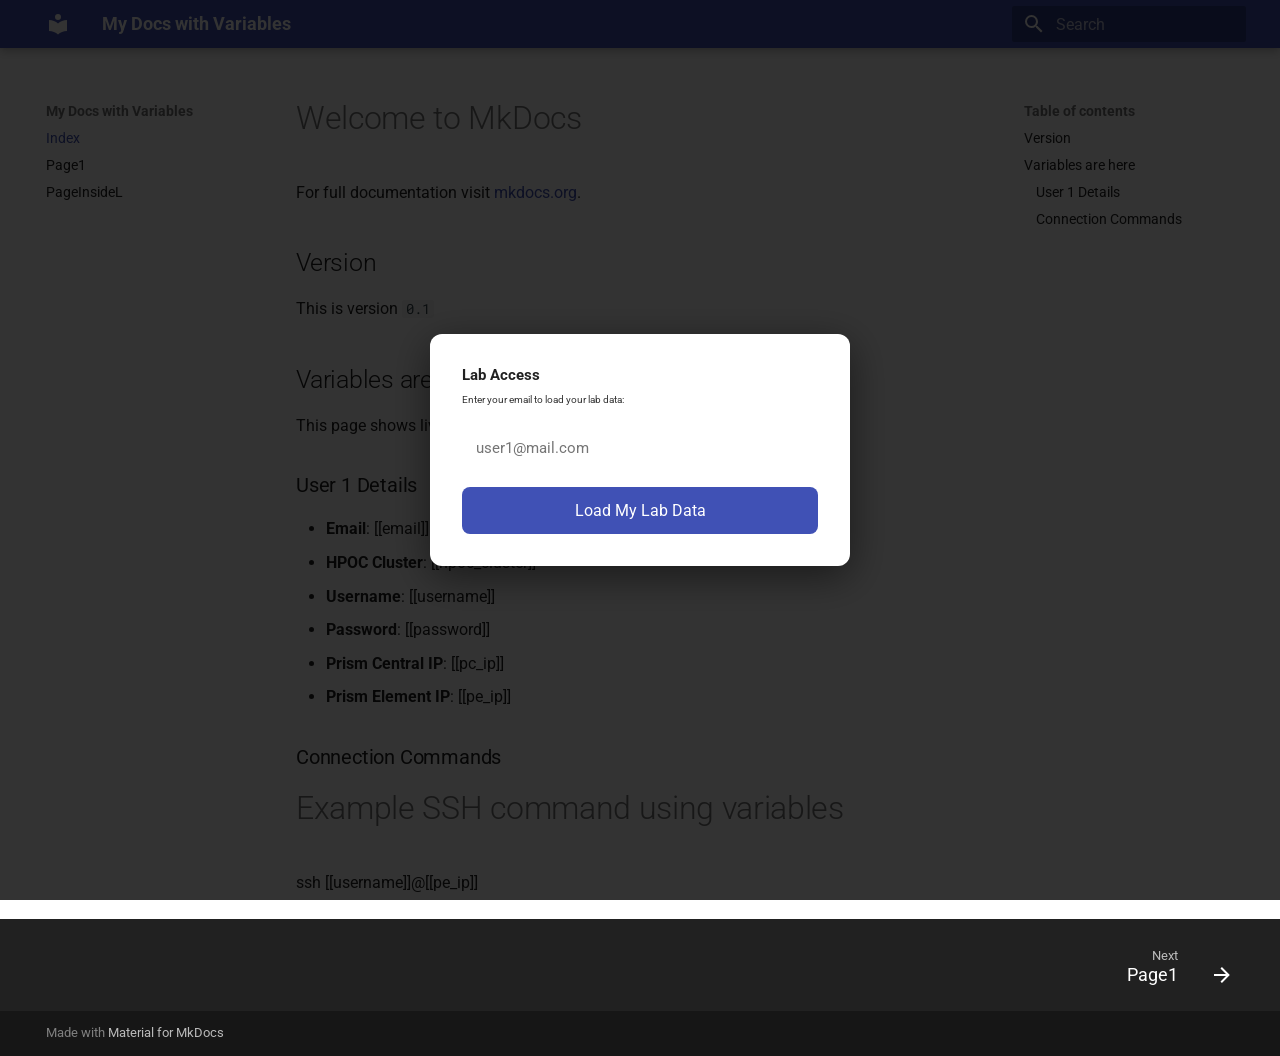
<file: 0.1/index.html>
<!doctype html>
<html lang="en" class="no-js">
  <head>
    
      <meta charset="utf-8">
      <meta name="viewport" content="width=device-width,initial-scale=1">
      
      
      
      
      
        <link rel="next" href="page1/">
      
      
        
      
      
      <link rel="icon" href="assets/images/favicon.png">
      <meta name="generator" content="mkdocs-1.6.1, mkdocs-material-9.7.6">
    
    
      
        <title>My Docs with Variables</title>
      
    
    
      <link rel="stylesheet" href="assets/stylesheets/main.484c7ddc.min.css">
      
      


    
    
      
    
    
      
        
        
        <link rel="preconnect" href="https://fonts.gstatic.com" crossorigin>
        <link rel="stylesheet" href="https://fonts.googleapis.com/css?family=Roboto:300,300i,400,400i,700,700i%7CRoboto+Mono:400,400i,700,700i&display=fallback">
        <style>:root{--md-text-font:"Roboto";--md-code-font:"Roboto Mono"}</style>
      
    
    
    <script>__md_scope=new URL(".",location),__md_hash=e=>[...e].reduce(((e,_)=>(e<<5)-e+_.charCodeAt(0)),0),__md_get=(e,_=localStorage,t=__md_scope)=>JSON.parse(_.getItem(t.pathname+"."+e)),__md_set=(e,_,t=localStorage,a=__md_scope)=>{try{t.setItem(a.pathname+"."+e,JSON.stringify(_))}catch(e){}}</script>
    
      

    
    
  </head>
  
  
    <body dir="ltr">
  
    
    <input class="md-toggle" data-md-toggle="drawer" type="checkbox" id="__drawer" autocomplete="off">
    <input class="md-toggle" data-md-toggle="search" type="checkbox" id="__search" autocomplete="off">
    <label class="md-overlay" for="__drawer"></label>
    <div data-md-component="skip">
      
        
        <a href="#welcome-to-mkdocs" class="md-skip">
          Skip to content
        </a>
      
    </div>
    <div data-md-component="announce">
      
    </div>
    
    
      

  

<header class="md-header md-header--shadow" data-md-component="header">
  <nav class="md-header__inner md-grid" aria-label="Header">
    <a href="." title="My Docs with Variables" class="md-header__button md-logo" aria-label="My Docs with Variables" data-md-component="logo">
      
  
  <svg xmlns="http://www.w3.org/2000/svg" viewBox="0 0 24 24"><path d="M12 8a3 3 0 0 0 3-3 3 3 0 0 0-3-3 3 3 0 0 0-3 3 3 3 0 0 0 3 3m0 3.54C9.64 9.35 6.5 8 3 8v11c3.5 0 6.64 1.35 9 3.54 2.36-2.19 5.5-3.54 9-3.54V8c-3.5 0-6.64 1.35-9 3.54"/></svg>

    </a>
    <label class="md-header__button md-icon" for="__drawer">
      
      <svg xmlns="http://www.w3.org/2000/svg" viewBox="0 0 24 24"><path d="M3 6h18v2H3zm0 5h18v2H3zm0 5h18v2H3z"/></svg>
    </label>
    <div class="md-header__title" data-md-component="header-title">
      <div class="md-header__ellipsis">
        <div class="md-header__topic">
          <span class="md-ellipsis">
            My Docs with Variables
          </span>
        </div>
        <div class="md-header__topic" data-md-component="header-topic">
          <span class="md-ellipsis">
            
              Index
            
          </span>
        </div>
      </div>
    </div>
    
    
      <script>var palette=__md_get("__palette");if(palette&&palette.color){if("(prefers-color-scheme)"===palette.color.media){var media=matchMedia("(prefers-color-scheme: light)"),input=document.querySelector(media.matches?"[data-md-color-media='(prefers-color-scheme: light)']":"[data-md-color-media='(prefers-color-scheme: dark)']");palette.color.media=input.getAttribute("data-md-color-media"),palette.color.scheme=input.getAttribute("data-md-color-scheme"),palette.color.primary=input.getAttribute("data-md-color-primary"),palette.color.accent=input.getAttribute("data-md-color-accent")}for(var[key,value]of Object.entries(palette.color))document.body.setAttribute("data-md-color-"+key,value)}</script>
    
    
    
      
      
        <label class="md-header__button md-icon" for="__search">
          
          <svg xmlns="http://www.w3.org/2000/svg" viewBox="0 0 24 24"><path d="M9.5 3A6.5 6.5 0 0 1 16 9.5c0 1.61-.59 3.09-1.56 4.23l.27.27h.79l5 5-1.5 1.5-5-5v-.79l-.27-.27A6.52 6.52 0 0 1 9.5 16 6.5 6.5 0 0 1 3 9.5 6.5 6.5 0 0 1 9.5 3m0 2C7 5 5 7 5 9.5S7 14 9.5 14 14 12 14 9.5 12 5 9.5 5"/></svg>
        </label>
        <div class="md-search" data-md-component="search" role="dialog">
  <label class="md-search__overlay" for="__search"></label>
  <div class="md-search__inner" role="search">
    <form class="md-search__form" name="search">
      <input type="text" class="md-search__input" name="query" aria-label="Search" placeholder="Search" autocapitalize="off" autocorrect="off" autocomplete="off" spellcheck="false" data-md-component="search-query" required>
      <label class="md-search__icon md-icon" for="__search">
        
        <svg xmlns="http://www.w3.org/2000/svg" viewBox="0 0 24 24"><path d="M9.5 3A6.5 6.5 0 0 1 16 9.5c0 1.61-.59 3.09-1.56 4.23l.27.27h.79l5 5-1.5 1.5-5-5v-.79l-.27-.27A6.52 6.52 0 0 1 9.5 16 6.5 6.5 0 0 1 3 9.5 6.5 6.5 0 0 1 9.5 3m0 2C7 5 5 7 5 9.5S7 14 9.5 14 14 12 14 9.5 12 5 9.5 5"/></svg>
        
        <svg xmlns="http://www.w3.org/2000/svg" viewBox="0 0 24 24"><path d="M20 11v2H8l5.5 5.5-1.42 1.42L4.16 12l7.92-7.92L13.5 5.5 8 11z"/></svg>
      </label>
      <nav class="md-search__options" aria-label="Search">
        
        <button type="reset" class="md-search__icon md-icon" title="Clear" aria-label="Clear" tabindex="-1">
          
          <svg xmlns="http://www.w3.org/2000/svg" viewBox="0 0 24 24"><path d="M19 6.41 17.59 5 12 10.59 6.41 5 5 6.41 10.59 12 5 17.59 6.41 19 12 13.41 17.59 19 19 17.59 13.41 12z"/></svg>
        </button>
      </nav>
      
    </form>
    <div class="md-search__output">
      <div class="md-search__scrollwrap" tabindex="0" data-md-scrollfix>
        <div class="md-search-result" data-md-component="search-result">
          <div class="md-search-result__meta">
            Initializing search
          </div>
          <ol class="md-search-result__list" role="presentation"></ol>
        </div>
      </div>
    </div>
  </div>
</div>
      
    
    
  </nav>
  
</header>
    
    <div class="md-container" data-md-component="container">
      
      
        
          
        
      
      <main class="md-main" data-md-component="main">
        <div class="md-main__inner md-grid">
          
            
              
              <div class="md-sidebar md-sidebar--primary" data-md-component="sidebar" data-md-type="navigation" >
                <div class="md-sidebar__scrollwrap">
                  <div class="md-sidebar__inner">
                    



<nav class="md-nav md-nav--primary" aria-label="Navigation" data-md-level="0">
  <label class="md-nav__title" for="__drawer">
    <a href="." title="My Docs with Variables" class="md-nav__button md-logo" aria-label="My Docs with Variables" data-md-component="logo">
      
  
  <svg xmlns="http://www.w3.org/2000/svg" viewBox="0 0 24 24"><path d="M12 8a3 3 0 0 0 3-3 3 3 0 0 0-3-3 3 3 0 0 0-3 3 3 3 0 0 0 3 3m0 3.54C9.64 9.35 6.5 8 3 8v11c3.5 0 6.64 1.35 9 3.54 2.36-2.19 5.5-3.54 9-3.54V8c-3.5 0-6.64 1.35-9 3.54"/></svg>

    </a>
    My Docs with Variables
  </label>
  
  <ul class="md-nav__list" data-md-scrollfix>
    
      
      
  
  
    
  
  
  
    <li class="md-nav__item md-nav__item--active">
      
      <input class="md-nav__toggle md-toggle" type="checkbox" id="__toc">
      
      
        
      
      
        <label class="md-nav__link md-nav__link--active" for="__toc">
          
  
  
  <span class="md-ellipsis">
    
  
    Index
  

    
  </span>
  
  

          <span class="md-nav__icon md-icon"></span>
        </label>
      
      <a href="." class="md-nav__link md-nav__link--active">
        
  
  
  <span class="md-ellipsis">
    
  
    Index
  

    
  </span>
  
  

      </a>
      
        

<nav class="md-nav md-nav--secondary" aria-label="Table of contents">
  
  
  
    
  
  
    <label class="md-nav__title" for="__toc">
      <span class="md-nav__icon md-icon"></span>
      Table of contents
    </label>
    <ul class="md-nav__list" data-md-component="toc" data-md-scrollfix>
      
        <li class="md-nav__item">
  <a href="#version" class="md-nav__link">
    <span class="md-ellipsis">
      
        Version
      
    </span>
  </a>
  
</li>
      
        <li class="md-nav__item">
  <a href="#variables-are-here" class="md-nav__link">
    <span class="md-ellipsis">
      
        Variables are here
      
    </span>
  </a>
  
    <nav class="md-nav" aria-label="Variables are here">
      <ul class="md-nav__list">
        
          <li class="md-nav__item">
  <a href="#user-1-details" class="md-nav__link">
    <span class="md-ellipsis">
      
        User 1 Details
      
    </span>
  </a>
  
</li>
        
          <li class="md-nav__item">
  <a href="#connection-commands" class="md-nav__link">
    <span class="md-ellipsis">
      
        Connection Commands
      
    </span>
  </a>
  
</li>
        
      </ul>
    </nav>
  
</li>
      
    </ul>
  
</nav>
      
    </li>
  

    
      
      
  
  
  
  
    <li class="md-nav__item">
      <a href="page1/" class="md-nav__link">
        
  
  
  <span class="md-ellipsis">
    
  
    Page1
  

    
  </span>
  
  

      </a>
    </li>
  

    
      
      
  
  
  
  
    <li class="md-nav__item">
      <a href="nai/page1/" class="md-nav__link">
        
  
  
  <span class="md-ellipsis">
    
  
    PageInsideL
  

    
  </span>
  
  

      </a>
    </li>
  

    
  </ul>
</nav>
                  </div>
                </div>
              </div>
            
            
              
              <div class="md-sidebar md-sidebar--secondary" data-md-component="sidebar" data-md-type="toc" >
                <div class="md-sidebar__scrollwrap">
                  <div class="md-sidebar__inner">
                    

<nav class="md-nav md-nav--secondary" aria-label="Table of contents">
  
  
  
    
  
  
    <label class="md-nav__title" for="__toc">
      <span class="md-nav__icon md-icon"></span>
      Table of contents
    </label>
    <ul class="md-nav__list" data-md-component="toc" data-md-scrollfix>
      
        <li class="md-nav__item">
  <a href="#version" class="md-nav__link">
    <span class="md-ellipsis">
      
        Version
      
    </span>
  </a>
  
</li>
      
        <li class="md-nav__item">
  <a href="#variables-are-here" class="md-nav__link">
    <span class="md-ellipsis">
      
        Variables are here
      
    </span>
  </a>
  
    <nav class="md-nav" aria-label="Variables are here">
      <ul class="md-nav__list">
        
          <li class="md-nav__item">
  <a href="#user-1-details" class="md-nav__link">
    <span class="md-ellipsis">
      
        User 1 Details
      
    </span>
  </a>
  
</li>
        
          <li class="md-nav__item">
  <a href="#connection-commands" class="md-nav__link">
    <span class="md-ellipsis">
      
        Connection Commands
      
    </span>
  </a>
  
</li>
        
      </ul>
    </nav>
  
</li>
      
    </ul>
  
</nav>
                  </div>
                </div>
              </div>
            
          
          
            <div class="md-content" data-md-component="content">
              
              <article class="md-content__inner md-typeset">
                
                  



<h1 id="welcome-to-mkdocs">Welcome to MkDocs</h1>
<p>For full documentation visit <a href="https://www.mkdocs.org">mkdocs.org</a>.</p>
<h2 id="version">Version</h2>
<p>This is version <code>0.1</code></p>
<h2 id="variables-are-here">Variables are here</h2>
<p>This page shows live values from <code>labs.json</code>.</p>
<h3 id="user-1-details">User 1 Details</h3>
<ul>
<li><strong>Email</strong>: [[email]]</li>
<li><strong>HPOC Cluster</strong>: [[hpoc_cluster]]</li>
<li><strong>Username</strong>: [[username]]</li>
<li><strong>Password</strong>: [[password]]</li>
<li><strong>Prism Central IP</strong>: [[pc_ip]]</li>
<li><strong>Prism Element IP</strong>: [[pe_ip]]</li>
</ul>
<h3 id="connection-commands">Connection Commands</h3>
<h1 id="example-ssh-command-using-variables">Example SSH command using variables</h1>
<p>ssh [[username]]@[[pe_ip]]</p>












                
              </article>
            </div>
          
          
<script>var target=document.getElementById(location.hash.slice(1));target&&target.name&&(target.checked=target.name.startsWith("__tabbed_"))</script>
        </div>
        
      </main>
      
        <footer class="md-footer">
  
    
      
      <nav class="md-footer__inner md-grid" aria-label="Footer" >
        
        
          
          <a href="page1/" class="md-footer__link md-footer__link--next" aria-label="Next: Page1">
            <div class="md-footer__title">
              <span class="md-footer__direction">
                Next
              </span>
              <div class="md-ellipsis">
                Page1
              </div>
            </div>
            <div class="md-footer__button md-icon">
              
              <svg xmlns="http://www.w3.org/2000/svg" viewBox="0 0 24 24"><path d="M4 11v2h12l-5.5 5.5 1.42 1.42L19.84 12l-7.92-7.92L10.5 5.5 16 11z"/></svg>
            </div>
          </a>
        
      </nav>
    
  
  <div class="md-footer-meta md-typeset">
    <div class="md-footer-meta__inner md-grid">
      <div class="md-copyright">
  
  
    Made with
    <a href="https://squidfunk.github.io/mkdocs-material/" target="_blank" rel="noopener">
      Material for MkDocs
    </a>
  
</div>
      
    </div>
  </div>
</footer>
      
    </div>
    <div class="md-dialog" data-md-component="dialog">
      <div class="md-dialog__inner md-typeset"></div>
    </div>
    
    
    
      
      
      <script id="__config" type="application/json">{"annotate": null, "base": ".", "features": ["navigation.footer"], "search": "assets/javascripts/workers/search.2c215733.min.js", "tags": null, "translations": {"clipboard.copied": "Copied to clipboard", "clipboard.copy": "Copy to clipboard", "search.result.more.one": "1 more on this page", "search.result.more.other": "# more on this page", "search.result.none": "No matching documents", "search.result.one": "1 matching document", "search.result.other": "# matching documents", "search.result.placeholder": "Type to start searching", "search.result.term.missing": "Missing", "select.version": "Select version"}, "version": null}</script>
    
    
      <script src="assets/javascripts/bundle.79ae519e.min.js"></script>
      
        <script src="js/variables.js"></script>
      
    
  </body>
</html>
</file>
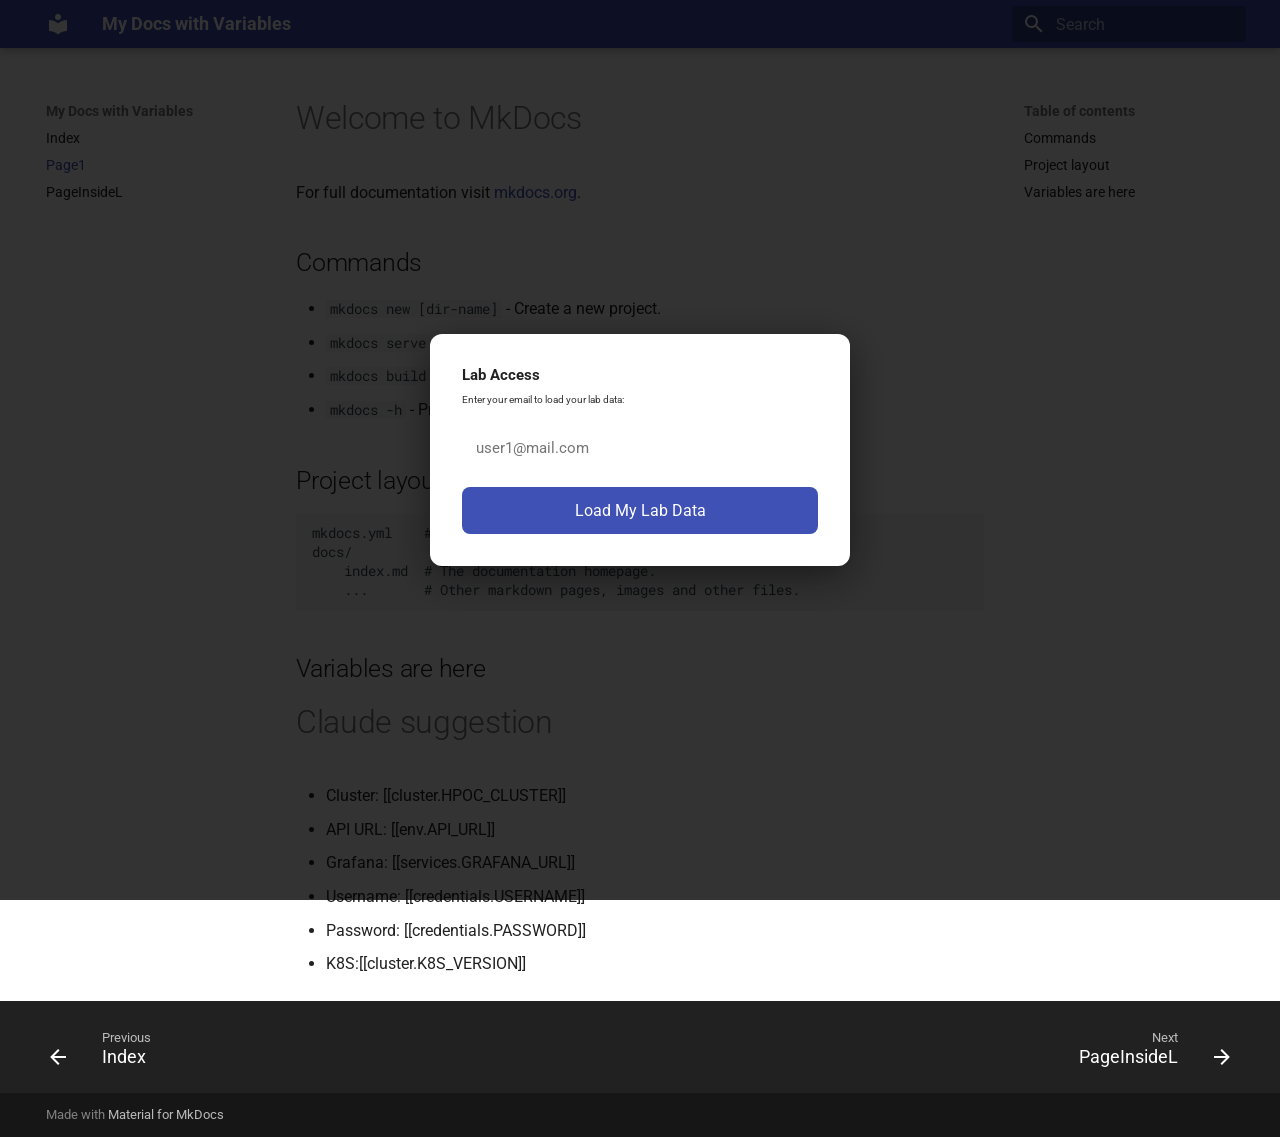
<file: 0.1/page1/index.html>
<!doctype html>
<html lang="en" class="no-js">
  <head>
    
      <meta charset="utf-8">
      <meta name="viewport" content="width=device-width,initial-scale=1">
      
      
      
      
        <link rel="prev" href="..">
      
      
        <link rel="next" href="../nai/page1/">
      
      
        
      
      
      <link rel="icon" href="../assets/images/favicon.png">
      <meta name="generator" content="mkdocs-1.6.1, mkdocs-material-9.7.6">
    
    
      
        <title>Page1 - My Docs with Variables</title>
      
    
    
      <link rel="stylesheet" href="../assets/stylesheets/main.484c7ddc.min.css">
      
      


    
    
      
    
    
      
        
        
        <link rel="preconnect" href="https://fonts.gstatic.com" crossorigin>
        <link rel="stylesheet" href="https://fonts.googleapis.com/css?family=Roboto:300,300i,400,400i,700,700i%7CRoboto+Mono:400,400i,700,700i&display=fallback">
        <style>:root{--md-text-font:"Roboto";--md-code-font:"Roboto Mono"}</style>
      
    
    
    <script>__md_scope=new URL("..",location),__md_hash=e=>[...e].reduce(((e,_)=>(e<<5)-e+_.charCodeAt(0)),0),__md_get=(e,_=localStorage,t=__md_scope)=>JSON.parse(_.getItem(t.pathname+"."+e)),__md_set=(e,_,t=localStorage,a=__md_scope)=>{try{t.setItem(a.pathname+"."+e,JSON.stringify(_))}catch(e){}}</script>
    
      

    
    
  </head>
  
  
    <body dir="ltr">
  
    
    <input class="md-toggle" data-md-toggle="drawer" type="checkbox" id="__drawer" autocomplete="off">
    <input class="md-toggle" data-md-toggle="search" type="checkbox" id="__search" autocomplete="off">
    <label class="md-overlay" for="__drawer"></label>
    <div data-md-component="skip">
      
        
        <a href="#welcome-to-mkdocs" class="md-skip">
          Skip to content
        </a>
      
    </div>
    <div data-md-component="announce">
      
    </div>
    
    
      

  

<header class="md-header md-header--shadow" data-md-component="header">
  <nav class="md-header__inner md-grid" aria-label="Header">
    <a href=".." title="My Docs with Variables" class="md-header__button md-logo" aria-label="My Docs with Variables" data-md-component="logo">
      
  
  <svg xmlns="http://www.w3.org/2000/svg" viewBox="0 0 24 24"><path d="M12 8a3 3 0 0 0 3-3 3 3 0 0 0-3-3 3 3 0 0 0-3 3 3 3 0 0 0 3 3m0 3.54C9.64 9.35 6.5 8 3 8v11c3.5 0 6.64 1.35 9 3.54 2.36-2.19 5.5-3.54 9-3.54V8c-3.5 0-6.64 1.35-9 3.54"/></svg>

    </a>
    <label class="md-header__button md-icon" for="__drawer">
      
      <svg xmlns="http://www.w3.org/2000/svg" viewBox="0 0 24 24"><path d="M3 6h18v2H3zm0 5h18v2H3zm0 5h18v2H3z"/></svg>
    </label>
    <div class="md-header__title" data-md-component="header-title">
      <div class="md-header__ellipsis">
        <div class="md-header__topic">
          <span class="md-ellipsis">
            My Docs with Variables
          </span>
        </div>
        <div class="md-header__topic" data-md-component="header-topic">
          <span class="md-ellipsis">
            
              Page1
            
          </span>
        </div>
      </div>
    </div>
    
    
      <script>var palette=__md_get("__palette");if(palette&&palette.color){if("(prefers-color-scheme)"===palette.color.media){var media=matchMedia("(prefers-color-scheme: light)"),input=document.querySelector(media.matches?"[data-md-color-media='(prefers-color-scheme: light)']":"[data-md-color-media='(prefers-color-scheme: dark)']");palette.color.media=input.getAttribute("data-md-color-media"),palette.color.scheme=input.getAttribute("data-md-color-scheme"),palette.color.primary=input.getAttribute("data-md-color-primary"),palette.color.accent=input.getAttribute("data-md-color-accent")}for(var[key,value]of Object.entries(palette.color))document.body.setAttribute("data-md-color-"+key,value)}</script>
    
    
    
      
      
        <label class="md-header__button md-icon" for="__search">
          
          <svg xmlns="http://www.w3.org/2000/svg" viewBox="0 0 24 24"><path d="M9.5 3A6.5 6.5 0 0 1 16 9.5c0 1.61-.59 3.09-1.56 4.23l.27.27h.79l5 5-1.5 1.5-5-5v-.79l-.27-.27A6.52 6.52 0 0 1 9.5 16 6.5 6.5 0 0 1 3 9.5 6.5 6.5 0 0 1 9.5 3m0 2C7 5 5 7 5 9.5S7 14 9.5 14 14 12 14 9.5 12 5 9.5 5"/></svg>
        </label>
        <div class="md-search" data-md-component="search" role="dialog">
  <label class="md-search__overlay" for="__search"></label>
  <div class="md-search__inner" role="search">
    <form class="md-search__form" name="search">
      <input type="text" class="md-search__input" name="query" aria-label="Search" placeholder="Search" autocapitalize="off" autocorrect="off" autocomplete="off" spellcheck="false" data-md-component="search-query" required>
      <label class="md-search__icon md-icon" for="__search">
        
        <svg xmlns="http://www.w3.org/2000/svg" viewBox="0 0 24 24"><path d="M9.5 3A6.5 6.5 0 0 1 16 9.5c0 1.61-.59 3.09-1.56 4.23l.27.27h.79l5 5-1.5 1.5-5-5v-.79l-.27-.27A6.52 6.52 0 0 1 9.5 16 6.5 6.5 0 0 1 3 9.5 6.5 6.5 0 0 1 9.5 3m0 2C7 5 5 7 5 9.5S7 14 9.5 14 14 12 14 9.5 12 5 9.5 5"/></svg>
        
        <svg xmlns="http://www.w3.org/2000/svg" viewBox="0 0 24 24"><path d="M20 11v2H8l5.5 5.5-1.42 1.42L4.16 12l7.92-7.92L13.5 5.5 8 11z"/></svg>
      </label>
      <nav class="md-search__options" aria-label="Search">
        
        <button type="reset" class="md-search__icon md-icon" title="Clear" aria-label="Clear" tabindex="-1">
          
          <svg xmlns="http://www.w3.org/2000/svg" viewBox="0 0 24 24"><path d="M19 6.41 17.59 5 12 10.59 6.41 5 5 6.41 10.59 12 5 17.59 6.41 19 12 13.41 17.59 19 19 17.59 13.41 12z"/></svg>
        </button>
      </nav>
      
    </form>
    <div class="md-search__output">
      <div class="md-search__scrollwrap" tabindex="0" data-md-scrollfix>
        <div class="md-search-result" data-md-component="search-result">
          <div class="md-search-result__meta">
            Initializing search
          </div>
          <ol class="md-search-result__list" role="presentation"></ol>
        </div>
      </div>
    </div>
  </div>
</div>
      
    
    
  </nav>
  
</header>
    
    <div class="md-container" data-md-component="container">
      
      
        
          
        
      
      <main class="md-main" data-md-component="main">
        <div class="md-main__inner md-grid">
          
            
              
              <div class="md-sidebar md-sidebar--primary" data-md-component="sidebar" data-md-type="navigation" >
                <div class="md-sidebar__scrollwrap">
                  <div class="md-sidebar__inner">
                    



<nav class="md-nav md-nav--primary" aria-label="Navigation" data-md-level="0">
  <label class="md-nav__title" for="__drawer">
    <a href=".." title="My Docs with Variables" class="md-nav__button md-logo" aria-label="My Docs with Variables" data-md-component="logo">
      
  
  <svg xmlns="http://www.w3.org/2000/svg" viewBox="0 0 24 24"><path d="M12 8a3 3 0 0 0 3-3 3 3 0 0 0-3-3 3 3 0 0 0-3 3 3 3 0 0 0 3 3m0 3.54C9.64 9.35 6.5 8 3 8v11c3.5 0 6.64 1.35 9 3.54 2.36-2.19 5.5-3.54 9-3.54V8c-3.5 0-6.64 1.35-9 3.54"/></svg>

    </a>
    My Docs with Variables
  </label>
  
  <ul class="md-nav__list" data-md-scrollfix>
    
      
      
  
  
  
  
    <li class="md-nav__item">
      <a href=".." class="md-nav__link">
        
  
  
  <span class="md-ellipsis">
    
  
    Index
  

    
  </span>
  
  

      </a>
    </li>
  

    
      
      
  
  
    
  
  
  
    <li class="md-nav__item md-nav__item--active">
      
      <input class="md-nav__toggle md-toggle" type="checkbox" id="__toc">
      
      
        
      
      
        <label class="md-nav__link md-nav__link--active" for="__toc">
          
  
  
  <span class="md-ellipsis">
    
  
    Page1
  

    
  </span>
  
  

          <span class="md-nav__icon md-icon"></span>
        </label>
      
      <a href="./" class="md-nav__link md-nav__link--active">
        
  
  
  <span class="md-ellipsis">
    
  
    Page1
  

    
  </span>
  
  

      </a>
      
        

<nav class="md-nav md-nav--secondary" aria-label="Table of contents">
  
  
  
    
  
  
    <label class="md-nav__title" for="__toc">
      <span class="md-nav__icon md-icon"></span>
      Table of contents
    </label>
    <ul class="md-nav__list" data-md-component="toc" data-md-scrollfix>
      
        <li class="md-nav__item">
  <a href="#commands" class="md-nav__link">
    <span class="md-ellipsis">
      
        Commands
      
    </span>
  </a>
  
</li>
      
        <li class="md-nav__item">
  <a href="#project-layout" class="md-nav__link">
    <span class="md-ellipsis">
      
        Project layout
      
    </span>
  </a>
  
</li>
      
        <li class="md-nav__item">
  <a href="#variables-are-here" class="md-nav__link">
    <span class="md-ellipsis">
      
        Variables are here
      
    </span>
  </a>
  
</li>
      
    </ul>
  
</nav>
      
    </li>
  

    
      
      
  
  
  
  
    <li class="md-nav__item">
      <a href="../nai/page1/" class="md-nav__link">
        
  
  
  <span class="md-ellipsis">
    
  
    PageInsideL
  

    
  </span>
  
  

      </a>
    </li>
  

    
  </ul>
</nav>
                  </div>
                </div>
              </div>
            
            
              
              <div class="md-sidebar md-sidebar--secondary" data-md-component="sidebar" data-md-type="toc" >
                <div class="md-sidebar__scrollwrap">
                  <div class="md-sidebar__inner">
                    

<nav class="md-nav md-nav--secondary" aria-label="Table of contents">
  
  
  
    
  
  
    <label class="md-nav__title" for="__toc">
      <span class="md-nav__icon md-icon"></span>
      Table of contents
    </label>
    <ul class="md-nav__list" data-md-component="toc" data-md-scrollfix>
      
        <li class="md-nav__item">
  <a href="#commands" class="md-nav__link">
    <span class="md-ellipsis">
      
        Commands
      
    </span>
  </a>
  
</li>
      
        <li class="md-nav__item">
  <a href="#project-layout" class="md-nav__link">
    <span class="md-ellipsis">
      
        Project layout
      
    </span>
  </a>
  
</li>
      
        <li class="md-nav__item">
  <a href="#variables-are-here" class="md-nav__link">
    <span class="md-ellipsis">
      
        Variables are here
      
    </span>
  </a>
  
</li>
      
    </ul>
  
</nav>
                  </div>
                </div>
              </div>
            
          
          
            <div class="md-content" data-md-component="content">
              
              <article class="md-content__inner md-typeset">
                
                  



<h1 id="welcome-to-mkdocs">Welcome to MkDocs</h1>
<p>For full documentation visit <a href="https://www.mkdocs.org">mkdocs.org</a>.</p>
<h2 id="commands">Commands</h2>
<ul>
<li><code>mkdocs new [dir-name]</code> - Create a new project.</li>
<li><code>mkdocs serve</code> - Start the live-reloading docs server.</li>
<li><code>mkdocs build</code> - Build the documentation site.</li>
<li><code>mkdocs -h</code> - Print help message and exit.</li>
</ul>
<h2 id="project-layout">Project layout</h2>
<pre><code>mkdocs.yml    # The configuration file.
docs/
    index.md  # The documentation homepage.
    ...       # Other markdown pages, images and other files.
</code></pre>
<h2 id="variables-are-here">Variables are here</h2>
<h1 id="claude-suggestion">Claude suggestion</h1>
<ul>
<li>Cluster: [[cluster.HPOC_CLUSTER]]</li>
<li>API URL: [[env.API_URL]]</li>
<li>Grafana: [[services.GRAFANA_URL]]</li>
<li>Username: [[credentials.USERNAME]]</li>
<li>Password: [[credentials.PASSWORD]]</li>
<li>K8S:[[cluster.K8S_VERSION]]</li>
</ul>












                
              </article>
            </div>
          
          
<script>var target=document.getElementById(location.hash.slice(1));target&&target.name&&(target.checked=target.name.startsWith("__tabbed_"))</script>
        </div>
        
      </main>
      
        <footer class="md-footer">
  
    
      
      <nav class="md-footer__inner md-grid" aria-label="Footer" >
        
          
          <a href=".." class="md-footer__link md-footer__link--prev" aria-label="Previous: Index">
            <div class="md-footer__button md-icon">
              
              <svg xmlns="http://www.w3.org/2000/svg" viewBox="0 0 24 24"><path d="M20 11v2H8l5.5 5.5-1.42 1.42L4.16 12l7.92-7.92L13.5 5.5 8 11z"/></svg>
            </div>
            <div class="md-footer__title">
              <span class="md-footer__direction">
                Previous
              </span>
              <div class="md-ellipsis">
                Index
              </div>
            </div>
          </a>
        
        
          
          <a href="../nai/page1/" class="md-footer__link md-footer__link--next" aria-label="Next: PageInsideL">
            <div class="md-footer__title">
              <span class="md-footer__direction">
                Next
              </span>
              <div class="md-ellipsis">
                PageInsideL
              </div>
            </div>
            <div class="md-footer__button md-icon">
              
              <svg xmlns="http://www.w3.org/2000/svg" viewBox="0 0 24 24"><path d="M4 11v2h12l-5.5 5.5 1.42 1.42L19.84 12l-7.92-7.92L10.5 5.5 16 11z"/></svg>
            </div>
          </a>
        
      </nav>
    
  
  <div class="md-footer-meta md-typeset">
    <div class="md-footer-meta__inner md-grid">
      <div class="md-copyright">
  
  
    Made with
    <a href="https://squidfunk.github.io/mkdocs-material/" target="_blank" rel="noopener">
      Material for MkDocs
    </a>
  
</div>
      
    </div>
  </div>
</footer>
      
    </div>
    <div class="md-dialog" data-md-component="dialog">
      <div class="md-dialog__inner md-typeset"></div>
    </div>
    
    
    
      
      
      <script id="__config" type="application/json">{"annotate": null, "base": "..", "features": ["navigation.footer"], "search": "../assets/javascripts/workers/search.2c215733.min.js", "tags": null, "translations": {"clipboard.copied": "Copied to clipboard", "clipboard.copy": "Copy to clipboard", "search.result.more.one": "1 more on this page", "search.result.more.other": "# more on this page", "search.result.none": "No matching documents", "search.result.one": "1 matching document", "search.result.other": "# matching documents", "search.result.placeholder": "Type to start searching", "search.result.term.missing": "Missing", "select.version": "Select version"}, "version": null}</script>
    
    
      <script src="../assets/javascripts/bundle.79ae519e.min.js"></script>
      
        <script src="../js/variables.js"></script>
      
    
  </body>
</html>
</file>
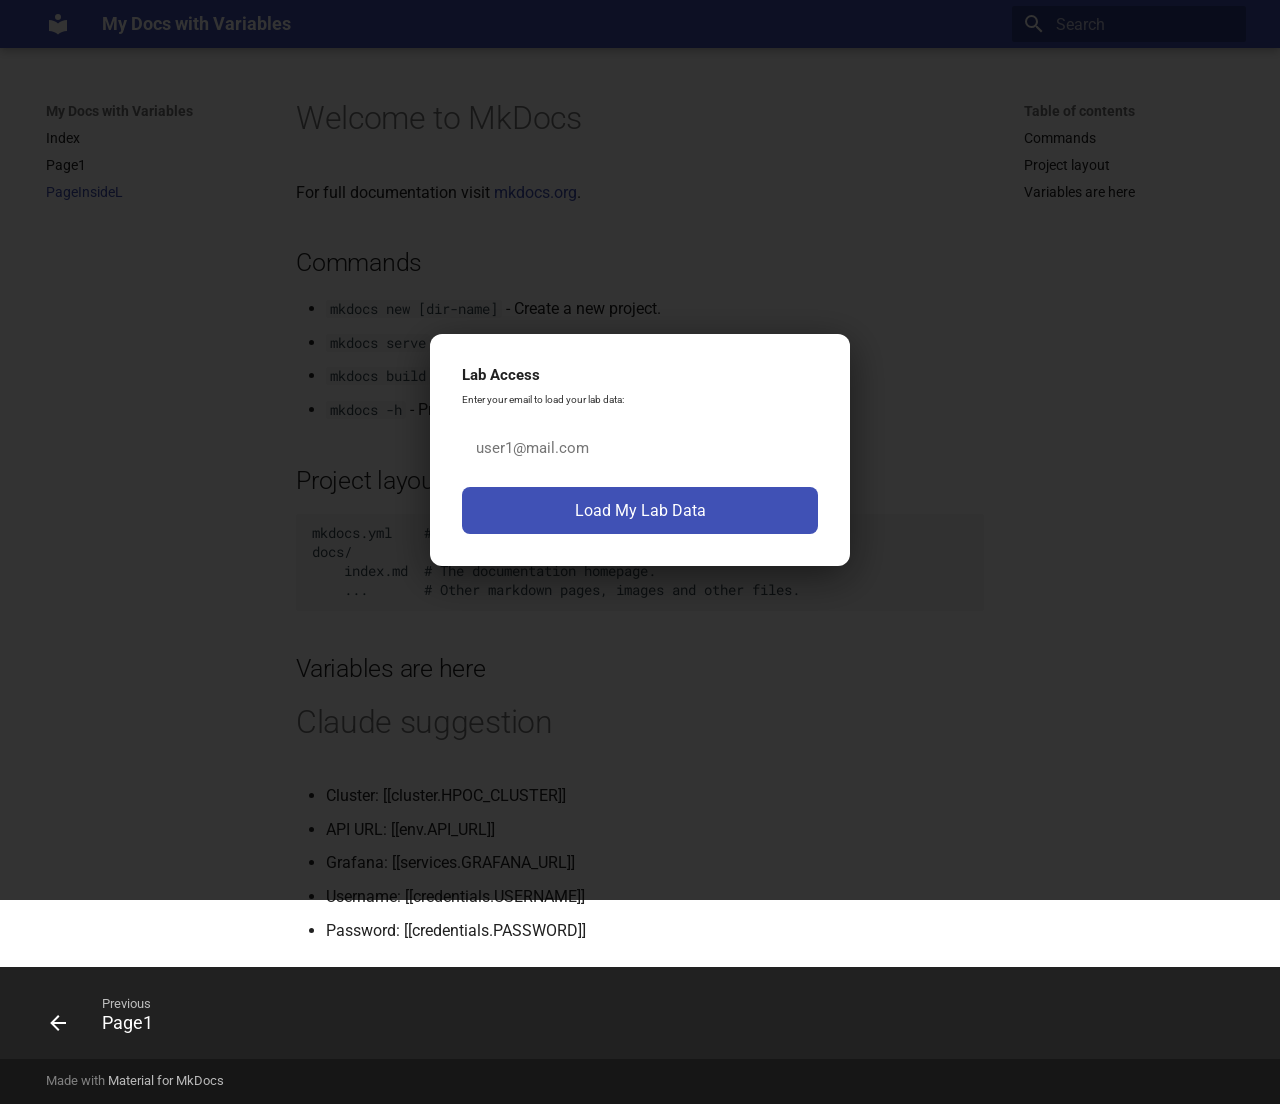
<file: 0.1/nai/page1/index.html>
<!doctype html>
<html lang="en" class="no-js">
  <head>
    
      <meta charset="utf-8">
      <meta name="viewport" content="width=device-width,initial-scale=1">
      
      
      
      
        <link rel="prev" href="../../page1/">
      
      
      
        
      
      
      <link rel="icon" href="../../assets/images/favicon.png">
      <meta name="generator" content="mkdocs-1.6.1, mkdocs-material-9.7.6">
    
    
      
        <title>PageInsideL - My Docs with Variables</title>
      
    
    
      <link rel="stylesheet" href="../../assets/stylesheets/main.484c7ddc.min.css">
      
      


    
    
      
    
    
      
        
        
        <link rel="preconnect" href="https://fonts.gstatic.com" crossorigin>
        <link rel="stylesheet" href="https://fonts.googleapis.com/css?family=Roboto:300,300i,400,400i,700,700i%7CRoboto+Mono:400,400i,700,700i&display=fallback">
        <style>:root{--md-text-font:"Roboto";--md-code-font:"Roboto Mono"}</style>
      
    
    
    <script>__md_scope=new URL("../..",location),__md_hash=e=>[...e].reduce(((e,_)=>(e<<5)-e+_.charCodeAt(0)),0),__md_get=(e,_=localStorage,t=__md_scope)=>JSON.parse(_.getItem(t.pathname+"."+e)),__md_set=(e,_,t=localStorage,a=__md_scope)=>{try{t.setItem(a.pathname+"."+e,JSON.stringify(_))}catch(e){}}</script>
    
      

    
    
  </head>
  
  
    <body dir="ltr">
  
    
    <input class="md-toggle" data-md-toggle="drawer" type="checkbox" id="__drawer" autocomplete="off">
    <input class="md-toggle" data-md-toggle="search" type="checkbox" id="__search" autocomplete="off">
    <label class="md-overlay" for="__drawer"></label>
    <div data-md-component="skip">
      
        
        <a href="#welcome-to-mkdocs" class="md-skip">
          Skip to content
        </a>
      
    </div>
    <div data-md-component="announce">
      
    </div>
    
    
      

  

<header class="md-header md-header--shadow" data-md-component="header">
  <nav class="md-header__inner md-grid" aria-label="Header">
    <a href="../.." title="My Docs with Variables" class="md-header__button md-logo" aria-label="My Docs with Variables" data-md-component="logo">
      
  
  <svg xmlns="http://www.w3.org/2000/svg" viewBox="0 0 24 24"><path d="M12 8a3 3 0 0 0 3-3 3 3 0 0 0-3-3 3 3 0 0 0-3 3 3 3 0 0 0 3 3m0 3.54C9.64 9.35 6.5 8 3 8v11c3.5 0 6.64 1.35 9 3.54 2.36-2.19 5.5-3.54 9-3.54V8c-3.5 0-6.64 1.35-9 3.54"/></svg>

    </a>
    <label class="md-header__button md-icon" for="__drawer">
      
      <svg xmlns="http://www.w3.org/2000/svg" viewBox="0 0 24 24"><path d="M3 6h18v2H3zm0 5h18v2H3zm0 5h18v2H3z"/></svg>
    </label>
    <div class="md-header__title" data-md-component="header-title">
      <div class="md-header__ellipsis">
        <div class="md-header__topic">
          <span class="md-ellipsis">
            My Docs with Variables
          </span>
        </div>
        <div class="md-header__topic" data-md-component="header-topic">
          <span class="md-ellipsis">
            
              PageInsideL
            
          </span>
        </div>
      </div>
    </div>
    
    
      <script>var palette=__md_get("__palette");if(palette&&palette.color){if("(prefers-color-scheme)"===palette.color.media){var media=matchMedia("(prefers-color-scheme: light)"),input=document.querySelector(media.matches?"[data-md-color-media='(prefers-color-scheme: light)']":"[data-md-color-media='(prefers-color-scheme: dark)']");palette.color.media=input.getAttribute("data-md-color-media"),palette.color.scheme=input.getAttribute("data-md-color-scheme"),palette.color.primary=input.getAttribute("data-md-color-primary"),palette.color.accent=input.getAttribute("data-md-color-accent")}for(var[key,value]of Object.entries(palette.color))document.body.setAttribute("data-md-color-"+key,value)}</script>
    
    
    
      
      
        <label class="md-header__button md-icon" for="__search">
          
          <svg xmlns="http://www.w3.org/2000/svg" viewBox="0 0 24 24"><path d="M9.5 3A6.5 6.5 0 0 1 16 9.5c0 1.61-.59 3.09-1.56 4.23l.27.27h.79l5 5-1.5 1.5-5-5v-.79l-.27-.27A6.52 6.52 0 0 1 9.5 16 6.5 6.5 0 0 1 3 9.5 6.5 6.5 0 0 1 9.5 3m0 2C7 5 5 7 5 9.5S7 14 9.5 14 14 12 14 9.5 12 5 9.5 5"/></svg>
        </label>
        <div class="md-search" data-md-component="search" role="dialog">
  <label class="md-search__overlay" for="__search"></label>
  <div class="md-search__inner" role="search">
    <form class="md-search__form" name="search">
      <input type="text" class="md-search__input" name="query" aria-label="Search" placeholder="Search" autocapitalize="off" autocorrect="off" autocomplete="off" spellcheck="false" data-md-component="search-query" required>
      <label class="md-search__icon md-icon" for="__search">
        
        <svg xmlns="http://www.w3.org/2000/svg" viewBox="0 0 24 24"><path d="M9.5 3A6.5 6.5 0 0 1 16 9.5c0 1.61-.59 3.09-1.56 4.23l.27.27h.79l5 5-1.5 1.5-5-5v-.79l-.27-.27A6.52 6.52 0 0 1 9.5 16 6.5 6.5 0 0 1 3 9.5 6.5 6.5 0 0 1 9.5 3m0 2C7 5 5 7 5 9.5S7 14 9.5 14 14 12 14 9.5 12 5 9.5 5"/></svg>
        
        <svg xmlns="http://www.w3.org/2000/svg" viewBox="0 0 24 24"><path d="M20 11v2H8l5.5 5.5-1.42 1.42L4.16 12l7.92-7.92L13.5 5.5 8 11z"/></svg>
      </label>
      <nav class="md-search__options" aria-label="Search">
        
        <button type="reset" class="md-search__icon md-icon" title="Clear" aria-label="Clear" tabindex="-1">
          
          <svg xmlns="http://www.w3.org/2000/svg" viewBox="0 0 24 24"><path d="M19 6.41 17.59 5 12 10.59 6.41 5 5 6.41 10.59 12 5 17.59 6.41 19 12 13.41 17.59 19 19 17.59 13.41 12z"/></svg>
        </button>
      </nav>
      
    </form>
    <div class="md-search__output">
      <div class="md-search__scrollwrap" tabindex="0" data-md-scrollfix>
        <div class="md-search-result" data-md-component="search-result">
          <div class="md-search-result__meta">
            Initializing search
          </div>
          <ol class="md-search-result__list" role="presentation"></ol>
        </div>
      </div>
    </div>
  </div>
</div>
      
    
    
  </nav>
  
</header>
    
    <div class="md-container" data-md-component="container">
      
      
        
          
        
      
      <main class="md-main" data-md-component="main">
        <div class="md-main__inner md-grid">
          
            
              
              <div class="md-sidebar md-sidebar--primary" data-md-component="sidebar" data-md-type="navigation" >
                <div class="md-sidebar__scrollwrap">
                  <div class="md-sidebar__inner">
                    



<nav class="md-nav md-nav--primary" aria-label="Navigation" data-md-level="0">
  <label class="md-nav__title" for="__drawer">
    <a href="../.." title="My Docs with Variables" class="md-nav__button md-logo" aria-label="My Docs with Variables" data-md-component="logo">
      
  
  <svg xmlns="http://www.w3.org/2000/svg" viewBox="0 0 24 24"><path d="M12 8a3 3 0 0 0 3-3 3 3 0 0 0-3-3 3 3 0 0 0-3 3 3 3 0 0 0 3 3m0 3.54C9.64 9.35 6.5 8 3 8v11c3.5 0 6.64 1.35 9 3.54 2.36-2.19 5.5-3.54 9-3.54V8c-3.5 0-6.64 1.35-9 3.54"/></svg>

    </a>
    My Docs with Variables
  </label>
  
  <ul class="md-nav__list" data-md-scrollfix>
    
      
      
  
  
  
  
    <li class="md-nav__item">
      <a href="../.." class="md-nav__link">
        
  
  
  <span class="md-ellipsis">
    
  
    Index
  

    
  </span>
  
  

      </a>
    </li>
  

    
      
      
  
  
  
  
    <li class="md-nav__item">
      <a href="../../page1/" class="md-nav__link">
        
  
  
  <span class="md-ellipsis">
    
  
    Page1
  

    
  </span>
  
  

      </a>
    </li>
  

    
      
      
  
  
    
  
  
  
    <li class="md-nav__item md-nav__item--active">
      
      <input class="md-nav__toggle md-toggle" type="checkbox" id="__toc">
      
      
        
      
      
        <label class="md-nav__link md-nav__link--active" for="__toc">
          
  
  
  <span class="md-ellipsis">
    
  
    PageInsideL
  

    
  </span>
  
  

          <span class="md-nav__icon md-icon"></span>
        </label>
      
      <a href="./" class="md-nav__link md-nav__link--active">
        
  
  
  <span class="md-ellipsis">
    
  
    PageInsideL
  

    
  </span>
  
  

      </a>
      
        

<nav class="md-nav md-nav--secondary" aria-label="Table of contents">
  
  
  
    
  
  
    <label class="md-nav__title" for="__toc">
      <span class="md-nav__icon md-icon"></span>
      Table of contents
    </label>
    <ul class="md-nav__list" data-md-component="toc" data-md-scrollfix>
      
        <li class="md-nav__item">
  <a href="#commands" class="md-nav__link">
    <span class="md-ellipsis">
      
        Commands
      
    </span>
  </a>
  
</li>
      
        <li class="md-nav__item">
  <a href="#project-layout" class="md-nav__link">
    <span class="md-ellipsis">
      
        Project layout
      
    </span>
  </a>
  
</li>
      
        <li class="md-nav__item">
  <a href="#variables-are-here" class="md-nav__link">
    <span class="md-ellipsis">
      
        Variables are here
      
    </span>
  </a>
  
</li>
      
    </ul>
  
</nav>
      
    </li>
  

    
  </ul>
</nav>
                  </div>
                </div>
              </div>
            
            
              
              <div class="md-sidebar md-sidebar--secondary" data-md-component="sidebar" data-md-type="toc" >
                <div class="md-sidebar__scrollwrap">
                  <div class="md-sidebar__inner">
                    

<nav class="md-nav md-nav--secondary" aria-label="Table of contents">
  
  
  
    
  
  
    <label class="md-nav__title" for="__toc">
      <span class="md-nav__icon md-icon"></span>
      Table of contents
    </label>
    <ul class="md-nav__list" data-md-component="toc" data-md-scrollfix>
      
        <li class="md-nav__item">
  <a href="#commands" class="md-nav__link">
    <span class="md-ellipsis">
      
        Commands
      
    </span>
  </a>
  
</li>
      
        <li class="md-nav__item">
  <a href="#project-layout" class="md-nav__link">
    <span class="md-ellipsis">
      
        Project layout
      
    </span>
  </a>
  
</li>
      
        <li class="md-nav__item">
  <a href="#variables-are-here" class="md-nav__link">
    <span class="md-ellipsis">
      
        Variables are here
      
    </span>
  </a>
  
</li>
      
    </ul>
  
</nav>
                  </div>
                </div>
              </div>
            
          
          
            <div class="md-content" data-md-component="content">
              
              <article class="md-content__inner md-typeset">
                
                  



<h1 id="welcome-to-mkdocs">Welcome to MkDocs</h1>
<p>For full documentation visit <a href="https://www.mkdocs.org">mkdocs.org</a>.</p>
<h2 id="commands">Commands</h2>
<ul>
<li><code>mkdocs new [dir-name]</code> - Create a new project.</li>
<li><code>mkdocs serve</code> - Start the live-reloading docs server.</li>
<li><code>mkdocs build</code> - Build the documentation site.</li>
<li><code>mkdocs -h</code> - Print help message and exit.</li>
</ul>
<h2 id="project-layout">Project layout</h2>
<pre><code>mkdocs.yml    # The configuration file.
docs/
    index.md  # The documentation homepage.
    ...       # Other markdown pages, images and other files.
</code></pre>
<h2 id="variables-are-here">Variables are here</h2>
<h1 id="claude-suggestion">Claude suggestion</h1>
<ul>
<li>Cluster: [[cluster.HPOC_CLUSTER]]</li>
<li>API URL: [[env.API_URL]]</li>
<li>Grafana: [[services.GRAFANA_URL]]</li>
<li>Username: [[credentials.USERNAME]]</li>
<li>Password: [[credentials.PASSWORD]]</li>
</ul>












                
              </article>
            </div>
          
          
<script>var target=document.getElementById(location.hash.slice(1));target&&target.name&&(target.checked=target.name.startsWith("__tabbed_"))</script>
        </div>
        
      </main>
      
        <footer class="md-footer">
  
    
      
      <nav class="md-footer__inner md-grid" aria-label="Footer" >
        
          
          <a href="../../page1/" class="md-footer__link md-footer__link--prev" aria-label="Previous: Page1">
            <div class="md-footer__button md-icon">
              
              <svg xmlns="http://www.w3.org/2000/svg" viewBox="0 0 24 24"><path d="M20 11v2H8l5.5 5.5-1.42 1.42L4.16 12l7.92-7.92L13.5 5.5 8 11z"/></svg>
            </div>
            <div class="md-footer__title">
              <span class="md-footer__direction">
                Previous
              </span>
              <div class="md-ellipsis">
                Page1
              </div>
            </div>
          </a>
        
        
      </nav>
    
  
  <div class="md-footer-meta md-typeset">
    <div class="md-footer-meta__inner md-grid">
      <div class="md-copyright">
  
  
    Made with
    <a href="https://squidfunk.github.io/mkdocs-material/" target="_blank" rel="noopener">
      Material for MkDocs
    </a>
  
</div>
      
    </div>
  </div>
</footer>
      
    </div>
    <div class="md-dialog" data-md-component="dialog">
      <div class="md-dialog__inner md-typeset"></div>
    </div>
    
    
    
      
      
      <script id="__config" type="application/json">{"annotate": null, "base": "../..", "features": ["navigation.footer"], "search": "../../assets/javascripts/workers/search.2c215733.min.js", "tags": null, "translations": {"clipboard.copied": "Copied to clipboard", "clipboard.copy": "Copy to clipboard", "search.result.more.one": "1 more on this page", "search.result.more.other": "# more on this page", "search.result.none": "No matching documents", "search.result.one": "1 matching document", "search.result.other": "# matching documents", "search.result.placeholder": "Type to start searching", "search.result.term.missing": "Missing", "select.version": "Select version"}, "version": null}</script>
    
    
      <script src="../../assets/javascripts/bundle.79ae519e.min.js"></script>
      
        <script src="../../js/variables.js"></script>
      
    
  </body>
</html>
</file>
<file: 0.1/assets/stylesheets/main.484c7ddc.min.css>
@charset "UTF-8";html{-webkit-text-size-adjust:none;-moz-text-size-adjust:none;text-size-adjust:none;box-sizing:border-box}*,:after,:before{box-sizing:inherit}@media (prefers-reduced-motion){*,:after,:before{transition:none!important}}body{margin:0}a,button,input,label{-webkit-tap-highlight-color:transparent}a{color:inherit;text-decoration:none}hr{border:0;box-sizing:initial;display:block;height:.05rem;overflow:visible;padding:0}small{font-size:80%}sub,sup{line-height:1em}img{border-style:none}table{border-collapse:initial;border-spacing:0}td,th{font-weight:400;vertical-align:top}button{background:#0000;border:0;font-family:inherit;font-size:inherit;margin:0;padding:0}input{border:0;outline:none}:root{--md-primary-fg-color:#4051b5;--md-primary-fg-color--light:#5d6cc0;--md-primary-fg-color--dark:#303fa1;--md-primary-bg-color:#fff;--md-primary-bg-color--light:#ffffffb3;--md-accent-fg-color:#526cfe;--md-accent-fg-color--transparent:#526cfe1a;--md-accent-bg-color:#fff;--md-accent-bg-color--light:#ffffffb3}[data-md-color-scheme=default]{color-scheme:light}[data-md-color-scheme=default] img[src$="#gh-dark-mode-only"],[data-md-color-scheme=default] img[src$="#only-dark"]{display:none}:root,[data-md-color-scheme=default]{--md-hue:225deg;--md-default-fg-color:#000000de;--md-default-fg-color--light:#0000008a;--md-default-fg-color--lighter:#00000052;--md-default-fg-color--lightest:#00000012;--md-default-bg-color:#fff;--md-default-bg-color--light:#ffffffb3;--md-default-bg-color--lighter:#ffffff4d;--md-default-bg-color--lightest:#ffffff1f;--md-code-fg-color:#36464e;--md-code-bg-color:#f5f5f5;--md-code-bg-color--light:#f5f5f5b3;--md-code-bg-color--lighter:#f5f5f54d;--md-code-hl-color:#4287ff;--md-code-hl-color--light:#4287ff1a;--md-code-hl-number-color:#d52a2a;--md-code-hl-special-color:#db1457;--md-code-hl-function-color:#a846b9;--md-code-hl-constant-color:#6e59d9;--md-code-hl-keyword-color:#3f6ec6;--md-code-hl-string-color:#1c7d4d;--md-code-hl-name-color:var(--md-code-fg-color);--md-code-hl-operator-color:var(--md-default-fg-color--light);--md-code-hl-punctuation-color:var(--md-default-fg-color--light);--md-code-hl-comment-color:var(--md-default-fg-color--light);--md-code-hl-generic-color:var(--md-default-fg-color--light);--md-code-hl-variable-color:var(--md-default-fg-color--light);--md-typeset-color:var(--md-default-fg-color);--md-typeset-a-color:var(--md-primary-fg-color);--md-typeset-del-color:#f5503d26;--md-typeset-ins-color:#0bd57026;--md-typeset-kbd-color:#fafafa;--md-typeset-kbd-accent-color:#fff;--md-typeset-kbd-border-color:#b8b8b8;--md-typeset-mark-color:#ffff0080;--md-typeset-table-color:#0000001f;--md-typeset-table-color--light:rgba(0,0,0,.035);--md-admonition-fg-color:var(--md-default-fg-color);--md-admonition-bg-color:var(--md-default-bg-color);--md-warning-fg-color:#000000de;--md-warning-bg-color:#ff9;--md-footer-fg-color:#fff;--md-footer-fg-color--light:#ffffffb3;--md-footer-fg-color--lighter:#ffffff73;--md-footer-bg-color:#000000de;--md-footer-bg-color--dark:#00000052;--md-shadow-z1:0 0.2rem 0.5rem #0000000d,0 0 0.05rem #0000001a;--md-shadow-z2:0 0.2rem 0.5rem #0000001a,0 0 0.05rem #00000040;--md-shadow-z3:0 0.2rem 0.5rem #0003,0 0 0.05rem #00000059}.md-icon svg{fill:currentcolor;display:block;height:1.2rem;width:1.2rem}body{-webkit-font-smoothing:antialiased;-moz-osx-font-smoothing:grayscale;--md-text-font-family:var(--md-text-font,_),-apple-system,BlinkMacSystemFont,Helvetica,Arial,sans-serif;--md-code-font-family:var(--md-code-font,_),SFMono-Regular,Consolas,Menlo,monospace}aside,body,input{font-feature-settings:"kern","liga";color:var(--md-typeset-color);font-family:var(--md-text-font-family)}code,kbd,pre{font-feature-settings:"kern";font-family:var(--md-code-font-family)}:root{--md-typeset-table-sort-icon:url('data:image/svg+xml;charset=utf-8,<svg xmlns="http://www.w3.org/2000/svg" viewBox="0 0 24 24"><path d="m18 21-4-4h3V7h-3l4-4 4 4h-3v10h3M2 19v-2h10v2M2 13v-2h7v2M2 7V5h4v2z"/></svg>');--md-typeset-table-sort-icon--asc:url('data:image/svg+xml;charset=utf-8,<svg xmlns="http://www.w3.org/2000/svg" viewBox="0 0 24 24"><path d="M19 17h3l-4 4-4-4h3V3h2M2 17h10v2H2M6 5v2H2V5m0 6h7v2H2z"/></svg>');--md-typeset-table-sort-icon--desc:url('data:image/svg+xml;charset=utf-8,<svg xmlns="http://www.w3.org/2000/svg" viewBox="0 0 24 24"><path d="M19 7h3l-4-4-4 4h3v14h2M2 17h10v2H2M6 5v2H2V5m0 6h7v2H2z"/></svg>')}.md-typeset{-webkit-print-color-adjust:exact;color-adjust:exact;font-size:.8rem;line-height:1.6;overflow-wrap:break-word}@media print{.md-typeset{font-size:.68rem}}.md-typeset blockquote,.md-typeset dl,.md-typeset figure,.md-typeset ol,.md-typeset pre,.md-typeset ul{margin-bottom:1em;margin-top:1em}.md-typeset h1{color:var(--md-default-fg-color--light);font-size:2em;line-height:1.3;margin:0 0 1.25em}.md-typeset h1,.md-typeset h2{font-weight:300;letter-spacing:-.01em}.md-typeset h2{font-size:1.5625em;line-height:1.4;margin:1.6em 0 .64em}.md-typeset h3{font-size:1.25em;font-weight:400;letter-spacing:-.01em;line-height:1.5;margin:1.6em 0 .8em}.md-typeset h2+h3{margin-top:.8em}.md-typeset h4{font-weight:700;letter-spacing:-.01em;margin:1em 0}.md-typeset h5,.md-typeset h6{color:var(--md-default-fg-color--light);font-size:.8em;font-weight:700;letter-spacing:-.01em;margin:1.25em 0}.md-typeset h5{text-transform:uppercase}.md-typeset h5 code{text-transform:none}.md-typeset hr{border-bottom:.05rem solid var(--md-default-fg-color--lightest);display:flow-root;margin:1.5em 0}.md-typeset a{color:var(--md-typeset-a-color);word-break:break-word}.md-typeset a,.md-typeset a:before{transition:color 125ms}.md-typeset a:focus,.md-typeset a:hover{color:var(--md-accent-fg-color)}.md-typeset a:focus code,.md-typeset a:hover code{background-color:var(--md-accent-fg-color--transparent);color:var(--md-accent-fg-color)}.md-typeset a code{color:var(--md-typeset-a-color)}.md-typeset a.focus-visible{outline-color:var(--md-accent-fg-color);outline-offset:.2rem}.md-typeset code,.md-typeset kbd,.md-typeset pre{color:var(--md-code-fg-color);direction:ltr;font-variant-ligatures:none;transition:background-color 125ms}@media print{.md-typeset code,.md-typeset kbd,.md-typeset pre{white-space:pre-wrap}}.md-typeset code{background-color:var(--md-code-bg-color);border-radius:.1rem;-webkit-box-decoration-break:clone;box-decoration-break:clone;font-size:.85em;padding:0 .2941176471em;transition:color 125ms,background-color 125ms;word-break:break-word}.md-typeset code:not(.focus-visible){-webkit-tap-highlight-color:transparent;outline:none}.md-typeset pre{display:flow-root;line-height:1.4;position:relative}.md-typeset pre>code{-webkit-box-decoration-break:slice;box-decoration-break:slice;box-shadow:none;display:block;margin:0;outline-color:var(--md-accent-fg-color);overflow:auto;padding:.7720588235em 1.1764705882em;scrollbar-color:var(--md-default-fg-color--lighter) #0000;scrollbar-width:thin;touch-action:auto;word-break:normal}.md-typeset pre>code:hover{scrollbar-color:var(--md-accent-fg-color) #0000}.md-typeset pre>code::-webkit-scrollbar{height:.2rem;width:.2rem}.md-typeset pre>code::-webkit-scrollbar-thumb{background-color:var(--md-default-fg-color--lighter)}.md-typeset pre>code::-webkit-scrollbar-thumb:hover{background-color:var(--md-accent-fg-color)}.md-typeset kbd{background-color:var(--md-typeset-kbd-color);border-radius:.1rem;box-shadow:0 .1rem 0 .05rem var(--md-typeset-kbd-border-color),0 .1rem 0 var(--md-typeset-kbd-border-color),0 -.1rem .2rem var(--md-typeset-kbd-accent-color) inset;color:var(--md-default-fg-color);display:inline-block;font-size:.75em;padding:0 .6666666667em;vertical-align:text-top;word-break:break-word}.md-typeset mark{background-color:var(--md-typeset-mark-color);-webkit-box-decoration-break:clone;box-decoration-break:clone;color:inherit;word-break:break-word}.md-typeset abbr{cursor:help;text-decoration:none}.md-typeset [data-preview],.md-typeset abbr{border-bottom:.05rem dotted var(--md-default-fg-color--light)}.md-typeset small{opacity:.75}[dir=ltr] .md-typeset sub,[dir=ltr] .md-typeset sup{margin-left:.078125em}[dir=rtl] .md-typeset sub,[dir=rtl] .md-typeset sup{margin-right:.078125em}[dir=ltr] .md-typeset blockquote{padding-left:.6rem}[dir=rtl] .md-typeset blockquote{padding-right:.6rem}[dir=ltr] .md-typeset blockquote{border-left:.2rem solid var(--md-default-fg-color--lighter)}[dir=rtl] .md-typeset blockquote{border-right:.2rem solid var(--md-default-fg-color--lighter)}.md-typeset blockquote{color:var(--md-default-fg-color--light);margin-left:0;margin-right:0}.md-typeset ul{list-style-type:disc}.md-typeset ul[type]{list-style-type:revert-layer}[dir=ltr] .md-typeset ol,[dir=ltr] .md-typeset ul{margin-left:.625em}[dir=rtl] .md-typeset ol,[dir=rtl] .md-typeset ul{margin-right:.625em}.md-typeset ol,.md-typeset ul{padding:0}.md-typeset ol:not([hidden]),.md-typeset ul:not([hidden]){display:flow-root}.md-typeset ol ol,.md-typeset ul ol{list-style-type:lower-alpha}.md-typeset ol ol ol,.md-typeset ul ol ol{list-style-type:lower-roman}.md-typeset ol ol ol ol,.md-typeset ul ol ol ol{list-style-type:upper-alpha}.md-typeset ol ol ol ol ol,.md-typeset ul ol ol ol ol{list-style-type:upper-roman}.md-typeset ol[type],.md-typeset ul[type]{list-style-type:revert-layer}[dir=ltr] .md-typeset ol li,[dir=ltr] .md-typeset ul li{margin-left:1.25em}[dir=rtl] .md-typeset ol li,[dir=rtl] .md-typeset ul li{margin-right:1.25em}.md-typeset ol li,.md-typeset ul li{margin-bottom:.5em}.md-typeset ol li blockquote,.md-typeset ol li p,.md-typeset ul li blockquote,.md-typeset ul li p{margin:.5em 0}.md-typeset ol li:last-child,.md-typeset ul li:last-child{margin-bottom:0}[dir=ltr] .md-typeset ol li ol,[dir=ltr] .md-typeset ol li ul,[dir=ltr] .md-typeset ul li ol,[dir=ltr] .md-typeset ul li ul{margin-left:.625em}[dir=rtl] .md-typeset ol li ol,[dir=rtl] .md-typeset ol li ul,[dir=rtl] .md-typeset ul li ol,[dir=rtl] .md-typeset ul li ul{margin-right:.625em}.md-typeset ol li ol,.md-typeset ol li ul,.md-typeset ul li ol,.md-typeset ul li ul{margin-bottom:.5em;margin-top:.5em}[dir=ltr] .md-typeset dd{margin-left:1.875em}[dir=rtl] .md-typeset dd{margin-right:1.875em}.md-typeset dd{margin-bottom:1.5em;margin-top:1em}.md-typeset img,.md-typeset svg,.md-typeset video{height:auto;max-width:100%}.md-typeset img[align=left]{margin:1em 1em 1em 0}.md-typeset img[align=right]{margin:1em 0 1em 1em}.md-typeset img[align]:only-child{margin-top:0}.md-typeset figure{display:flow-root;margin:1em auto;max-width:100%;text-align:center;width:fit-content}.md-typeset figure img{display:block;margin:0 auto}.md-typeset figcaption{font-style:italic;margin:1em auto;max-width:24rem}.md-typeset iframe{max-width:100%}.md-typeset table:not([class]){background-color:var(--md-default-bg-color);border:.05rem solid var(--md-typeset-table-color);border-radius:.1rem;display:inline-block;font-size:.64rem;max-width:100%;overflow:auto;touch-action:auto}@media print{.md-typeset table:not([class]){display:table}}.md-typeset table:not([class])+*{margin-top:1.5em}.md-typeset table:not([class]) td>:first-child,.md-typeset table:not([class]) th>:first-child{margin-top:0}.md-typeset table:not([class]) td>:last-child,.md-typeset table:not([class]) th>:last-child{margin-bottom:0}.md-typeset table:not([class]) td:not([align]),.md-typeset table:not([class]) th:not([align]){text-align:left}[dir=rtl] .md-typeset table:not([class]) td:not([align]),[dir=rtl] .md-typeset table:not([class]) th:not([align]){text-align:right}.md-typeset table:not([class]) th{font-weight:700;min-width:5rem;padding:.9375em 1.25em;vertical-align:top}.md-typeset table:not([class]) td{border-top:.05rem solid var(--md-typeset-table-color);padding:.9375em 1.25em;vertical-align:top}.md-typeset table:not([class]) tbody tr{transition:background-color 125ms}.md-typeset table:not([class]) tbody tr:hover{background-color:var(--md-typeset-table-color--light);box-shadow:0 .05rem 0 var(--md-default-bg-color) inset}.md-typeset table:not([class]) a{word-break:normal}.md-typeset table th[role=columnheader]{cursor:pointer}[dir=ltr] .md-typeset table th[role=columnheader]:after{margin-left:.5em}[dir=rtl] .md-typeset table th[role=columnheader]:after{margin-right:.5em}.md-typeset table th[role=columnheader]:after{content:"";display:inline-block;height:1.2em;-webkit-mask-image:var(--md-typeset-table-sort-icon);mask-image:var(--md-typeset-table-sort-icon);-webkit-mask-repeat:no-repeat;mask-repeat:no-repeat;-webkit-mask-size:contain;mask-size:contain;transition:background-color 125ms;vertical-align:text-bottom;width:1.2em}.md-typeset table th[role=columnheader]:hover:after{background-color:var(--md-default-fg-color--lighter)}.md-typeset table th[role=columnheader][aria-sort=ascending]:after{background-color:var(--md-default-fg-color--light);-webkit-mask-image:var(--md-typeset-table-sort-icon--asc);mask-image:var(--md-typeset-table-sort-icon--asc)}.md-typeset table th[role=columnheader][aria-sort=descending]:after{background-color:var(--md-default-fg-color--light);-webkit-mask-image:var(--md-typeset-table-sort-icon--desc);mask-image:var(--md-typeset-table-sort-icon--desc)}.md-typeset__scrollwrap{margin:1em -.8rem;overflow-x:auto;touch-action:auto}.md-typeset__table{display:inline-block;margin-bottom:.5em;padding:0 .8rem}@media print{.md-typeset__table{display:block}}html .md-typeset__table table{display:table;margin:0;overflow:hidden;width:100%}@media screen and (max-width:44.984375em){.md-content__inner>pre{margin:1em -.8rem}.md-content__inner>pre code{border-radius:0}}.md-typeset .md-author{border-radius:100%;display:block;flex-shrink:0;height:1.6rem;overflow:hidden;position:relative;transition:color 125ms,transform 125ms;width:1.6rem}.md-typeset .md-author img{display:block}.md-typeset .md-author--more{background:var(--md-default-fg-color--lightest);color:var(--md-default-fg-color--lighter);font-size:.6rem;font-weight:700;line-height:1.6rem;text-align:center}.md-typeset .md-author--long{height:2.4rem;width:2.4rem}.md-typeset a.md-author{transform:scale(1)}.md-typeset a.md-author img{border-radius:100%;filter:grayscale(100%) opacity(75%);transition:filter 125ms}.md-typeset a.md-author:focus,.md-typeset a.md-author:hover{transform:scale(1.1);z-index:1}.md-typeset a.md-author:focus img,.md-typeset a.md-author:hover img{filter:grayscale(0)}.md-banner{background-color:var(--md-footer-bg-color);color:var(--md-footer-fg-color);overflow:auto}@media print{.md-banner{display:none}}.md-banner--warning{background-color:var(--md-warning-bg-color);color:var(--md-warning-fg-color)}.md-banner__inner{font-size:.7rem;margin:.6rem auto;padding:0 .8rem}[dir=ltr] .md-banner__button{float:right}[dir=rtl] .md-banner__button{float:left}.md-banner__button{color:inherit;cursor:pointer;transition:opacity .25s}.no-js .md-banner__button{display:none}.md-banner__button:hover{opacity:.7}html{font-size:125%;height:100%;overflow-x:hidden}@media screen and (min-width:100em){html{font-size:137.5%}}@media screen and (min-width:125em){html{font-size:150%}}body{background-color:var(--md-default-bg-color);display:flex;flex-direction:column;font-size:.5rem;min-height:100%;position:relative;width:100%}@media print{body{display:block}}@media screen and (max-width:59.984375em){body[data-md-scrolllock]{position:fixed}}.md-grid{margin-left:auto;margin-right:auto;max-width:61rem}.md-container{display:flex;flex-direction:column;flex-grow:1}@media print{.md-container{display:block}}.md-main{flex-grow:1}.md-main__inner{display:flex;height:100%;margin-top:1.5rem}.md-ellipsis{overflow:hidden;text-overflow:ellipsis}.md-toggle{display:none}.md-option{height:0;opacity:0;position:absolute;width:0}.md-option:checked+label:not([hidden]){display:block}.md-option.focus-visible+label{outline-color:var(--md-accent-fg-color);outline-style:auto}.md-skip{background-color:var(--md-default-fg-color);border-radius:.1rem;color:var(--md-default-bg-color);font-size:.64rem;margin:.5rem;opacity:0;outline-color:var(--md-accent-fg-color);padding:.3rem .5rem;position:fixed;transform:translateY(.4rem);z-index:-1}.md-skip:focus{opacity:1;transform:translateY(0);transition:transform .25s cubic-bezier(.4,0,.2,1),opacity 175ms 75ms;z-index:10}@page{margin:25mm}:root{--md-clipboard-icon:url('data:image/svg+xml;charset=utf-8,<svg xmlns="http://www.w3.org/2000/svg" viewBox="0 0 24 24"><path d="M19 21H8V7h11m0-2H8a2 2 0 0 0-2 2v14a2 2 0 0 0 2 2h11a2 2 0 0 0 2-2V7a2 2 0 0 0-2-2m-3-4H4a2 2 0 0 0-2 2v14h2V3h12z"/></svg>')}.md-clipboard{border-radius:.1rem;color:var(--md-default-fg-color--lightest);cursor:pointer;height:1.5em;outline-color:var(--md-accent-fg-color);outline-offset:.1rem;transition:color .25s;width:1.5em;z-index:1}@media print{.md-clipboard{display:none}}.md-clipboard:not(.focus-visible){-webkit-tap-highlight-color:transparent;outline:none}:hover>.md-clipboard{color:var(--md-default-fg-color--light)}.md-clipboard:focus,.md-clipboard:hover{color:var(--md-accent-fg-color)}.md-clipboard:after{background-color:currentcolor;content:"";display:block;height:1.125em;margin:0 auto;-webkit-mask-image:var(--md-clipboard-icon);mask-image:var(--md-clipboard-icon);-webkit-mask-position:center;mask-position:center;-webkit-mask-repeat:no-repeat;mask-repeat:no-repeat;-webkit-mask-size:contain;mask-size:contain;width:1.125em}.md-clipboard--inline{cursor:pointer}.md-clipboard--inline code{transition:color .25s,background-color .25s}.md-clipboard--inline:focus code,.md-clipboard--inline:hover code{background-color:var(--md-accent-fg-color--transparent);color:var(--md-accent-fg-color)}:root{--md-code-select-icon:url('data:image/svg+xml;charset=utf-8,<svg xmlns="http://www.w3.org/2000/svg" viewBox="0 0 24 24"><path d="M19 19h-4v2h4c1.1 0 2-.9 2-2v-4h-2m0-12h-4v2h4v4h2V5c0-1.1-.9-2-2-2M5 5h4V3H5c-1.1 0-2 .9-2 2v4h2m0 6H3v4c0 1.1.9 2 2 2h4v-2H5zm2-4h2v2H7zm4 0h2v2h-2zm4 0h2v2h-2zM7 7h2v2H7zm4 0h2v2h-2zm4 0h2v2h-2zm-8 8h2v2H7zm4 0h2v2h-2zm4 0h2v2h-2z"/></svg>');--md-code-copy-icon:url('data:image/svg+xml;charset=utf-8,<svg xmlns="http://www.w3.org/2000/svg" viewBox="0 0 24 24"><path d="M19 21H8V7h11m0-2H8a2 2 0 0 0-2 2v14a2 2 0 0 0 2 2h11a2 2 0 0 0 2-2V7a2 2 0 0 0-2-2m-3-4H4a2 2 0 0 0-2 2v14h2V3h12z"/></svg>')}.md-typeset .md-code__content{display:grid}.md-code__nav{background-color:var(--md-code-bg-color--lighter);border-radius:.1rem;display:flex;gap:.2rem;padding:.2rem;position:absolute;right:.25em;top:.25em;transition:background-color .25s;z-index:1}:hover>.md-code__nav{background-color:var(--md-code-bg-color--light)}.md-code__button{color:var(--md-default-fg-color--lightest);cursor:pointer;display:block;height:1.5em;outline-color:var(--md-accent-fg-color);outline-offset:.1rem;transition:color .25s;width:1.5em}:hover>*>.md-code__button{color:var(--md-default-fg-color--light)}.md-code__button.focus-visible,.md-code__button:hover{color:var(--md-accent-fg-color)}.md-code__button--active{color:var(--md-default-fg-color)!important}.md-code__button:after{background-color:currentcolor;content:"";display:block;height:1.125em;margin:0 auto;-webkit-mask-position:center;mask-position:center;-webkit-mask-repeat:no-repeat;mask-repeat:no-repeat;-webkit-mask-size:contain;mask-size:contain;width:1.125em}.md-code__button[data-md-type=select]:after{-webkit-mask-image:var(--md-code-select-icon);mask-image:var(--md-code-select-icon)}.md-code__button[data-md-type=copy]:after{-webkit-mask-image:var(--md-code-copy-icon);mask-image:var(--md-code-copy-icon)}@keyframes consent{0%{opacity:0;transform:translateY(100%)}to{opacity:1;transform:translateY(0)}}@keyframes overlay{0%{opacity:0}to{opacity:1}}.md-consent__overlay{animation:overlay .25s both;-webkit-backdrop-filter:blur(.1rem);backdrop-filter:blur(.1rem);background-color:#0000008a;height:100%;opacity:1;position:fixed;top:0;width:100%;z-index:5}.md-consent__inner{animation:consent .5s cubic-bezier(.1,.7,.1,1) both;background-color:var(--md-default-bg-color);border:0;border-radius:.1rem;bottom:0;box-shadow:0 0 .2rem #0000001a,0 .2rem .4rem #0003;max-height:100%;overflow:auto;padding:0;position:fixed;width:100%;z-index:5}.md-consent__form{padding:.8rem}.md-consent__settings{display:none;margin:1em 0}input:checked+.md-consent__settings{display:block}.md-consent__controls{margin-bottom:.8rem}.md-typeset .md-consent__controls .md-button{display:inline}@media screen and (max-width:44.984375em){.md-typeset .md-consent__controls .md-button{display:block;margin-top:.4rem;text-align:center;width:100%}}.md-consent label{cursor:pointer}.md-content{flex-grow:1;min-width:0}.md-content__inner{margin:0 .8rem 1.2rem;padding-top:.6rem}@media screen and (min-width:76.25em){[dir=ltr] .md-sidebar--primary:not([hidden])~.md-content>.md-content__inner{margin-left:1.2rem}[dir=ltr] .md-sidebar--secondary:not([hidden])~.md-content>.md-content__inner,[dir=rtl] .md-sidebar--primary:not([hidden])~.md-content>.md-content__inner{margin-right:1.2rem}[dir=rtl] .md-sidebar--secondary:not([hidden])~.md-content>.md-content__inner{margin-left:1.2rem}}.md-content__inner:before{content:"";display:block;height:.4rem}.md-content__inner>:last-child{margin-bottom:0}[dir=ltr] .md-content__button{float:right}[dir=rtl] .md-content__button{float:left}[dir=ltr] .md-content__button{margin-left:.4rem}[dir=rtl] .md-content__button{margin-right:.4rem}.md-content__button{margin:.4rem 0;padding:0}@media print{.md-content__button{display:none}}.md-typeset .md-content__button{color:var(--md-default-fg-color--lighter)}.md-content__button svg{display:inline;vertical-align:top}[dir=rtl] .md-content__button svg{transform:scaleX(-1)}[dir=ltr] .md-dialog{right:.8rem}[dir=rtl] .md-dialog{left:.8rem}.md-dialog{background-color:var(--md-default-fg-color);border-radius:.1rem;bottom:.8rem;box-shadow:var(--md-shadow-z3);min-width:11.1rem;opacity:0;padding:.4rem .6rem;pointer-events:none;position:fixed;transform:translateY(100%);transition:transform 0ms .4s,opacity .4s;z-index:4}@media print{.md-dialog{display:none}}.md-dialog--active{opacity:1;pointer-events:auto;transform:translateY(0);transition:transform .4s cubic-bezier(.075,.85,.175,1),opacity .4s}.md-dialog__inner{color:var(--md-default-bg-color);font-size:.7rem}.md-feedback{margin:2em 0 1em;text-align:center}.md-feedback fieldset{border:none;margin:0;padding:0}.md-feedback__title{font-weight:700;margin:1em auto}.md-feedback__inner{position:relative}.md-feedback__list{display:flex;flex-wrap:wrap;place-content:baseline center;position:relative}.md-feedback__list:hover .md-icon:not(:disabled){color:var(--md-default-fg-color--lighter)}:disabled .md-feedback__list{min-height:1.8rem}.md-feedback__icon{color:var(--md-default-fg-color--light);cursor:pointer;flex-shrink:0;margin:0 .1rem;transition:color 125ms}.md-feedback__icon:not(:disabled).md-icon:hover{color:var(--md-accent-fg-color)}.md-feedback__icon:disabled{color:var(--md-default-fg-color--lightest);pointer-events:none}.md-feedback__note{opacity:0;position:relative;transform:translateY(.4rem);transition:transform .4s cubic-bezier(.1,.7,.1,1),opacity .15s}.md-feedback__note>*{margin:0 auto;max-width:16rem}:disabled .md-feedback__note{opacity:1;transform:translateY(0)}@media print{.md-feedback{display:none}}.md-footer{background-color:var(--md-footer-bg-color);color:var(--md-footer-fg-color)}@media print{.md-footer{display:none}}.md-footer__inner{justify-content:space-between;overflow:auto;padding:.2rem}.md-footer__inner:not([hidden]){display:flex}.md-footer__link{align-items:end;display:flex;flex-grow:0.01;margin-bottom:.4rem;margin-top:1rem;max-width:100%;outline-color:var(--md-accent-fg-color);overflow:hidden;transition:opacity .25s}.md-footer__link:focus,.md-footer__link:hover{opacity:.7}[dir=rtl] .md-footer__link svg{transform:scaleX(-1)}@media screen and (max-width:44.984375em){.md-footer__link--prev{flex-shrink:0}.md-footer__link--prev .md-footer__title{display:none}}[dir=ltr] .md-footer__link--next{margin-left:auto}[dir=rtl] .md-footer__link--next{margin-right:auto}.md-footer__link--next{text-align:right}[dir=rtl] .md-footer__link--next{text-align:left}.md-footer__title{flex-grow:1;font-size:.9rem;margin-bottom:.7rem;max-width:calc(100% - 2.4rem);padding:0 1rem;white-space:nowrap}.md-footer__button{margin:.2rem;padding:.4rem}.md-footer__direction{font-size:.64rem;opacity:.7}.md-footer-meta{background-color:var(--md-footer-bg-color--dark)}.md-footer-meta__inner{display:flex;flex-wrap:wrap;justify-content:space-between;padding:.2rem}html .md-footer-meta.md-typeset a{color:var(--md-footer-fg-color--light)}html .md-footer-meta.md-typeset a:focus,html .md-footer-meta.md-typeset a:hover{color:var(--md-footer-fg-color)}.md-copyright{color:var(--md-footer-fg-color--lighter);font-size:.64rem;margin:auto .6rem;padding:.4rem 0;width:100%}@media screen and (min-width:45em){.md-copyright{width:auto}}.md-copyright__highlight{color:var(--md-footer-fg-color--light)}.md-social{display:inline-flex;gap:.2rem;margin:0 .4rem;padding:.2rem 0 .6rem}@media screen and (min-width:45em){.md-social{padding:.6rem 0}}.md-social__link{display:inline-block;height:1.6rem;text-align:center;width:1.6rem}.md-social__link:before{line-height:1.9}.md-social__link svg{fill:currentcolor;max-height:.8rem;vertical-align:-25%}.md-typeset .md-button{border:.1rem solid;border-radius:.1rem;color:var(--md-primary-fg-color);cursor:pointer;display:inline-block;font-weight:700;padding:.625em 2em;transition:color 125ms,background-color 125ms,border-color 125ms}.md-typeset .md-button--primary{background-color:var(--md-primary-fg-color);border-color:var(--md-primary-fg-color);color:var(--md-primary-bg-color)}.md-typeset .md-button:focus,.md-typeset .md-button:hover{background-color:var(--md-accent-fg-color);border-color:var(--md-accent-fg-color);color:var(--md-accent-bg-color)}[dir=ltr] .md-typeset .md-input{border-top-left-radius:.1rem}[dir=ltr] .md-typeset .md-input,[dir=rtl] .md-typeset .md-input{border-top-right-radius:.1rem}[dir=rtl] .md-typeset .md-input{border-top-left-radius:.1rem}.md-typeset .md-input{border-bottom:.1rem solid var(--md-default-fg-color--lighter);box-shadow:var(--md-shadow-z1);font-size:.8rem;height:1.8rem;padding:0 .6rem;transition:border .25s,box-shadow .25s}.md-typeset .md-input:focus,.md-typeset .md-input:hover{border-bottom-color:var(--md-accent-fg-color);box-shadow:var(--md-shadow-z2)}.md-typeset .md-input--stretch{width:100%}.md-header{background-color:var(--md-primary-fg-color);box-shadow:0 0 .2rem #0000,0 .2rem .4rem #0000;color:var(--md-primary-bg-color);display:block;left:0;position:sticky;right:0;top:0;z-index:4}@media print{.md-header{display:none}}.md-header[hidden]{transform:translateY(-100%);transition:transform .25s cubic-bezier(.8,0,.6,1),box-shadow .25s}.md-header--shadow{box-shadow:0 0 .2rem #0000001a,0 .2rem .4rem #0003;transition:transform .25s cubic-bezier(.1,.7,.1,1),box-shadow .25s}.md-header__inner{align-items:center;display:flex;padding:0 .2rem}.md-header__button{color:currentcolor;cursor:pointer;margin:.2rem;outline-color:var(--md-accent-fg-color);padding:.4rem;position:relative;transition:opacity .25s;vertical-align:middle;z-index:1}.md-header__button:hover{opacity:.7}.md-header__button:not([hidden]){display:inline-block}.md-header__button:not(.focus-visible){-webkit-tap-highlight-color:transparent;outline:none}.md-header__button.md-logo{margin:.2rem;padding:.4rem}@media screen and (max-width:76.234375em){.md-header__button.md-logo{display:none}}.md-header__button.md-logo img,.md-header__button.md-logo svg{fill:currentcolor;display:block;height:1.2rem;width:auto}@media screen and (min-width:60em){.md-header__button[for=__search]{display:none}}.no-js .md-header__button[for=__search]{display:none}[dir=rtl] .md-header__button[for=__search] svg{transform:scaleX(-1)}@media screen and (min-width:76.25em){.md-header__button[for=__drawer]{display:none}}.md-header__topic{display:flex;max-width:100%;position:absolute;transition:transform .4s cubic-bezier(.1,.7,.1,1),opacity .15s;white-space:nowrap}.md-header__topic+.md-header__topic{opacity:0;pointer-events:none;transform:translateX(1.25rem);transition:transform .4s cubic-bezier(1,.7,.1,.1),opacity .15s;z-index:-1}[dir=rtl] .md-header__topic+.md-header__topic{transform:translateX(-1.25rem)}.md-header__topic:first-child{font-weight:700}[dir=ltr] .md-header__title{margin-left:1rem;margin-right:.4rem}[dir=rtl] .md-header__title{margin-left:.4rem;margin-right:1rem}.md-header__title{flex-grow:1;font-size:.9rem;height:2.4rem;line-height:2.4rem}.md-header__title--active .md-header__topic{opacity:0;pointer-events:none;transform:translateX(-1.25rem);transition:transform .4s cubic-bezier(1,.7,.1,.1),opacity .15s;z-index:-1}[dir=rtl] .md-header__title--active .md-header__topic{transform:translateX(1.25rem)}.md-header__title--active .md-header__topic+.md-header__topic{opacity:1;pointer-events:auto;transform:translateX(0);transition:transform .4s cubic-bezier(.1,.7,.1,1),opacity .15s;z-index:0}.md-header__title>.md-header__ellipsis{height:100%;position:relative;width:100%}.md-header__option{display:flex;flex-shrink:0;max-width:100%;transition:max-width 0ms .25s,opacity .25s .25s;white-space:nowrap}[data-md-toggle=search]:checked~.md-header .md-header__option{max-width:0;opacity:0;transition:max-width 0ms,opacity 0ms}.md-header__option>input{bottom:0}.md-header__source{display:none}@media screen and (min-width:60em){[dir=ltr] .md-header__source{margin-left:1rem}[dir=rtl] .md-header__source{margin-right:1rem}.md-header__source{display:block;max-width:11.7rem;width:11.7rem}}@media screen and (min-width:76.25em){[dir=ltr] .md-header__source{margin-left:1.4rem}[dir=rtl] .md-header__source{margin-right:1.4rem}}.md-meta{color:var(--md-default-fg-color--light);font-size:.7rem;line-height:1.3}.md-meta__list{display:inline-flex;flex-wrap:wrap;list-style:none;margin:0;padding:0}.md-meta__item:not(:last-child):after{content:"·";margin-left:.2rem;margin-right:.2rem}.md-meta__link{color:var(--md-typeset-a-color)}.md-meta__link:focus,.md-meta__link:hover{color:var(--md-accent-fg-color)}.md-draft{background-color:#ff1744;border-radius:.125em;color:#fff;display:inline-block;font-weight:700;padding-left:.5714285714em;padding-right:.5714285714em}:root{--md-nav-icon--prev:url('data:image/svg+xml;charset=utf-8,<svg xmlns="http://www.w3.org/2000/svg" viewBox="0 0 24 24"><path d="M20 11v2H8l5.5 5.5-1.42 1.42L4.16 12l7.92-7.92L13.5 5.5 8 11z"/></svg>');--md-nav-icon--next:url('data:image/svg+xml;charset=utf-8,<svg xmlns="http://www.w3.org/2000/svg" viewBox="0 0 24 24"><path d="M8.59 16.58 13.17 12 8.59 7.41 10 6l6 6-6 6z"/></svg>');--md-toc-icon:url('data:image/svg+xml;charset=utf-8,<svg xmlns="http://www.w3.org/2000/svg" viewBox="0 0 24 24"><path d="M3 9h14V7H3zm0 4h14v-2H3zm0 4h14v-2H3zm16 0h2v-2h-2zm0-10v2h2V7zm0 6h2v-2h-2z"/></svg>')}.md-nav{font-size:.7rem;line-height:1.3}.md-nav__title{color:var(--md-default-fg-color--light);display:block;font-weight:700;overflow:hidden;padding:0 .6rem;text-overflow:ellipsis}.md-nav__title .md-nav__button{display:none}.md-nav__title .md-nav__button img{height:100%;width:auto}.md-nav__title .md-nav__button.md-logo img,.md-nav__title .md-nav__button.md-logo svg{fill:currentcolor;display:block;height:2.4rem;max-width:100%;object-fit:contain;width:auto}.md-nav__list{list-style:none;margin:0;padding:0}.md-nav__link{align-items:flex-start;display:flex;gap:.4rem;margin-top:.625em;scroll-snap-align:start;transition:color 125ms}.md-nav__link--passed,.md-nav__link--passed code{color:var(--md-default-fg-color--light)}.md-nav__item .md-nav__link--active,.md-nav__item .md-nav__link--active code{color:var(--md-typeset-a-color)}.md-nav__link .md-ellipsis{position:relative}.md-nav__link .md-ellipsis code{word-break:normal}[dir=ltr] .md-nav__link .md-icon:last-child{margin-left:auto}[dir=rtl] .md-nav__link .md-icon:last-child{margin-right:auto}.md-nav__link .md-typeset{font-size:.7rem;line-height:1.3}.md-nav__link svg{fill:currentcolor;flex-shrink:0;height:1.3em;position:relative}.md-nav__link[for]:focus,.md-nav__link[for]:hover,.md-nav__link[href]:focus,.md-nav__link[href]:hover{color:var(--md-accent-fg-color);cursor:pointer}.md-nav__link[for]:focus code,.md-nav__link[for]:hover code,.md-nav__link[href]:focus code,.md-nav__link[href]:hover code{background-color:var(--md-accent-fg-color--transparent);color:var(--md-accent-fg-color)}.md-nav__link.focus-visible{outline-color:var(--md-accent-fg-color);outline-offset:.2rem}.md-nav--primary .md-nav__link[for=__toc]{display:none}.md-nav--primary .md-nav__link[for=__toc] .md-icon:after{background-color:currentcolor;display:block;height:100%;-webkit-mask-image:var(--md-toc-icon);mask-image:var(--md-toc-icon);width:100%}.md-nav--primary .md-nav__link[for=__toc]~.md-nav{display:none}.md-nav__container>.md-nav__link{margin-top:0}.md-nav__container>.md-nav__link:first-child{flex-grow:1;min-width:0}.md-nav__icon{flex-shrink:0}.md-nav__source{display:none}@media screen and (max-width:76.234375em){.md-nav--primary,.md-nav--primary .md-nav{background-color:var(--md-default-bg-color);display:flex;flex-direction:column;height:100%;left:0;position:absolute;right:0;top:0;z-index:1}.md-nav--primary .md-nav__item,.md-nav--primary .md-nav__title{font-size:.8rem;line-height:1.5}.md-nav--primary .md-nav__title{background-color:var(--md-default-fg-color--lightest);color:var(--md-default-fg-color--light);cursor:pointer;height:5.6rem;line-height:2.4rem;padding:3rem .8rem .2rem;position:relative;white-space:nowrap}[dir=ltr] .md-nav--primary .md-nav__title .md-nav__icon{left:.4rem}[dir=rtl] .md-nav--primary .md-nav__title .md-nav__icon{right:.4rem}.md-nav--primary .md-nav__title .md-nav__icon{display:block;height:1.2rem;margin:.2rem;position:absolute;top:.4rem;width:1.2rem}.md-nav--primary .md-nav__title .md-nav__icon:after{background-color:currentcolor;content:"";display:block;height:100%;-webkit-mask-image:var(--md-nav-icon--prev);mask-image:var(--md-nav-icon--prev);-webkit-mask-position:center;mask-position:center;-webkit-mask-repeat:no-repeat;mask-repeat:no-repeat;-webkit-mask-size:contain;mask-size:contain;width:100%}.md-nav--primary .md-nav__title~.md-nav__list{background-color:var(--md-default-bg-color);box-shadow:0 .05rem 0 var(--md-default-fg-color--lightest) inset;overflow-y:auto;scroll-snap-type:y mandatory;touch-action:pan-y}.md-nav--primary .md-nav__title~.md-nav__list>:first-child{border-top:0}.md-nav--primary .md-nav__title[for=__drawer]{background-color:var(--md-primary-fg-color);color:var(--md-primary-bg-color);font-weight:700}.md-nav--primary .md-nav__title .md-logo{display:block;left:.2rem;margin:.2rem;padding:.4rem;position:absolute;right:.2rem;top:.2rem}.md-nav--primary .md-nav__list{flex:1}.md-nav--primary .md-nav__item{border-top:.05rem solid var(--md-default-fg-color--lightest)}.md-nav--primary .md-nav__item--active>.md-nav__link{color:var(--md-typeset-a-color)}.md-nav--primary .md-nav__item--active>.md-nav__link:focus,.md-nav--primary .md-nav__item--active>.md-nav__link:hover{color:var(--md-accent-fg-color)}.md-nav--primary .md-nav__link{margin-top:0;padding:.6rem .8rem}.md-nav--primary .md-nav__link svg{margin-top:.1em}.md-nav--primary .md-nav__link>.md-nav__link{padding:0}[dir=ltr] .md-nav--primary .md-nav__link .md-nav__icon{margin-right:-.2rem}[dir=rtl] .md-nav--primary .md-nav__link .md-nav__icon{margin-left:-.2rem}.md-nav--primary .md-nav__link .md-nav__icon{font-size:1.2rem;height:1.2rem;width:1.2rem}.md-nav--primary .md-nav__link .md-nav__icon:after{background-color:currentcolor;content:"";display:block;height:100%;-webkit-mask-image:var(--md-nav-icon--next);mask-image:var(--md-nav-icon--next);-webkit-mask-position:center;mask-position:center;-webkit-mask-repeat:no-repeat;mask-repeat:no-repeat;-webkit-mask-size:contain;mask-size:contain;width:100%}[dir=rtl] .md-nav--primary .md-nav__icon:after{transform:scale(-1)}.md-nav--primary .md-nav--secondary .md-nav{background-color:initial;position:static}[dir=ltr] .md-nav--primary .md-nav--secondary .md-nav .md-nav__link{padding-left:1.4rem}[dir=rtl] .md-nav--primary .md-nav--secondary .md-nav .md-nav__link{padding-right:1.4rem}[dir=ltr] .md-nav--primary .md-nav--secondary .md-nav .md-nav .md-nav__link{padding-left:2rem}[dir=rtl] .md-nav--primary .md-nav--secondary .md-nav .md-nav .md-nav__link{padding-right:2rem}[dir=ltr] .md-nav--primary .md-nav--secondary .md-nav .md-nav .md-nav .md-nav__link{padding-left:2.6rem}[dir=rtl] .md-nav--primary .md-nav--secondary .md-nav .md-nav .md-nav .md-nav__link{padding-right:2.6rem}[dir=ltr] .md-nav--primary .md-nav--secondary .md-nav .md-nav .md-nav .md-nav .md-nav__link{padding-left:3.2rem}[dir=rtl] .md-nav--primary .md-nav--secondary .md-nav .md-nav .md-nav .md-nav .md-nav__link{padding-right:3.2rem}.md-nav--secondary{background-color:initial}.md-nav__toggle~.md-nav{display:flex;opacity:0;transform:translateX(100%);transition:transform .25s cubic-bezier(.8,0,.6,1),opacity 125ms 50ms}[dir=rtl] .md-nav__toggle~.md-nav{transform:translateX(-100%)}.md-nav__toggle:checked~.md-nav{opacity:1;transform:translateX(0);transition:transform .25s cubic-bezier(.4,0,.2,1),opacity 125ms 125ms}.md-nav__toggle:checked~.md-nav>.md-nav__list{backface-visibility:hidden}}@media screen and (max-width:59.984375em){.md-nav--primary .md-nav__link[for=__toc]{display:flex}.md-nav--primary .md-nav__link[for=__toc] .md-icon:after{content:""}.md-nav--primary .md-nav__link[for=__toc]+.md-nav__link{display:none}.md-nav--primary .md-nav__link[for=__toc]~.md-nav{display:flex}.md-nav__source{background-color:var(--md-primary-fg-color--dark);color:var(--md-primary-bg-color);display:block;padding:0 .2rem}}@media screen and (min-width:60em) and (max-width:76.234375em){.md-nav--integrated .md-nav__link[for=__toc]{display:flex}.md-nav--integrated .md-nav__link[for=__toc] .md-icon:after{content:""}.md-nav--integrated .md-nav__link[for=__toc]+.md-nav__link{display:none}.md-nav--integrated .md-nav__link[for=__toc]~.md-nav{display:flex}}@media screen and (min-width:60em){.md-nav{margin-bottom:-.4rem}.md-nav--secondary .md-nav__title{background:var(--md-default-bg-color);box-shadow:0 0 .4rem .4rem var(--md-default-bg-color);position:sticky;top:0;z-index:1}.md-nav--secondary .md-nav__title[for=__toc]{scroll-snap-align:start}.md-nav--secondary .md-nav__title .md-nav__icon{display:none}[dir=ltr] .md-nav--secondary .md-nav__list{padding-left:.6rem}[dir=rtl] .md-nav--secondary .md-nav__list{padding-right:.6rem}.md-nav--secondary .md-nav__list{padding-bottom:.4rem}[dir=ltr] .md-nav--secondary .md-nav__item>.md-nav__link{margin-right:.4rem}[dir=rtl] .md-nav--secondary .md-nav__item>.md-nav__link{margin-left:.4rem}}@media screen and (min-width:76.25em){.md-nav{margin-bottom:-.4rem;transition:max-height .25s cubic-bezier(.86,0,.07,1)}.md-nav--primary .md-nav__title{background:var(--md-default-bg-color);box-shadow:0 0 .4rem .4rem var(--md-default-bg-color);position:sticky;top:0;z-index:1}.md-nav--primary .md-nav__title[for=__drawer]{scroll-snap-align:start}.md-nav--primary .md-nav__title .md-nav__icon{display:none}[dir=ltr] .md-nav--primary .md-nav__list{padding-left:.6rem}[dir=rtl] .md-nav--primary .md-nav__list{padding-right:.6rem}.md-nav--primary .md-nav__list{padding-bottom:.4rem}[dir=ltr] .md-nav--primary .md-nav__item>.md-nav__link{margin-right:.4rem}[dir=rtl] .md-nav--primary .md-nav__item>.md-nav__link{margin-left:.4rem}.md-nav__toggle~.md-nav{display:grid;grid-template-rows:minmax(.4rem,0fr);opacity:0;transition:grid-template-rows .25s cubic-bezier(.86,0,.07,1),opacity .25s,visibility 0ms .25s;visibility:collapse}.md-nav__toggle~.md-nav>.md-nav__list{overflow:hidden}.md-nav__toggle.md-toggle--indeterminate~.md-nav,.md-nav__toggle:checked~.md-nav{grid-template-rows:minmax(.4rem,1fr);opacity:1;transition:grid-template-rows .25s cubic-bezier(.86,0,.07,1),opacity .15s .1s,visibility 0ms;visibility:visible}.md-nav__toggle.md-toggle--indeterminate~.md-nav{transition:none}.md-nav__item--nested>.md-nav>.md-nav__title{display:none}.md-nav__item--section{display:block;margin:1.25em 0}.md-nav__item--section:last-child{margin-bottom:0}.md-nav__item--section>.md-nav__link{font-weight:700}.md-nav__item--section>.md-nav__link[for]{color:var(--md-default-fg-color--light)}.md-nav__item--section>.md-nav__link:not(.md-nav__container){pointer-events:none}.md-nav__item--section>.md-nav__link .md-icon,.md-nav__item--section>.md-nav__link>[for]{display:none}[dir=ltr] .md-nav__item--section>.md-nav{margin-left:-.6rem}[dir=rtl] .md-nav__item--section>.md-nav{margin-right:-.6rem}.md-nav__item--section>.md-nav{display:block;opacity:1;visibility:visible}.md-nav__item--section>.md-nav>.md-nav__list>.md-nav__item{padding:0}.md-nav__icon{border-radius:100%;height:.9rem;transition:background-color .25s;width:.9rem}.md-nav__icon:hover{background-color:var(--md-accent-fg-color--transparent)}.md-nav__icon:after{background-color:currentcolor;border-radius:100%;content:"";display:inline-block;height:100%;-webkit-mask-image:var(--md-nav-icon--next);mask-image:var(--md-nav-icon--next);-webkit-mask-position:center;mask-position:center;-webkit-mask-repeat:no-repeat;mask-repeat:no-repeat;-webkit-mask-size:contain;mask-size:contain;transition:transform .25s;vertical-align:-.1rem;width:100%}[dir=rtl] .md-nav__icon:after{transform:rotate(180deg)}.md-nav__item--nested .md-nav__toggle:checked~.md-nav__link .md-nav__icon:after,.md-nav__item--nested .md-toggle--indeterminate~.md-nav__link .md-nav__icon:after{transform:rotate(90deg)}.md-nav--lifted>.md-nav__list>.md-nav__item,.md-nav--lifted>.md-nav__title{display:none}.md-nav--lifted>.md-nav__list>.md-nav__item--active{display:block}.md-nav--lifted>.md-nav__list>.md-nav__item--active>.md-nav__link{background:var(--md-default-bg-color);box-shadow:0 0 .4rem .4rem var(--md-default-bg-color);margin-top:0;position:sticky;top:0;z-index:1}.md-nav--lifted>.md-nav__list>.md-nav__item--active>.md-nav__link:not(.md-nav__container){pointer-events:none}.md-nav--lifted>.md-nav__list>.md-nav__item--active.md-nav__item--section{margin:0}[dir=ltr] .md-nav--lifted>.md-nav__list>.md-nav__item>.md-nav:not(.md-nav--secondary){margin-left:-.6rem}[dir=rtl] .md-nav--lifted>.md-nav__list>.md-nav__item>.md-nav:not(.md-nav--secondary){margin-right:-.6rem}.md-nav--lifted>.md-nav__list>.md-nav__item>[for]{color:var(--md-default-fg-color--light)}.md-nav--lifted .md-nav[data-md-level="1"]{grid-template-rows:minmax(.4rem,1fr);opacity:1;visibility:visible}[dir=ltr] .md-nav--integrated>.md-nav__list>.md-nav__item--active .md-nav--secondary{border-left:.05rem solid var(--md-primary-fg-color)}[dir=rtl] .md-nav--integrated>.md-nav__list>.md-nav__item--active .md-nav--secondary{border-right:.05rem solid var(--md-primary-fg-color)}.md-nav--integrated>.md-nav__list>.md-nav__item--active .md-nav--secondary{display:block;margin-bottom:1.25em;opacity:1;visibility:visible}.md-nav--integrated>.md-nav__list>.md-nav__item--active .md-nav--secondary>.md-nav__list{overflow:visible;padding-bottom:0}.md-nav--integrated>.md-nav__list>.md-nav__item--active .md-nav--secondary>.md-nav__title{display:none}}.md-pagination{font-size:.8rem;font-weight:700;gap:.4rem}.md-pagination,.md-pagination>*{align-items:center;display:flex;justify-content:center}.md-pagination>*{border-radius:.2rem;height:1.8rem;min-width:1.8rem;text-align:center}.md-pagination__current{background-color:var(--md-default-fg-color--lightest);color:var(--md-default-fg-color--light)}.md-pagination__link{transition:color 125ms,background-color 125ms}.md-pagination__link:focus,.md-pagination__link:hover{background-color:var(--md-accent-fg-color--transparent);color:var(--md-accent-fg-color)}.md-pagination__link:focus svg,.md-pagination__link:hover svg{color:var(--md-accent-fg-color)}.md-pagination__link.focus-visible{outline-color:var(--md-accent-fg-color);outline-offset:.2rem}.md-pagination__link svg{fill:currentcolor;color:var(--md-default-fg-color--lighter);display:block;max-height:100%;width:1.2rem}:root{--md-path-icon:url('data:image/svg+xml;charset=utf-8,<svg xmlns="http://www.w3.org/2000/svg" viewBox="0 0 24 24"><path d="M8.59 16.58 13.17 12 8.59 7.41 10 6l6 6-6 6z"/></svg>')}.md-path{font-size:.7rem;margin:0 .8rem;overflow:auto;padding-top:1.2rem}.md-path:not([hidden]){display:block}@media screen and (min-width:76.25em){.md-path{margin:0 1.2rem}}.md-path__list{align-items:center;display:flex;gap:.2rem;list-style:none;margin:0;padding:0}.md-path__item:not(:first-child){display:inline-flex;gap:.2rem;white-space:nowrap}.md-path__item:not(:first-child):before{background-color:var(--md-default-fg-color--lighter);content:"";display:inline;height:.8rem;-webkit-mask-image:var(--md-path-icon);mask-image:var(--md-path-icon);width:.8rem}.md-path__link{align-items:center;color:var(--md-default-fg-color--light);display:flex}.md-path__link:focus,.md-path__link:hover{color:var(--md-accent-fg-color)}:root{--md-post-pin-icon:url('data:image/svg+xml;charset=utf-8,<svg xmlns="http://www.w3.org/2000/svg" viewBox="0 0 24 24"><path d="M16 12V4h1V2H7v2h1v8l-2 2v2h5.2v6h1.6v-6H18v-2z"/></svg>')}.md-post__back{border-bottom:.05rem solid var(--md-default-fg-color--lightest);margin-bottom:1.2rem;padding-bottom:1.2rem}@media screen and (max-width:76.234375em){.md-post__back{display:none}}[dir=rtl] .md-post__back svg{transform:scaleX(-1)}.md-post__authors{display:flex;flex-direction:column;gap:.6rem;margin:0 .6rem 1.2rem}.md-post .md-post__meta a{transition:color 125ms}.md-post .md-post__meta a:focus,.md-post .md-post__meta a:hover{color:var(--md-accent-fg-color)}.md-post__title{color:var(--md-default-fg-color--light);font-weight:700}.md-post--excerpt{margin-bottom:3.2rem}.md-post--excerpt .md-post__header{align-items:center;display:flex;gap:.6rem;min-height:1.6rem}.md-post--excerpt .md-post__authors{align-items:center;display:inline-flex;flex-direction:row;gap:.2rem;margin:0;min-height:2.4rem}[dir=ltr] .md-post--excerpt .md-post__meta .md-meta__list{margin-right:.4rem}[dir=rtl] .md-post--excerpt .md-post__meta .md-meta__list{margin-left:.4rem}.md-post--excerpt .md-post__content>:first-child{--md-scroll-margin:6rem;margin-top:0}.md-post>.md-nav--secondary{margin:1em 0}.md-pin{background:var(--md-default-fg-color--lightest);border-radius:1rem;margin-top:-.05rem;padding:.2rem}.md-pin:after{background-color:currentcolor;content:"";display:block;height:.6rem;margin:0 auto;-webkit-mask-image:var(--md-post-pin-icon);mask-image:var(--md-post-pin-icon);-webkit-mask-position:center;mask-position:center;-webkit-mask-repeat:no-repeat;mask-repeat:no-repeat;-webkit-mask-size:contain;mask-size:contain;width:.6rem}.md-profile{align-items:center;display:flex;font-size:.7rem;gap:.6rem;line-height:1.4;width:100%}.md-profile__description{flex-grow:1}.md-content--post{display:flex}@media screen and (max-width:76.234375em){.md-content--post{flex-flow:column-reverse}}.md-content--post>.md-content__inner{flex-grow:1;min-width:0}@media screen and (min-width:76.25em){[dir=ltr] .md-content--post>.md-content__inner{margin-left:1.2rem}[dir=rtl] .md-content--post>.md-content__inner{margin-right:1.2rem}}@media screen and (max-width:76.234375em){.md-sidebar.md-sidebar--post{padding:0;position:static;width:100%}.md-sidebar.md-sidebar--post .md-sidebar__scrollwrap{overflow:visible}.md-sidebar.md-sidebar--post .md-sidebar__inner{padding:0}.md-sidebar.md-sidebar--post .md-post__meta{margin-left:.6rem;margin-right:.6rem}.md-sidebar.md-sidebar--post .md-nav__item{border:none;display:inline}.md-sidebar.md-sidebar--post .md-nav__list{display:inline-flex;flex-wrap:wrap;gap:.6rem;padding-bottom:.6rem;padding-top:.6rem}.md-sidebar.md-sidebar--post .md-nav__link{padding:0}.md-sidebar.md-sidebar--post .md-nav{height:auto;margin-bottom:0;position:static}}:root{--md-progress-value:0;--md-progress-delay:400ms}.md-progress{background:var(--md-primary-bg-color);height:.075rem;opacity:min(clamp(0,var(--md-progress-value),1),clamp(0,100 - var(--md-progress-value),1));position:fixed;top:0;transform:scaleX(calc(var(--md-progress-value)*1%));transform-origin:left;transition:transform .5s cubic-bezier(.19,1,.22,1),opacity .25s var(--md-progress-delay);width:100%;z-index:4}:root{--md-search-result-icon:url('data:image/svg+xml;charset=utf-8,<svg xmlns="http://www.w3.org/2000/svg" viewBox="0 0 24 24"><path d="M14 2H6a2 2 0 0 0-2 2v16a2 2 0 0 0 2 2h7c-.41-.25-.8-.56-1.14-.9-.33-.33-.61-.7-.86-1.1H6V4h7v5h5v1.18c.71.16 1.39.43 2 .82V8zm6.31 16.9c1.33-2.11.69-4.9-1.4-6.22-2.11-1.33-4.91-.68-6.22 1.4-1.34 2.11-.69 4.89 1.4 6.22 1.46.93 3.32.93 4.79.02L22 23.39 23.39 22zm-3.81.1a2.5 2.5 0 0 1-2.5-2.5 2.5 2.5 0 0 1 2.5-2.5 2.5 2.5 0 0 1 2.5 2.5 2.5 2.5 0 0 1-2.5 2.5"/></svg>')}.md-search{position:relative}@media screen and (min-width:60em){.md-search{padding:.2rem 0}}.no-js .md-search{display:none}.md-search__overlay{opacity:0;z-index:1}@media screen and (max-width:59.984375em){[dir=ltr] .md-search__overlay{left:-2.2rem}[dir=rtl] .md-search__overlay{right:-2.2rem}.md-search__overlay{background-color:var(--md-default-bg-color);border-radius:1rem;height:2rem;overflow:hidden;pointer-events:none;position:absolute;top:-1rem;transform-origin:center;transition:transform .3s .1s,opacity .2s .2s;width:2rem}[data-md-toggle=search]:checked~.md-header .md-search__overlay{opacity:1;transition:transform .4s,opacity .1s}}@media screen and (min-width:60em){[dir=ltr] .md-search__overlay{left:0}[dir=rtl] .md-search__overlay{right:0}.md-search__overlay{background-color:#0000008a;cursor:pointer;height:0;position:fixed;top:0;transition:width 0ms .25s,height 0ms .25s,opacity .25s;width:0}[data-md-toggle=search]:checked~.md-header .md-search__overlay{height:200vh;opacity:1;transition:width 0ms,height 0ms,opacity .25s;width:100%}}@media screen and (max-width:29.984375em){[data-md-toggle=search]:checked~.md-header .md-search__overlay{transform:scale(45)}}@media screen and (min-width:30em) and (max-width:44.984375em){[data-md-toggle=search]:checked~.md-header .md-search__overlay{transform:scale(60)}}@media screen and (min-width:45em) and (max-width:59.984375em){[data-md-toggle=search]:checked~.md-header .md-search__overlay{transform:scale(75)}}.md-search__inner{backface-visibility:hidden}@media screen and (max-width:59.984375em){[dir=ltr] .md-search__inner{left:0}[dir=rtl] .md-search__inner{right:0}.md-search__inner{height:0;opacity:0;overflow:hidden;position:fixed;top:0;transform:translateX(5%);transition:width 0ms .3s,height 0ms .3s,transform .15s cubic-bezier(.4,0,.2,1) .15s,opacity .15s .15s;width:0;z-index:2}[dir=rtl] .md-search__inner{transform:translateX(-5%)}[data-md-toggle=search]:checked~.md-header .md-search__inner{height:100%;opacity:1;transform:translateX(0);transition:width 0ms 0ms,height 0ms 0ms,transform .15s cubic-bezier(.1,.7,.1,1) .15s,opacity .15s .15s;width:100%}}@media screen and (min-width:60em){[dir=ltr] .md-search__inner{float:right}[dir=rtl] .md-search__inner{float:left}.md-search__inner{padding:.1rem 0;position:relative;transition:width .25s cubic-bezier(.1,.7,.1,1);width:11.7rem}}@media screen and (min-width:60em) and (max-width:76.234375em){[data-md-toggle=search]:checked~.md-header .md-search__inner{width:23.4rem}}@media screen and (min-width:76.25em){[data-md-toggle=search]:checked~.md-header .md-search__inner{width:34.4rem}}.md-search__form{background-color:var(--md-default-bg-color);box-shadow:0 0 .6rem #0000;height:2.4rem;position:relative;transition:color .25s,background-color .25s;z-index:2}@media screen and (min-width:60em){.md-search__form{background-color:#00000042;border-radius:.1rem;height:1.8rem}.md-search__form:hover{background-color:#ffffff1f}}[data-md-toggle=search]:checked~.md-header .md-search__form{background-color:var(--md-default-bg-color);border-radius:.1rem .1rem 0 0;box-shadow:0 0 .6rem #00000012;color:var(--md-default-fg-color)}[dir=ltr] .md-search__input{padding-left:3.6rem;padding-right:2.2rem}[dir=rtl] .md-search__input{padding-left:2.2rem;padding-right:3.6rem}.md-search__input{background:#0000;font-size:.9rem;height:100%;position:relative;text-overflow:ellipsis;width:100%;z-index:2}.md-search__input::placeholder{transition:color .25s}.md-search__input::placeholder,.md-search__input~.md-search__icon{color:var(--md-default-fg-color--light)}.md-search__input::-ms-clear{display:none}@media screen and (max-width:59.984375em){.md-search__input{font-size:.9rem;height:2.4rem;width:100%}}@media screen and (min-width:60em){[dir=ltr] .md-search__input{padding-left:2.2rem}[dir=rtl] .md-search__input{padding-right:2.2rem}.md-search__input{color:inherit;font-size:.8rem}.md-search__input::placeholder{color:var(--md-primary-bg-color--light)}.md-search__input+.md-search__icon{color:var(--md-primary-bg-color)}[data-md-toggle=search]:checked~.md-header .md-search__input{text-overflow:clip}[data-md-toggle=search]:checked~.md-header .md-search__input+.md-search__icon{color:var(--md-default-fg-color--light)}[data-md-toggle=search]:checked~.md-header .md-search__input::placeholder{color:#0000}}.md-search__icon{cursor:pointer;display:inline-block;height:1.2rem;transition:color .25s,opacity .25s;width:1.2rem}.md-search__icon:hover{opacity:.7}[dir=ltr] .md-search__icon[for=__search]{left:.5rem}[dir=rtl] .md-search__icon[for=__search]{right:.5rem}.md-search__icon[for=__search]{position:absolute;top:.3rem;z-index:2}[dir=rtl] .md-search__icon[for=__search] svg{transform:scaleX(-1)}@media screen and (max-width:59.984375em){[dir=ltr] .md-search__icon[for=__search]{left:.8rem}[dir=rtl] .md-search__icon[for=__search]{right:.8rem}.md-search__icon[for=__search]{top:.6rem}.md-search__icon[for=__search] svg:first-child{display:none}}@media screen and (min-width:60em){.md-search__icon[for=__search]{pointer-events:none}.md-search__icon[for=__search] svg:last-child{display:none}}[dir=ltr] .md-search__options{right:.5rem}[dir=rtl] .md-search__options{left:.5rem}.md-search__options{pointer-events:none;position:absolute;top:.3rem;z-index:2}@media screen and (max-width:59.984375em){[dir=ltr] .md-search__options{right:.8rem}[dir=rtl] .md-search__options{left:.8rem}.md-search__options{top:.6rem}}[dir=ltr] .md-search__options>.md-icon{margin-left:.2rem}[dir=rtl] .md-search__options>.md-icon{margin-right:.2rem}.md-search__options>.md-icon{color:var(--md-default-fg-color--light);opacity:0;transform:scale(.75);transition:transform .15s cubic-bezier(.1,.7,.1,1),opacity .15s}.md-search__options>.md-icon:not(.focus-visible){-webkit-tap-highlight-color:transparent;outline:none}[data-md-toggle=search]:checked~.md-header .md-search__input:valid~.md-search__options>.md-icon{opacity:1;pointer-events:auto;transform:scale(1)}[data-md-toggle=search]:checked~.md-header .md-search__input:valid~.md-search__options>.md-icon:hover{opacity:.7}[dir=ltr] .md-search__suggest{padding-left:3.6rem;padding-right:2.2rem}[dir=rtl] .md-search__suggest{padding-left:2.2rem;padding-right:3.6rem}.md-search__suggest{align-items:center;color:var(--md-default-fg-color--lighter);display:flex;font-size:.9rem;height:100%;opacity:0;position:absolute;top:0;transition:opacity 50ms;white-space:nowrap;width:100%}@media screen and (min-width:60em){[dir=ltr] .md-search__suggest{padding-left:2.2rem}[dir=rtl] .md-search__suggest{padding-right:2.2rem}.md-search__suggest{font-size:.8rem}}[data-md-toggle=search]:checked~.md-header .md-search__suggest{opacity:1;transition:opacity .3s .1s}[dir=ltr] .md-search__output{border-bottom-left-radius:.1rem}[dir=ltr] .md-search__output,[dir=rtl] .md-search__output{border-bottom-right-radius:.1rem}[dir=rtl] .md-search__output{border-bottom-left-radius:.1rem}.md-search__output{overflow:hidden;position:absolute;width:100%;z-index:1}@media screen and (max-width:59.984375em){.md-search__output{bottom:0;top:2.4rem}}@media screen and (min-width:60em){.md-search__output{opacity:0;top:1.9rem;transition:opacity .4s}[data-md-toggle=search]:checked~.md-header .md-search__output{box-shadow:var(--md-shadow-z3);opacity:1}}.md-search__scrollwrap{backface-visibility:hidden;background-color:var(--md-default-bg-color);height:100%;overflow-y:auto;touch-action:pan-y}@media (-webkit-max-device-pixel-ratio:1),(max-resolution:1dppx){.md-search__scrollwrap{transform:translateZ(0)}}@media screen and (min-width:60em) and (max-width:76.234375em){.md-search__scrollwrap{width:23.4rem}}@media screen and (min-width:76.25em){.md-search__scrollwrap{width:34.4rem}}@media screen and (min-width:60em){.md-search__scrollwrap{max-height:0;scrollbar-color:var(--md-default-fg-color--lighter) #0000;scrollbar-width:thin}[data-md-toggle=search]:checked~.md-header .md-search__scrollwrap{max-height:75vh}.md-search__scrollwrap:hover{scrollbar-color:var(--md-accent-fg-color) #0000}.md-search__scrollwrap::-webkit-scrollbar{height:.2rem;width:.2rem}.md-search__scrollwrap::-webkit-scrollbar-thumb{background-color:var(--md-default-fg-color--lighter)}.md-search__scrollwrap::-webkit-scrollbar-thumb:hover{background-color:var(--md-accent-fg-color)}}.md-search-result{color:var(--md-default-fg-color);word-break:break-word}.md-search-result__meta{background-color:var(--md-default-fg-color--lightest);color:var(--md-default-fg-color--light);font-size:.64rem;line-height:1.8rem;padding:0 .8rem;scroll-snap-align:start}@media screen and (min-width:60em){[dir=ltr] .md-search-result__meta{padding-left:2.2rem}[dir=rtl] .md-search-result__meta{padding-right:2.2rem}}.md-search-result__list{list-style:none;margin:0;padding:0;-webkit-user-select:none;user-select:none}.md-search-result__item{box-shadow:0 -.05rem var(--md-default-fg-color--lightest)}.md-search-result__item:first-child{box-shadow:none}.md-search-result__link{display:block;outline:none;scroll-snap-align:start;transition:background-color .25s}.md-search-result__link:focus,.md-search-result__link:hover{background-color:var(--md-accent-fg-color--transparent)}.md-search-result__link:last-child p:last-child{margin-bottom:.6rem}.md-search-result__more>summary{cursor:pointer;display:block;outline:none;position:sticky;scroll-snap-align:start;top:0;z-index:1}.md-search-result__more>summary::marker{display:none}.md-search-result__more>summary::-webkit-details-marker{display:none}.md-search-result__more>summary>div{color:var(--md-typeset-a-color);font-size:.64rem;padding:.75em .8rem;transition:color .25s,background-color .25s}@media screen and (min-width:60em){[dir=ltr] .md-search-result__more>summary>div{padding-left:2.2rem}[dir=rtl] .md-search-result__more>summary>div{padding-right:2.2rem}}.md-search-result__more>summary:focus>div,.md-search-result__more>summary:hover>div{background-color:var(--md-accent-fg-color--transparent);color:var(--md-accent-fg-color)}.md-search-result__more[open]>summary{background-color:var(--md-default-bg-color)}.md-search-result__article{overflow:hidden;padding:0 .8rem;position:relative}@media screen and (min-width:60em){[dir=ltr] .md-search-result__article{padding-left:2.2rem}[dir=rtl] .md-search-result__article{padding-right:2.2rem}}[dir=ltr] .md-search-result__icon{left:0}[dir=rtl] .md-search-result__icon{right:0}.md-search-result__icon{color:var(--md-default-fg-color--light);height:1.2rem;margin:.5rem;position:absolute;width:1.2rem}@media screen and (max-width:59.984375em){.md-search-result__icon{display:none}}.md-search-result__icon:after{background-color:currentcolor;content:"";display:inline-block;height:100%;-webkit-mask-image:var(--md-search-result-icon);mask-image:var(--md-search-result-icon);-webkit-mask-position:center;mask-position:center;-webkit-mask-repeat:no-repeat;mask-repeat:no-repeat;-webkit-mask-size:contain;mask-size:contain;width:100%}[dir=rtl] .md-search-result__icon:after{transform:scaleX(-1)}.md-search-result .md-typeset{color:var(--md-default-fg-color--light);font-size:.64rem;line-height:1.6}.md-search-result .md-typeset h1{color:var(--md-default-fg-color);font-size:.8rem;font-weight:400;line-height:1.4;margin:.55rem 0}.md-search-result .md-typeset h1 mark{text-decoration:none}.md-search-result .md-typeset h2{color:var(--md-default-fg-color);font-size:.64rem;font-weight:700;line-height:1.6;margin:.5em 0}.md-search-result .md-typeset h2 mark{text-decoration:none}.md-search-result__terms{color:var(--md-default-fg-color);display:block;font-size:.64rem;font-style:italic;margin:.5em 0}.md-search-result mark{background-color:initial;color:var(--md-accent-fg-color);text-decoration:underline}.md-select{position:relative;z-index:1}.md-select__inner{background-color:var(--md-default-bg-color);border-radius:.1rem;box-shadow:var(--md-shadow-z2);color:var(--md-default-fg-color);left:50%;margin-top:.2rem;max-height:0;opacity:0;position:absolute;top:calc(100% - .2rem);transform:translate3d(-50%,.3rem,0);transition:transform .25s 375ms,opacity .25s .25s,max-height 0ms .5s}.md-select:focus-within .md-select__inner,.md-select:hover .md-select__inner{max-height:10rem;opacity:1;transform:translate3d(-50%,0,0);transition:transform .25s cubic-bezier(.1,.7,.1,1),opacity .25s,max-height 0ms}.md-select__inner:after{border-bottom:.2rem solid #0000;border-bottom-color:var(--md-default-bg-color);border-left:.2rem solid #0000;border-right:.2rem solid #0000;border-top:0;content:"";height:0;left:50%;margin-left:-.2rem;margin-top:-.2rem;position:absolute;top:0;width:0}.md-select__list{border-radius:.1rem;font-size:.8rem;list-style-type:none;margin:0;max-height:inherit;overflow:auto;padding:0}.md-select__item{line-height:1.8rem}[dir=ltr] .md-select__link{padding-left:.6rem;padding-right:1.2rem}[dir=rtl] .md-select__link{padding-left:1.2rem;padding-right:.6rem}.md-select__link{cursor:pointer;display:block;outline:none;scroll-snap-align:start;transition:background-color .25s,color .25s;width:100%}.md-select__link:focus,.md-select__link:hover{color:var(--md-accent-fg-color)}.md-select__link:focus{background-color:var(--md-default-fg-color--lightest)}.md-sidebar{align-self:flex-start;flex-shrink:0;padding:1.2rem 0;position:sticky;top:2.4rem;width:12.1rem}@media print{.md-sidebar{display:none}}@media screen and (max-width:76.234375em){[dir=ltr] .md-sidebar--primary{left:-12.1rem}[dir=rtl] .md-sidebar--primary{right:-12.1rem}.md-sidebar--primary{background-color:var(--md-default-bg-color);display:block;height:100%;position:fixed;top:0;transform:translateX(0);transition:transform .25s cubic-bezier(.4,0,.2,1),box-shadow .25s;width:12.1rem;z-index:5}[data-md-toggle=drawer]:checked~.md-container .md-sidebar--primary{box-shadow:var(--md-shadow-z3);transform:translateX(12.1rem)}[dir=rtl] [data-md-toggle=drawer]:checked~.md-container .md-sidebar--primary{transform:translateX(-12.1rem)}.md-sidebar--primary .md-sidebar__scrollwrap{bottom:0;left:0;margin:0;overflow:hidden;position:absolute;right:0;scroll-snap-type:none;top:0}}@media screen and (min-width:76.25em){.md-sidebar{height:0}.no-js .md-sidebar{height:auto}.md-header--lifted~.md-container .md-sidebar{top:4.8rem}}.md-sidebar--secondary{display:none;order:2}@media screen and (min-width:60em){.md-sidebar--secondary{height:0}.no-js .md-sidebar--secondary{height:auto}.md-sidebar--secondary:not([hidden]){display:block}.md-sidebar--secondary .md-sidebar__scrollwrap{touch-action:pan-y}}.md-sidebar__scrollwrap{backface-visibility:hidden;margin:0 .2rem;overflow-y:auto;scrollbar-color:var(--md-default-fg-color--lighter) #0000}@media screen and (min-width:60em){.md-sidebar__scrollwrap{scrollbar-gutter:stable;scrollbar-width:thin}}.md-sidebar__scrollwrap::-webkit-scrollbar{height:.2rem;width:.2rem}.md-sidebar__scrollwrap:focus-within,.md-sidebar__scrollwrap:hover{scrollbar-color:var(--md-accent-fg-color) #0000}.md-sidebar__scrollwrap:focus-within::-webkit-scrollbar-thumb,.md-sidebar__scrollwrap:hover::-webkit-scrollbar-thumb{background-color:var(--md-default-fg-color--lighter)}.md-sidebar__scrollwrap:focus-within::-webkit-scrollbar-thumb:hover,.md-sidebar__scrollwrap:hover::-webkit-scrollbar-thumb:hover{background-color:var(--md-accent-fg-color)}@supports selector(::-webkit-scrollbar){.md-sidebar__scrollwrap{scrollbar-gutter:auto}[dir=ltr] .md-sidebar__inner{padding-right:calc(100% - 11.5rem)}[dir=rtl] .md-sidebar__inner{padding-left:calc(100% - 11.5rem)}}@media screen and (max-width:76.234375em){.md-overlay{background-color:#0000008a;height:0;opacity:0;position:fixed;top:0;transition:width 0ms .25s,height 0ms .25s,opacity .25s;width:0;z-index:5}[data-md-toggle=drawer]:checked~.md-overlay{height:100%;opacity:1;transition:width 0ms,height 0ms,opacity .25s;width:100%}}@keyframes facts{0%{height:0}to{height:.65rem}}@keyframes fact{0%{opacity:0;transform:translateY(100%)}50%{opacity:0}to{opacity:1;transform:translateY(0)}}:root{--md-source-forks-icon:url('data:image/svg+xml;charset=utf-8,<svg xmlns="http://www.w3.org/2000/svg" viewBox="0 0 16 16"><path d="M5 5.372v.878c0 .414.336.75.75.75h4.5a.75.75 0 0 0 .75-.75v-.878a2.25 2.25 0 1 1 1.5 0v.878a2.25 2.25 0 0 1-2.25 2.25h-1.5v2.128a2.251 2.251 0 1 1-1.5 0V8.5h-1.5A2.25 2.25 0 0 1 3.5 6.25v-.878a2.25 2.25 0 1 1 1.5 0M5 3.25a.75.75 0 1 0-1.5 0 .75.75 0 0 0 1.5 0m6.75.75a.75.75 0 1 0 0-1.5.75.75 0 0 0 0 1.5m-3 8.75a.75.75 0 1 0-1.5 0 .75.75 0 0 0 1.5 0"/></svg>');--md-source-repositories-icon:url('data:image/svg+xml;charset=utf-8,<svg xmlns="http://www.w3.org/2000/svg" viewBox="0 0 16 16"><path d="M2 2.5A2.5 2.5 0 0 1 4.5 0h8.75a.75.75 0 0 1 .75.75v12.5a.75.75 0 0 1-.75.75h-2.5a.75.75 0 0 1 0-1.5h1.75v-2h-8a1 1 0 0 0-.714 1.7.75.75 0 1 1-1.072 1.05A2.5 2.5 0 0 1 2 11.5Zm10.5-1h-8a1 1 0 0 0-1 1v6.708A2.5 2.5 0 0 1 4.5 9h8ZM5 12.25a.25.25 0 0 1 .25-.25h3.5a.25.25 0 0 1 .25.25v3.25a.25.25 0 0 1-.4.2l-1.45-1.087a.25.25 0 0 0-.3 0L5.4 15.7a.25.25 0 0 1-.4-.2Z"/></svg>');--md-source-stars-icon:url('data:image/svg+xml;charset=utf-8,<svg xmlns="http://www.w3.org/2000/svg" viewBox="0 0 16 16"><path d="M8 .25a.75.75 0 0 1 .673.418l1.882 3.815 4.21.612a.75.75 0 0 1 .416 1.279l-3.046 2.97.719 4.192a.751.751 0 0 1-1.088.791L8 12.347l-3.766 1.98a.75.75 0 0 1-1.088-.79l.72-4.194L.818 6.374a.75.75 0 0 1 .416-1.28l4.21-.611L7.327.668A.75.75 0 0 1 8 .25m0 2.445L6.615 5.5a.75.75 0 0 1-.564.41l-3.097.45 2.24 2.184a.75.75 0 0 1 .216.664l-.528 3.084 2.769-1.456a.75.75 0 0 1 .698 0l2.77 1.456-.53-3.084a.75.75 0 0 1 .216-.664l2.24-2.183-3.096-.45a.75.75 0 0 1-.564-.41z"/></svg>');--md-source-version-icon:url('data:image/svg+xml;charset=utf-8,<svg xmlns="http://www.w3.org/2000/svg" viewBox="0 0 16 16"><path d="M1 7.775V2.75C1 1.784 1.784 1 2.75 1h5.025c.464 0 .91.184 1.238.513l6.25 6.25a1.75 1.75 0 0 1 0 2.474l-5.026 5.026a1.75 1.75 0 0 1-2.474 0l-6.25-6.25A1.75 1.75 0 0 1 1 7.775m1.5 0c0 .066.026.13.073.177l6.25 6.25a.25.25 0 0 0 .354 0l5.025-5.025a.25.25 0 0 0 0-.354l-6.25-6.25a.25.25 0 0 0-.177-.073H2.75a.25.25 0 0 0-.25.25ZM6 5a1 1 0 1 1 0 2 1 1 0 0 1 0-2"/></svg>')}.md-source{backface-visibility:hidden;display:block;font-size:.65rem;line-height:1.2;outline-color:var(--md-accent-fg-color);transition:opacity .25s;white-space:nowrap}.md-source:hover{opacity:.7}.md-source__icon{display:inline-block;height:2.4rem;vertical-align:middle;width:2rem}[dir=ltr] .md-source__icon svg{margin-left:.6rem}[dir=rtl] .md-source__icon svg{margin-right:.6rem}.md-source__icon svg{margin-top:.6rem}[dir=ltr] .md-source__icon+.md-source__repository{padding-left:2rem}[dir=rtl] .md-source__icon+.md-source__repository{padding-right:2rem}[dir=ltr] .md-source__icon+.md-source__repository{margin-left:-2rem}[dir=rtl] .md-source__icon+.md-source__repository{margin-right:-2rem}[dir=ltr] .md-source__repository{margin-left:.6rem}[dir=rtl] .md-source__repository{margin-right:.6rem}.md-source__repository{display:inline-block;max-width:calc(100% - 1.2rem);overflow:hidden;text-overflow:ellipsis;vertical-align:middle}.md-source__facts{display:flex;font-size:.55rem;gap:.4rem;list-style-type:none;margin:.1rem 0 0;opacity:.75;overflow:hidden;padding:0;width:100%}.md-source__repository--active .md-source__facts{animation:facts .25s ease-in}.md-source__fact{overflow:hidden;text-overflow:ellipsis}.md-source__repository--active .md-source__fact{animation:fact .4s ease-out}[dir=ltr] .md-source__fact:before{margin-right:.1rem}[dir=rtl] .md-source__fact:before{margin-left:.1rem}.md-source__fact:before{background-color:currentcolor;content:"";display:inline-block;height:.6rem;-webkit-mask-position:center;mask-position:center;-webkit-mask-repeat:no-repeat;mask-repeat:no-repeat;-webkit-mask-size:contain;mask-size:contain;vertical-align:text-top;width:.6rem}.md-source__fact:nth-child(1n+2){flex-shrink:0}.md-source__fact--version:before{-webkit-mask-image:var(--md-source-version-icon);mask-image:var(--md-source-version-icon)}.md-source__fact--stars:before{-webkit-mask-image:var(--md-source-stars-icon);mask-image:var(--md-source-stars-icon)}.md-source__fact--forks:before{-webkit-mask-image:var(--md-source-forks-icon);mask-image:var(--md-source-forks-icon)}.md-source__fact--repositories:before{-webkit-mask-image:var(--md-source-repositories-icon);mask-image:var(--md-source-repositories-icon)}.md-source-file{margin:1em 0}[dir=ltr] .md-source-file__fact{margin-right:.6rem}[dir=rtl] .md-source-file__fact{margin-left:.6rem}.md-source-file__fact{align-items:center;color:var(--md-default-fg-color--light);display:inline-flex;font-size:.68rem;gap:.3rem}.md-source-file__fact .md-icon{flex-shrink:0;margin-bottom:.05rem}[dir=ltr] .md-source-file__fact .md-author{float:left}[dir=rtl] .md-source-file__fact .md-author{float:right}.md-source-file__fact .md-author{margin-right:.2rem}.md-source-file__fact svg{width:.9rem}:root{--md-status:url('data:image/svg+xml;charset=utf-8,<svg xmlns="http://www.w3.org/2000/svg" viewBox="0 0 24 24"><path d="M11 9h2V7h-2m1 13c-4.41 0-8-3.59-8-8s3.59-8 8-8 8 3.59 8 8-3.59 8-8 8m0-18A10 10 0 0 0 2 12a10 10 0 0 0 10 10 10 10 0 0 0 10-10A10 10 0 0 0 12 2m-1 15h2v-6h-2z"/></svg>');--md-status--new:url('data:image/svg+xml;charset=utf-8,<svg xmlns="http://www.w3.org/2000/svg" viewBox="0 0 24 24"><path d="m23 12-2.44-2.78.34-3.68-3.61-.82-1.89-3.18L12 3 8.6 1.54 6.71 4.72l-3.61.81.34 3.68L1 12l2.44 2.78-.34 3.69 3.61.82 1.89 3.18L12 21l3.4 1.46 1.89-3.18 3.61-.82-.34-3.68zm-10 5h-2v-2h2zm0-4h-2V7h2z"/></svg>');--md-status--deprecated:url('data:image/svg+xml;charset=utf-8,<svg xmlns="http://www.w3.org/2000/svg" viewBox="0 0 24 24"><path d="M9 3v1H4v2h1v13a2 2 0 0 0 2 2h10a2 2 0 0 0 2-2V6h1V4h-5V3zm0 5h2v9H9zm4 0h2v9h-2z"/></svg>');--md-status--encrypted:url('data:image/svg+xml;charset=utf-8,<svg xmlns="http://www.w3.org/2000/svg" viewBox="0 0 24 24"><path d="M12 1 3 5v6c0 5.55 3.84 10.74 9 12 5.16-1.26 9-6.45 9-12V5zm0 6c1.4 0 2.8 1.1 2.8 2.5V11c.6 0 1.2.6 1.2 1.3v3.5c0 .6-.6 1.2-1.3 1.2H9.2c-.6 0-1.2-.6-1.2-1.3v-3.5c0-.6.6-1.2 1.2-1.2V9.5C9.2 8.1 10.6 7 12 7m0 1.2c-.8 0-1.5.5-1.5 1.3V11h3V9.5c0-.8-.7-1.3-1.5-1.3"/></svg>')}.md-status:after{background-color:var(--md-default-fg-color--light);content:"";display:inline-block;height:1.125em;-webkit-mask-image:var(--md-status);mask-image:var(--md-status);-webkit-mask-position:center;mask-position:center;-webkit-mask-repeat:no-repeat;mask-repeat:no-repeat;-webkit-mask-size:contain;mask-size:contain;vertical-align:text-bottom;width:1.125em}.md-status:hover:after{background-color:currentcolor}.md-status--new:after{-webkit-mask-image:var(--md-status--new);mask-image:var(--md-status--new)}.md-status--deprecated:after{-webkit-mask-image:var(--md-status--deprecated);mask-image:var(--md-status--deprecated)}.md-status--encrypted:after{-webkit-mask-image:var(--md-status--encrypted);mask-image:var(--md-status--encrypted)}.md-tabs{background-color:var(--md-primary-fg-color);color:var(--md-primary-bg-color);display:block;line-height:1.3;overflow:auto;width:100%;z-index:3}@media print{.md-tabs{display:none}}@media screen and (max-width:76.234375em){.md-tabs{display:none}}.md-tabs[hidden]{pointer-events:none}[dir=ltr] .md-tabs__list{margin-left:.2rem}[dir=rtl] .md-tabs__list{margin-right:.2rem}.md-tabs__list{contain:content;display:flex;list-style:none;margin:0;overflow:auto;padding:0;scrollbar-width:none;white-space:nowrap}.md-tabs__list::-webkit-scrollbar{display:none}.md-tabs__item{height:2.4rem;padding-left:.6rem;padding-right:.6rem}.md-tabs__item--active .md-tabs__link{color:inherit;opacity:1}.md-tabs__link{backface-visibility:hidden;display:flex;font-size:.7rem;margin-top:.8rem;opacity:.7;outline-color:var(--md-accent-fg-color);outline-offset:.2rem;transition:transform .4s cubic-bezier(.1,.7,.1,1),opacity .25s}.md-tabs__link:focus,.md-tabs__link:hover{color:inherit;opacity:1}[dir=ltr] .md-tabs__link svg{margin-right:.4rem}[dir=rtl] .md-tabs__link svg{margin-left:.4rem}.md-tabs__link svg{fill:currentcolor;height:1.3em}.md-tabs__item:nth-child(2) .md-tabs__link{transition-delay:20ms}.md-tabs__item:nth-child(3) .md-tabs__link{transition-delay:40ms}.md-tabs__item:nth-child(4) .md-tabs__link{transition-delay:60ms}.md-tabs__item:nth-child(5) .md-tabs__link{transition-delay:80ms}.md-tabs__item:nth-child(6) .md-tabs__link{transition-delay:.1s}.md-tabs__item:nth-child(7) .md-tabs__link{transition-delay:.12s}.md-tabs__item:nth-child(8) .md-tabs__link{transition-delay:.14s}.md-tabs__item:nth-child(9) .md-tabs__link{transition-delay:.16s}.md-tabs__item:nth-child(10) .md-tabs__link{transition-delay:.18s}.md-tabs__item:nth-child(11) .md-tabs__link{transition-delay:.2s}.md-tabs__item:nth-child(12) .md-tabs__link{transition-delay:.22s}.md-tabs__item:nth-child(13) .md-tabs__link{transition-delay:.24s}.md-tabs__item:nth-child(14) .md-tabs__link{transition-delay:.26s}.md-tabs__item:nth-child(15) .md-tabs__link{transition-delay:.28s}.md-tabs__item:nth-child(16) .md-tabs__link{transition-delay:.3s}.md-tabs[hidden] .md-tabs__link{opacity:0;transform:translateY(50%);transition:transform 0ms .1s,opacity .1s}:root{--md-tag-icon:url('data:image/svg+xml;charset=utf-8,<svg xmlns="http://www.w3.org/2000/svg" viewBox="0 0 24 24"><path d="m5.41 21 .71-4h-4l.35-2h4l1.06-6h-4l.35-2h4l.71-4h2l-.71 4h6l.71-4h2l-.71 4h4l-.35 2h-4l-1.06 6h4l-.35 2h-4l-.71 4h-2l.71-4h-6l-.71 4zM9.53 9l-1.06 6h6l1.06-6z"/></svg>')}.md-typeset .md-tags:not([hidden]){display:inline-flex;flex-wrap:wrap;gap:.5em;margin-bottom:.75em;margin-top:-.125em}.md-typeset .md-tag{align-items:center;background:var(--md-default-fg-color--lightest);border-radius:2.4rem;display:inline-flex;font-size:.64rem;font-size:min(.8em,.64rem);font-weight:700;gap:.5em;letter-spacing:normal;line-height:1.6;padding:.3125em .78125em}.md-typeset .md-tag[href]{-webkit-tap-highlight-color:transparent;color:inherit;outline:none;transition:color 125ms,background-color 125ms}.md-typeset .md-tag[href]:focus,.md-typeset .md-tag[href]:hover{background-color:var(--md-accent-fg-color);color:var(--md-accent-bg-color)}[id]>.md-typeset .md-tag{vertical-align:text-top}.md-typeset .md-tag-shadow{opacity:.5}.md-typeset .md-tag-icon:before{background-color:var(--md-default-fg-color--lighter);content:"";display:inline-block;height:1.2em;-webkit-mask-image:var(--md-tag-icon);mask-image:var(--md-tag-icon);-webkit-mask-position:center;mask-position:center;-webkit-mask-repeat:no-repeat;mask-repeat:no-repeat;-webkit-mask-size:contain;mask-size:contain;transition:background-color 125ms;vertical-align:text-bottom;width:1.2em}.md-typeset .md-tag-icon[href]:focus:before,.md-typeset .md-tag-icon[href]:hover:before{background-color:var(--md-accent-bg-color)}@keyframes pulse{0%{transform:scale(.95)}75%{transform:scale(1)}to{transform:scale(.95)}}:root{--md-annotation-bg-icon:url('data:image/svg+xml;charset=utf-8,<svg xmlns="http://www.w3.org/2000/svg" viewBox="0 0 24 24"><path d="M12 2A10 10 0 0 0 2 12a10 10 0 0 0 10 10 10 10 0 0 0 10-10A10 10 0 0 0 12 2"/></svg>');--md-annotation-icon:url('data:image/svg+xml;charset=utf-8,<svg xmlns="http://www.w3.org/2000/svg" viewBox="0 0 24 24"><path d="M17 13h-4v4h-2v-4H7v-2h4V7h2v4h4m-5-9A10 10 0 0 0 2 12a10 10 0 0 0 10 10 10 10 0 0 0 10-10A10 10 0 0 0 12 2"/></svg>')}.md-tooltip{backface-visibility:hidden;background-color:var(--md-default-bg-color);border-radius:.1rem;box-shadow:var(--md-shadow-z2);color:var(--md-default-fg-color);font-family:var(--md-text-font-family);left:clamp(var(--md-tooltip-0,0rem) + .8rem,var(--md-tooltip-x),100vw + var(--md-tooltip-0,0rem) + .8rem - var(--md-tooltip-width) - 2 * .8rem);max-width:calc(100vw - 1.6rem);opacity:0;position:absolute;top:var(--md-tooltip-y);transform:translateY(-.4rem);transition:transform 0ms .25s,opacity .25s,z-index .25s;width:var(--md-tooltip-width);z-index:0}.md-tooltip--active{opacity:1;transform:translateY(0);transition:transform .25s cubic-bezier(.1,.7,.1,1),opacity .25s,z-index 0ms;z-index:2}.md-tooltip--inline{font-weight:700;-webkit-user-select:none;user-select:none;width:auto}.md-tooltip--inline:not(.md-tooltip--active){transform:translateY(.2rem) scale(.9)}.md-tooltip--inline .md-tooltip__inner{font-size:.5rem;padding:.2rem .4rem}[hidden]+.md-tooltip--inline{display:none}.focus-visible>.md-tooltip,.md-tooltip:target{outline:var(--md-accent-fg-color) auto}.md-tooltip__inner{font-size:.64rem;padding:.8rem}.md-tooltip__inner.md-typeset>:first-child{margin-top:0}.md-tooltip__inner.md-typeset>:last-child{margin-bottom:0}.md-annotation{font-style:normal;font-weight:400;outline:none;text-align:initial;vertical-align:text-bottom;white-space:normal}[dir=rtl] .md-annotation{direction:rtl}code .md-annotation{font-family:var(--md-code-font-family);font-size:inherit}.md-annotation:not([hidden]){display:inline-block;line-height:1.25}.md-annotation__index{border-radius:.01px;cursor:pointer;display:inline-block;margin-left:.4ch;margin-right:.4ch;outline:none;overflow:hidden;position:relative;-webkit-user-select:none;user-select:none;vertical-align:text-top;z-index:0}.md-annotation .md-annotation__index{transition:z-index .25s}@media screen{.md-annotation__index{width:2.2ch}[data-md-visible]>.md-annotation__index{animation:pulse 2s infinite}.md-annotation__index:before{background:var(--md-default-bg-color);-webkit-mask-image:var(--md-annotation-bg-icon);mask-image:var(--md-annotation-bg-icon)}.md-annotation__index:after,.md-annotation__index:before{content:"";height:2.2ch;-webkit-mask-position:center;mask-position:center;-webkit-mask-repeat:no-repeat;mask-repeat:no-repeat;-webkit-mask-size:contain;mask-size:contain;position:absolute;top:-.1ch;width:2.2ch;z-index:-1}.md-annotation__index:after{background-color:var(--md-default-fg-color--lighter);-webkit-mask-image:var(--md-annotation-icon);mask-image:var(--md-annotation-icon);transform:scale(1.0001);transition:background-color .25s,transform .25s}.md-tooltip--active+.md-annotation__index:after{transform:rotate(45deg)}.md-tooltip--active+.md-annotation__index:after,:hover>.md-annotation__index:after{background-color:var(--md-accent-fg-color)}}.md-tooltip--active+.md-annotation__index{animation-play-state:paused;transition-duration:0ms;z-index:2}.md-annotation__index [data-md-annotation-id]{display:inline-block}@media print{.md-annotation__index [data-md-annotation-id]{background:var(--md-default-fg-color--lighter);border-radius:2ch;color:var(--md-default-bg-color);font-weight:700;padding:0 .6ch;white-space:nowrap}.md-annotation__index [data-md-annotation-id]:after{content:attr(data-md-annotation-id)}}.md-typeset .md-annotation-list{counter-reset:annotation;list-style:none!important}.md-typeset .md-annotation-list li{position:relative}[dir=ltr] .md-typeset .md-annotation-list li:before{left:-2.125em}[dir=rtl] .md-typeset .md-annotation-list li:before{right:-2.125em}.md-typeset .md-annotation-list li:before{background:var(--md-default-fg-color--lighter);border-radius:2ch;color:var(--md-default-bg-color);content:counter(annotation);counter-increment:annotation;font-size:.8875em;font-weight:700;height:2ch;line-height:1.25;min-width:2ch;padding:0 .6ch;position:absolute;text-align:center;top:.25em}:root{--md-tooltip-width:20rem;--md-tooltip-tail:0.3rem}.md-tooltip2{backface-visibility:hidden;color:var(--md-default-fg-color);font-family:var(--md-text-font-family);opacity:0;pointer-events:none;position:absolute;top:calc(var(--md-tooltip-host-y) + var(--md-tooltip-y));transform:translateY(-.4rem);transform-origin:calc(var(--md-tooltip-host-x) + var(--md-tooltip-x)) 0;transition:transform 0ms .25s,opacity .25s,z-index .25s;width:100%;z-index:0}.md-tooltip2:before{border-left:var(--md-tooltip-tail) solid #0000;border-right:var(--md-tooltip-tail) solid #0000;content:"";display:block;left:clamp(1.5 * .8rem,var(--md-tooltip-host-x) + var(--md-tooltip-x) - var(--md-tooltip-tail),100vw - 2 * var(--md-tooltip-tail) - 1.5 * .8rem);position:absolute;z-index:1}.md-tooltip2--top:before{border-top:var(--md-tooltip-tail) solid var(--md-default-bg-color);bottom:calc(var(--md-tooltip-tail)*-1 + .025rem);filter:drop-shadow(0 1px 0 hsla(0,0%,0%,.05))}.md-tooltip2--bottom:before{border-bottom:var(--md-tooltip-tail) solid var(--md-default-bg-color);filter:drop-shadow(0 -1px 0 hsla(0,0%,0%,.05));top:calc(var(--md-tooltip-tail)*-1 + .025rem)}.md-tooltip2--active{opacity:1;transform:translateY(0);transition:transform .4s cubic-bezier(0,1,.5,1),opacity .25s,z-index 0ms;z-index:2}.md-tooltip2__inner{scrollbar-gutter:stable;background-color:var(--md-default-bg-color);border-radius:.1rem;box-shadow:var(--md-shadow-z2);left:clamp(.8rem,var(--md-tooltip-host-x) - .8rem,100vw - var(--md-tooltip-width) - .8rem);max-height:40vh;max-width:calc(100vw - 1.6rem);position:relative;scrollbar-width:thin}.md-tooltip2__inner::-webkit-scrollbar{height:.2rem;width:.2rem}.md-tooltip2__inner::-webkit-scrollbar-thumb{background-color:var(--md-default-fg-color--lighter)}.md-tooltip2__inner::-webkit-scrollbar-thumb:hover{background-color:var(--md-accent-fg-color)}[role=dialog]>.md-tooltip2__inner{font-size:.64rem;overflow:auto;padding:0 .8rem;pointer-events:auto;width:var(--md-tooltip-width)}[role=dialog]>.md-tooltip2__inner:after,[role=dialog]>.md-tooltip2__inner:before{content:"";display:block;height:.8rem;position:sticky;width:100%;z-index:10}[role=dialog]>.md-tooltip2__inner:before{background:linear-gradient(var(--md-default-bg-color),#0000 75%);top:0}[role=dialog]>.md-tooltip2__inner:after{background:linear-gradient(#0000,var(--md-default-bg-color) 75%);bottom:0}[role=tooltip]>.md-tooltip2__inner{font-size:.5rem;font-weight:700;left:clamp(.8rem,var(--md-tooltip-host-x) + var(--md-tooltip-x) - var(--md-tooltip-width)/2,100vw - var(--md-tooltip-width) - .8rem);max-width:min(100vw - 2 * .8rem,400px);padding:.2rem .4rem;-webkit-user-select:none;user-select:none;width:fit-content}.md-tooltip2__inner.md-typeset>:first-child{margin-top:0}.md-tooltip2__inner.md-typeset>:last-child{margin-bottom:0}[dir=ltr] .md-top{margin-left:50%}[dir=rtl] .md-top{margin-right:50%}.md-top{background-color:var(--md-default-bg-color);border-radius:1.6rem;box-shadow:var(--md-shadow-z2);color:var(--md-default-fg-color--light);cursor:pointer;display:block;font-size:.7rem;outline:none;padding:.4rem .8rem;position:fixed;top:3.2rem;transform:translate(-50%);transition:color 125ms,background-color 125ms,transform 125ms cubic-bezier(.4,0,.2,1),opacity 125ms;z-index:2}@media print{.md-top{display:none}}[dir=rtl] .md-top{transform:translate(50%)}.md-top[hidden]{opacity:0;pointer-events:none;transform:translate(-50%,.2rem);transition-duration:0ms}[dir=rtl] .md-top[hidden]{transform:translate(50%,.2rem)}.md-top:focus,.md-top:hover{background-color:var(--md-accent-fg-color);color:var(--md-accent-bg-color)}.md-top svg{display:inline-block;vertical-align:-.5em}@keyframes hoverfix{0%{pointer-events:none}}:root{--md-version-icon:url('data:image/svg+xml;charset=utf-8,<svg xmlns="http://www.w3.org/2000/svg" viewBox="0 0 320 512"><!--! Font Awesome Free 7.1.0 by @fontawesome - https://fontawesome.com License - https://fontawesome.com/license/free (Icons: CC BY 4.0, Fonts: SIL OFL 1.1, Code: MIT License) Copyright 2025 Fonticons, Inc.--><path d="M140.3 376.8c12.6 10.2 31.1 9.5 42.8-2.2l128-128c9.2-9.2 11.9-22.9 6.9-34.9S301.4 192 288.5 192h-256c-12.9 0-24.6 7.8-29.6 19.8s-2.2 25.7 7 34.8l128 128z"/></svg>')}.md-version{flex-shrink:0;font-size:.8rem;height:2.4rem}[dir=ltr] .md-version__current{margin-left:1.4rem;margin-right:.4rem}[dir=rtl] .md-version__current{margin-left:.4rem;margin-right:1.4rem}.md-version__current{color:inherit;cursor:pointer;outline:none;position:relative;top:.05rem}[dir=ltr] .md-version__current:after{margin-left:.4rem}[dir=rtl] .md-version__current:after{margin-right:.4rem}.md-version__current:after{background-color:currentcolor;content:"";display:inline-block;height:.6rem;-webkit-mask-image:var(--md-version-icon);mask-image:var(--md-version-icon);-webkit-mask-position:center;mask-position:center;-webkit-mask-repeat:no-repeat;mask-repeat:no-repeat;-webkit-mask-size:contain;mask-size:contain;width:.4rem}.md-version__alias{margin-left:.3rem;opacity:.7}.md-version__list{background-color:var(--md-default-bg-color);border-radius:.1rem;box-shadow:var(--md-shadow-z2);color:var(--md-default-fg-color);list-style-type:none;margin:.2rem .8rem;max-height:0;opacity:0;overflow:auto;padding:0;position:absolute;scroll-snap-type:y mandatory;top:.15rem;transition:max-height 0ms .5s,opacity .25s .25s;z-index:3}.md-version:focus-within .md-version__list,.md-version:hover .md-version__list{max-height:10rem;opacity:1;transition:max-height 0ms,opacity .25s}@media (hover:none),(pointer:coarse){.md-version:hover .md-version__list{animation:hoverfix .25s forwards}.md-version:focus-within .md-version__list{animation:none}}.md-version__item{line-height:1.8rem}[dir=ltr] .md-version__link{padding-left:.6rem;padding-right:1.2rem}[dir=rtl] .md-version__link{padding-left:1.2rem;padding-right:.6rem}.md-version__link{cursor:pointer;display:block;outline:none;scroll-snap-align:start;transition:color .25s,background-color .25s;white-space:nowrap;width:100%}.md-version__link:focus,.md-version__link:hover{color:var(--md-accent-fg-color)}.md-version__link:focus{background-color:var(--md-default-fg-color--lightest)}:root{--md-admonition-icon--note:url('data:image/svg+xml;charset=utf-8,<svg xmlns="http://www.w3.org/2000/svg" viewBox="0 0 24 24"><path d="M12 2C6.47 2 2 6.47 2 12s4.47 10 10 10 10-4.47 10-10S17.53 2 12 2m3.1 5.07c.14 0 .28.05.4.16l1.27 1.27c.23.22.23.57 0 .78l-1 1-2.05-2.05 1-1c.1-.11.24-.16.38-.16m-1.97 1.74 2.06 2.06-6.06 6.06H7.07v-2.06z"/></svg>');--md-admonition-icon--abstract:url('data:image/svg+xml;charset=utf-8,<svg xmlns="http://www.w3.org/2000/svg" viewBox="0 0 24 24"><path d="M17 9H7V7h10m0 6H7v-2h10m-3 6H7v-2h7M12 3a1 1 0 0 1 1 1 1 1 0 0 1-1 1 1 1 0 0 1-1-1 1 1 0 0 1 1-1m7 0h-4.18C14.4 1.84 13.3 1 12 1s-2.4.84-2.82 2H5a2 2 0 0 0-2 2v14a2 2 0 0 0 2 2h14a2 2 0 0 0 2-2V5a2 2 0 0 0-2-2"/></svg>');--md-admonition-icon--info:url('data:image/svg+xml;charset=utf-8,<svg xmlns="http://www.w3.org/2000/svg" viewBox="0 0 24 24"><path d="M13 9h-2V7h2m0 10h-2v-6h2m-1-9A10 10 0 0 0 2 12a10 10 0 0 0 10 10 10 10 0 0 0 10-10A10 10 0 0 0 12 2"/></svg>');--md-admonition-icon--tip:url('data:image/svg+xml;charset=utf-8,<svg xmlns="http://www.w3.org/2000/svg" viewBox="0 0 24 24"><path d="M17.66 11.2c-.23-.3-.51-.56-.77-.82-.67-.6-1.43-1.03-2.07-1.66C13.33 7.26 13 4.85 13.95 3c-.95.23-1.78.75-2.49 1.32-2.59 2.08-3.61 5.75-2.39 8.9.04.1.08.2.08.33 0 .22-.15.42-.35.5-.23.1-.47.04-.66-.12a.6.6 0 0 1-.14-.17c-1.13-1.43-1.31-3.48-.55-5.12C5.78 10 4.87 12.3 5 14.47c.06.5.12 1 .29 1.5.14.6.41 1.2.71 1.73 1.08 1.73 2.95 2.97 4.96 3.22 2.14.27 4.43-.12 6.07-1.6 1.83-1.66 2.47-4.32 1.53-6.6l-.13-.26c-.21-.46-.77-1.26-.77-1.26m-3.16 6.3c-.28.24-.74.5-1.1.6-1.12.4-2.24-.16-2.9-.82 1.19-.28 1.9-1.16 2.11-2.05.17-.8-.15-1.46-.28-2.23-.12-.74-.1-1.37.17-2.06.19.38.39.76.63 1.06.77 1 1.98 1.44 2.24 2.8.04.14.06.28.06.43.03.82-.33 1.72-.93 2.27"/></svg>');--md-admonition-icon--success:url('data:image/svg+xml;charset=utf-8,<svg xmlns="http://www.w3.org/2000/svg" viewBox="0 0 24 24"><path d="M21 7 9 19l-5.5-5.5 1.41-1.41L9 16.17 19.59 5.59z"/></svg>');--md-admonition-icon--question:url('data:image/svg+xml;charset=utf-8,<svg xmlns="http://www.w3.org/2000/svg" viewBox="0 0 24 24"><path d="m15.07 11.25-.9.92C13.45 12.89 13 13.5 13 15h-2v-.5c0-1.11.45-2.11 1.17-2.83l1.24-1.26c.37-.36.59-.86.59-1.41a2 2 0 0 0-2-2 2 2 0 0 0-2 2H8a4 4 0 0 1 4-4 4 4 0 0 1 4 4 3.2 3.2 0 0 1-.93 2.25M13 19h-2v-2h2M12 2A10 10 0 0 0 2 12a10 10 0 0 0 10 10 10 10 0 0 0 10-10c0-5.53-4.5-10-10-10"/></svg>');--md-admonition-icon--warning:url('data:image/svg+xml;charset=utf-8,<svg xmlns="http://www.w3.org/2000/svg" viewBox="0 0 24 24"><path d="M13 14h-2V9h2m0 9h-2v-2h2M1 21h22L12 2z"/></svg>');--md-admonition-icon--failure:url('data:image/svg+xml;charset=utf-8,<svg xmlns="http://www.w3.org/2000/svg" viewBox="0 0 24 24"><path d="M19 6.41 17.59 5 12 10.59 6.41 5 5 6.41 10.59 12 5 17.59 6.41 19 12 13.41 17.59 19 19 17.59 13.41 12z"/></svg>');--md-admonition-icon--danger:url('data:image/svg+xml;charset=utf-8,<svg xmlns="http://www.w3.org/2000/svg" viewBox="0 0 24 24"><path d="m11.5 20 4.86-9.73H13V4l-5 9.73h3.5zM12 2c2.75 0 5.1 1 7.05 2.95S22 9.25 22 12s-1 5.1-2.95 7.05S14.75 22 12 22s-5.1-1-7.05-2.95S2 14.75 2 12s1-5.1 2.95-7.05S9.25 2 12 2"/></svg>');--md-admonition-icon--bug:url('data:image/svg+xml;charset=utf-8,<svg xmlns="http://www.w3.org/2000/svg" viewBox="0 0 24 24"><path d="M11 13h2v1h-2zm10-8v6c0 5.5-3.8 10.7-9 12-5.2-1.3-9-6.5-9-12V5l9-4zm-4 5h-2.2c-.2-.6-.6-1.1-1.1-1.5l1.2-1.2-.7-.7L12.8 8H12c-.2 0-.5 0-.7.1L9.9 6.6l-.8.8 1.2 1.2c-.5.3-.9.8-1.1 1.4H7v1h2v1H7v1h2v1H7v1h2.2c.4 1.2 1.5 2 2.8 2s2.4-.8 2.8-2H17v-1h-2v-1h2v-1h-2v-1h2zm-6 2h2v-1h-2z"/></svg>');--md-admonition-icon--example:url('data:image/svg+xml;charset=utf-8,<svg xmlns="http://www.w3.org/2000/svg" viewBox="0 0 24 24"><path d="M7 2v2h1v14a4 4 0 0 0 4 4 4 4 0 0 0 4-4V4h1V2zm4 14c-.6 0-1-.4-1-1s.4-1 1-1 1 .4 1 1-.4 1-1 1m2-4c-.6 0-1-.4-1-1s.4-1 1-1 1 .4 1 1-.4 1-1 1m1-5h-4V4h4z"/></svg>');--md-admonition-icon--quote:url('data:image/svg+xml;charset=utf-8,<svg xmlns="http://www.w3.org/2000/svg" viewBox="0 0 24 24"><path d="M14 17h3l2-4V7h-6v6h3M6 17h3l2-4V7H5v6h3z"/></svg>')}.md-typeset .admonition,.md-typeset details{background-color:var(--md-admonition-bg-color);border:.075rem solid #448aff;border-radius:.2rem;box-shadow:var(--md-shadow-z1);color:var(--md-admonition-fg-color);display:flow-root;font-size:.64rem;margin:1.5625em 0;padding:0 .6rem;page-break-inside:avoid;transition:box-shadow 125ms}@media print{.md-typeset .admonition,.md-typeset details{box-shadow:none}}.md-typeset .admonition:focus-within,.md-typeset details:focus-within{box-shadow:0 0 0 .2rem #448aff1a}.md-typeset .admonition>*,.md-typeset details>*{box-sizing:border-box}.md-typeset .admonition .admonition,.md-typeset .admonition details,.md-typeset details .admonition,.md-typeset details details{margin-bottom:1em;margin-top:1em}.md-typeset .admonition .md-typeset__scrollwrap,.md-typeset details .md-typeset__scrollwrap{margin:1em -.6rem}.md-typeset .admonition .md-typeset__table,.md-typeset details .md-typeset__table{padding:0 .6rem}.md-typeset .admonition>.tabbed-set:only-child,.md-typeset details>.tabbed-set:only-child{margin-top:0}html .md-typeset .admonition>:last-child,html .md-typeset details>:last-child{margin-bottom:.6rem}[dir=ltr] .md-typeset .admonition-title,[dir=ltr] .md-typeset summary{padding-left:2rem;padding-right:.6rem}[dir=rtl] .md-typeset .admonition-title,[dir=rtl] .md-typeset summary{padding-left:.6rem;padding-right:2rem}[dir=ltr] .md-typeset .admonition-title,[dir=ltr] .md-typeset summary{border-left-width:.2rem}[dir=rtl] .md-typeset .admonition-title,[dir=rtl] .md-typeset summary{border-right-width:.2rem}[dir=ltr] .md-typeset .admonition-title,[dir=ltr] .md-typeset summary{border-top-left-radius:.1rem}[dir=ltr] .md-typeset .admonition-title,[dir=ltr] .md-typeset summary,[dir=rtl] .md-typeset .admonition-title,[dir=rtl] .md-typeset summary{border-top-right-radius:.1rem}[dir=rtl] .md-typeset .admonition-title,[dir=rtl] .md-typeset summary{border-top-left-radius:.1rem}.md-typeset .admonition-title,.md-typeset summary{background-color:#448aff1a;border:none;font-weight:700;margin:0 -.6rem;padding-bottom:.4rem;padding-top:.4rem;position:relative}html .md-typeset .admonition-title:last-child,html .md-typeset summary:last-child{margin-bottom:0}[dir=ltr] .md-typeset .admonition-title:before,[dir=ltr] .md-typeset summary:before{left:.6rem}[dir=rtl] .md-typeset .admonition-title:before,[dir=rtl] .md-typeset summary:before{right:.6rem}.md-typeset .admonition-title:before,.md-typeset summary:before{background-color:#448aff;content:"";height:1rem;-webkit-mask-image:var(--md-admonition-icon--note);mask-image:var(--md-admonition-icon--note);-webkit-mask-position:center;mask-position:center;-webkit-mask-repeat:no-repeat;mask-repeat:no-repeat;-webkit-mask-size:contain;mask-size:contain;position:absolute;top:.625em;width:1rem}.md-typeset .admonition-title code,.md-typeset summary code{box-shadow:0 0 0 .05rem var(--md-default-fg-color--lightest)}.md-typeset .admonition.note,.md-typeset details.note{border-color:#448aff}.md-typeset .admonition.note:focus-within,.md-typeset details.note:focus-within{box-shadow:0 0 0 .2rem #448aff1a}.md-typeset .note>.admonition-title,.md-typeset .note>summary{background-color:#448aff1a}.md-typeset .note>.admonition-title:before,.md-typeset .note>summary:before{background-color:#448aff;-webkit-mask-image:var(--md-admonition-icon--note);mask-image:var(--md-admonition-icon--note)}.md-typeset .note>.admonition-title:after,.md-typeset .note>summary:after{color:#448aff}.md-typeset .admonition.abstract,.md-typeset details.abstract{border-color:#00b0ff}.md-typeset .admonition.abstract:focus-within,.md-typeset details.abstract:focus-within{box-shadow:0 0 0 .2rem #00b0ff1a}.md-typeset .abstract>.admonition-title,.md-typeset .abstract>summary{background-color:#00b0ff1a}.md-typeset .abstract>.admonition-title:before,.md-typeset .abstract>summary:before{background-color:#00b0ff;-webkit-mask-image:var(--md-admonition-icon--abstract);mask-image:var(--md-admonition-icon--abstract)}.md-typeset .abstract>.admonition-title:after,.md-typeset .abstract>summary:after{color:#00b0ff}.md-typeset .admonition.info,.md-typeset details.info{border-color:#00b8d4}.md-typeset .admonition.info:focus-within,.md-typeset details.info:focus-within{box-shadow:0 0 0 .2rem #00b8d41a}.md-typeset .info>.admonition-title,.md-typeset .info>summary{background-color:#00b8d41a}.md-typeset .info>.admonition-title:before,.md-typeset .info>summary:before{background-color:#00b8d4;-webkit-mask-image:var(--md-admonition-icon--info);mask-image:var(--md-admonition-icon--info)}.md-typeset .info>.admonition-title:after,.md-typeset .info>summary:after{color:#00b8d4}.md-typeset .admonition.tip,.md-typeset details.tip{border-color:#00bfa5}.md-typeset .admonition.tip:focus-within,.md-typeset details.tip:focus-within{box-shadow:0 0 0 .2rem #00bfa51a}.md-typeset .tip>.admonition-title,.md-typeset .tip>summary{background-color:#00bfa51a}.md-typeset .tip>.admonition-title:before,.md-typeset .tip>summary:before{background-color:#00bfa5;-webkit-mask-image:var(--md-admonition-icon--tip);mask-image:var(--md-admonition-icon--tip)}.md-typeset .tip>.admonition-title:after,.md-typeset .tip>summary:after{color:#00bfa5}.md-typeset .admonition.success,.md-typeset details.success{border-color:#00c853}.md-typeset .admonition.success:focus-within,.md-typeset details.success:focus-within{box-shadow:0 0 0 .2rem #00c8531a}.md-typeset .success>.admonition-title,.md-typeset .success>summary{background-color:#00c8531a}.md-typeset .success>.admonition-title:before,.md-typeset .success>summary:before{background-color:#00c853;-webkit-mask-image:var(--md-admonition-icon--success);mask-image:var(--md-admonition-icon--success)}.md-typeset .success>.admonition-title:after,.md-typeset .success>summary:after{color:#00c853}.md-typeset .admonition.question,.md-typeset details.question{border-color:#64dd17}.md-typeset .admonition.question:focus-within,.md-typeset details.question:focus-within{box-shadow:0 0 0 .2rem #64dd171a}.md-typeset .question>.admonition-title,.md-typeset .question>summary{background-color:#64dd171a}.md-typeset .question>.admonition-title:before,.md-typeset .question>summary:before{background-color:#64dd17;-webkit-mask-image:var(--md-admonition-icon--question);mask-image:var(--md-admonition-icon--question)}.md-typeset .question>.admonition-title:after,.md-typeset .question>summary:after{color:#64dd17}.md-typeset .admonition.warning,.md-typeset details.warning{border-color:#ff9100}.md-typeset .admonition.warning:focus-within,.md-typeset details.warning:focus-within{box-shadow:0 0 0 .2rem #ff91001a}.md-typeset .warning>.admonition-title,.md-typeset .warning>summary{background-color:#ff91001a}.md-typeset .warning>.admonition-title:before,.md-typeset .warning>summary:before{background-color:#ff9100;-webkit-mask-image:var(--md-admonition-icon--warning);mask-image:var(--md-admonition-icon--warning)}.md-typeset .warning>.admonition-title:after,.md-typeset .warning>summary:after{color:#ff9100}.md-typeset .admonition.failure,.md-typeset details.failure{border-color:#ff5252}.md-typeset .admonition.failure:focus-within,.md-typeset details.failure:focus-within{box-shadow:0 0 0 .2rem #ff52521a}.md-typeset .failure>.admonition-title,.md-typeset .failure>summary{background-color:#ff52521a}.md-typeset .failure>.admonition-title:before,.md-typeset .failure>summary:before{background-color:#ff5252;-webkit-mask-image:var(--md-admonition-icon--failure);mask-image:var(--md-admonition-icon--failure)}.md-typeset .failure>.admonition-title:after,.md-typeset .failure>summary:after{color:#ff5252}.md-typeset .admonition.danger,.md-typeset details.danger{border-color:#ff1744}.md-typeset .admonition.danger:focus-within,.md-typeset details.danger:focus-within{box-shadow:0 0 0 .2rem #ff17441a}.md-typeset .danger>.admonition-title,.md-typeset .danger>summary{background-color:#ff17441a}.md-typeset .danger>.admonition-title:before,.md-typeset .danger>summary:before{background-color:#ff1744;-webkit-mask-image:var(--md-admonition-icon--danger);mask-image:var(--md-admonition-icon--danger)}.md-typeset .danger>.admonition-title:after,.md-typeset .danger>summary:after{color:#ff1744}.md-typeset .admonition.bug,.md-typeset details.bug{border-color:#f50057}.md-typeset .admonition.bug:focus-within,.md-typeset details.bug:focus-within{box-shadow:0 0 0 .2rem #f500571a}.md-typeset .bug>.admonition-title,.md-typeset .bug>summary{background-color:#f500571a}.md-typeset .bug>.admonition-title:before,.md-typeset .bug>summary:before{background-color:#f50057;-webkit-mask-image:var(--md-admonition-icon--bug);mask-image:var(--md-admonition-icon--bug)}.md-typeset .bug>.admonition-title:after,.md-typeset .bug>summary:after{color:#f50057}.md-typeset .admonition.example,.md-typeset details.example{border-color:#7c4dff}.md-typeset .admonition.example:focus-within,.md-typeset details.example:focus-within{box-shadow:0 0 0 .2rem #7c4dff1a}.md-typeset .example>.admonition-title,.md-typeset .example>summary{background-color:#7c4dff1a}.md-typeset .example>.admonition-title:before,.md-typeset .example>summary:before{background-color:#7c4dff;-webkit-mask-image:var(--md-admonition-icon--example);mask-image:var(--md-admonition-icon--example)}.md-typeset .example>.admonition-title:after,.md-typeset .example>summary:after{color:#7c4dff}.md-typeset .admonition.quote,.md-typeset details.quote{border-color:#9e9e9e}.md-typeset .admonition.quote:focus-within,.md-typeset details.quote:focus-within{box-shadow:0 0 0 .2rem #9e9e9e1a}.md-typeset .quote>.admonition-title,.md-typeset .quote>summary{background-color:#9e9e9e1a}.md-typeset .quote>.admonition-title:before,.md-typeset .quote>summary:before{background-color:#9e9e9e;-webkit-mask-image:var(--md-admonition-icon--quote);mask-image:var(--md-admonition-icon--quote)}.md-typeset .quote>.admonition-title:after,.md-typeset .quote>summary:after{color:#9e9e9e}:root{--md-footnotes-icon:url('data:image/svg+xml;charset=utf-8,<svg xmlns="http://www.w3.org/2000/svg" viewBox="0 0 24 24"><path d="M19 7v4H5.83l3.58-3.59L8 6l-6 6 6 6 1.41-1.42L5.83 13H21V7z"/></svg>')}.md-typeset .footnote{color:var(--md-default-fg-color--light);font-size:.64rem}[dir=ltr] .md-typeset .footnote>ol{margin-left:0}[dir=rtl] .md-typeset .footnote>ol{margin-right:0}.md-typeset .footnote>ol>li{transition:color 125ms}.md-typeset .footnote>ol>li:target{color:var(--md-default-fg-color)}.md-typeset .footnote>ol>li:focus-within .footnote-backref{opacity:1;transform:translateX(0);transition:none}.md-typeset .footnote>ol>li:hover .footnote-backref,.md-typeset .footnote>ol>li:target .footnote-backref{opacity:1;transform:translateX(0)}.md-typeset .footnote>ol>li>:first-child{margin-top:0}.md-typeset .footnote-ref{font-size:.75em;font-weight:700}html .md-typeset .footnote-ref{outline-offset:.1rem}.md-typeset [id^="fnref:"]:target>.footnote-ref{outline:auto}.md-typeset .footnote-backref{color:var(--md-typeset-a-color);display:inline-block;font-size:0;opacity:0;transform:translateX(.25rem);transition:color .25s,transform .25s .25s,opacity 125ms .25s;vertical-align:text-bottom}@media print{.md-typeset .footnote-backref{color:var(--md-typeset-a-color);opacity:1;transform:translateX(0)}}[dir=rtl] .md-typeset .footnote-backref{transform:translateX(-.25rem)}.md-typeset .footnote-backref:hover{color:var(--md-accent-fg-color)}.md-typeset .footnote-backref:before{background-color:currentcolor;content:"";display:inline-block;height:.8rem;-webkit-mask-image:var(--md-footnotes-icon);mask-image:var(--md-footnotes-icon);-webkit-mask-position:center;mask-position:center;-webkit-mask-repeat:no-repeat;mask-repeat:no-repeat;-webkit-mask-size:contain;mask-size:contain;width:.8rem}[dir=rtl] .md-typeset .footnote-backref:before{transform:scaleX(-1)}[dir=ltr] .md-typeset .headerlink{margin-left:.5rem}[dir=rtl] .md-typeset .headerlink{margin-right:.5rem}.md-typeset .headerlink{color:var(--md-default-fg-color--lighter);display:inline-block;opacity:0;transition:color .25s,opacity 125ms}@media print{.md-typeset .headerlink{display:none}}.md-typeset .headerlink:focus,.md-typeset :hover>.headerlink,.md-typeset :target>.headerlink{opacity:1;transition:color .25s,opacity 125ms}.md-typeset .headerlink:focus,.md-typeset .headerlink:hover,.md-typeset :target>.headerlink{color:var(--md-accent-fg-color)}.md-typeset :target{--md-scroll-margin:3.6rem;--md-scroll-offset:0rem;scroll-margin-top:calc(var(--md-scroll-margin) - var(--md-scroll-offset))}@media screen and (min-width:76.25em){.md-header--lifted~.md-container .md-typeset :target{--md-scroll-margin:6rem}}.md-typeset h1:target,.md-typeset h2:target,.md-typeset h3:target{--md-scroll-offset:0.2rem}.md-typeset h4:target{--md-scroll-offset:0.15rem}.md-typeset div.arithmatex{overflow:auto}@media screen and (max-width:44.984375em){.md-typeset div.arithmatex{margin:0 -.8rem}.md-typeset div.arithmatex>*{width:min-content}}.md-typeset div.arithmatex>*{margin-left:auto!important;margin-right:auto!important;padding:0 .8rem;touch-action:auto}.md-typeset div.arithmatex>* mjx-container{margin:0!important}.md-typeset div.arithmatex mjx-assistive-mml{height:0}.md-typeset .katex-html svg{max-width:revert}.md-typeset del.critic{background-color:var(--md-typeset-del-color)}.md-typeset del.critic,.md-typeset ins.critic{-webkit-box-decoration-break:clone;box-decoration-break:clone}.md-typeset ins.critic{background-color:var(--md-typeset-ins-color)}.md-typeset .critic.comment{-webkit-box-decoration-break:clone;box-decoration-break:clone;color:var(--md-code-hl-comment-color)}.md-typeset .critic.comment:before{content:"/* "}.md-typeset .critic.comment:after{content:" */"}.md-typeset .critic.block{box-shadow:none;display:block;margin:1em 0;overflow:auto;padding-left:.8rem;padding-right:.8rem}.md-typeset .critic.block>:first-child{margin-top:.5em}.md-typeset .critic.block>:last-child{margin-bottom:.5em}:root{--md-details-icon:url('data:image/svg+xml;charset=utf-8,<svg xmlns="http://www.w3.org/2000/svg" viewBox="0 0 24 24"><path d="M8.59 16.58 13.17 12 8.59 7.41 10 6l6 6-6 6z"/></svg>')}.md-typeset details{display:flow-root;overflow:visible;padding-top:0}.md-typeset details[open]>summary:after{transform:rotate(90deg)}.md-typeset details:not([open]){box-shadow:none;padding-bottom:0}.md-typeset details:not([open])>summary{border-radius:.1rem}[dir=ltr] .md-typeset summary{padding-right:1.8rem}[dir=rtl] .md-typeset summary{padding-left:1.8rem}[dir=ltr] .md-typeset summary{border-top-left-radius:.1rem}[dir=ltr] .md-typeset summary,[dir=rtl] .md-typeset summary{border-top-right-radius:.1rem}[dir=rtl] .md-typeset summary{border-top-left-radius:.1rem}.md-typeset summary{cursor:pointer;display:block;min-height:1rem;overflow:hidden}.md-typeset summary.focus-visible{outline-color:var(--md-accent-fg-color);outline-offset:.2rem}.md-typeset summary:not(.focus-visible){-webkit-tap-highlight-color:transparent;outline:none}[dir=ltr] .md-typeset summary:after{right:.4rem}[dir=rtl] .md-typeset summary:after{left:.4rem}.md-typeset summary:after{background-color:currentcolor;content:"";height:1rem;-webkit-mask-image:var(--md-details-icon);mask-image:var(--md-details-icon);-webkit-mask-position:center;mask-position:center;-webkit-mask-repeat:no-repeat;mask-repeat:no-repeat;-webkit-mask-size:contain;mask-size:contain;position:absolute;top:.625em;transform:rotate(0deg);transition:transform .25s;width:1rem}[dir=rtl] .md-typeset summary:after{transform:rotate(180deg)}.md-typeset summary::marker{display:none}.md-typeset summary::-webkit-details-marker{display:none}.md-typeset .emojione,.md-typeset .gemoji,.md-typeset .twemoji{--md-icon-size:1.125em;display:inline-flex;height:var(--md-icon-size);vertical-align:text-top}.md-typeset .emojione svg,.md-typeset .gemoji svg,.md-typeset .twemoji svg{fill:currentcolor;max-height:100%;width:var(--md-icon-size)}.md-typeset .lg,.md-typeset .xl,.md-typeset .xxl,.md-typeset .xxxl{vertical-align:text-bottom}.md-typeset .middle{vertical-align:middle}.md-typeset .lg{--md-icon-size:1.5em}.md-typeset .xl{--md-icon-size:2.25em}.md-typeset .xxl{--md-icon-size:3em}.md-typeset .xxxl{--md-icon-size:4em}.highlight .o,.highlight .ow{color:var(--md-code-hl-operator-color)}.highlight .p{color:var(--md-code-hl-punctuation-color)}.highlight .cpf,.highlight .l,.highlight .s,.highlight .s1,.highlight .s2,.highlight .sb,.highlight .sc,.highlight .si,.highlight .ss{color:var(--md-code-hl-string-color)}.highlight .cp,.highlight .se,.highlight .sh,.highlight .sr,.highlight .sx{color:var(--md-code-hl-special-color)}.highlight .il,.highlight .m,.highlight .mb,.highlight .mf,.highlight .mh,.highlight .mi,.highlight .mo{color:var(--md-code-hl-number-color)}.highlight .k,.highlight .kd,.highlight .kn,.highlight .kp,.highlight .kr,.highlight .kt{color:var(--md-code-hl-keyword-color)}.highlight .kc,.highlight .n{color:var(--md-code-hl-name-color)}.highlight .bp,.highlight .nb,.highlight .no{color:var(--md-code-hl-constant-color)}.highlight .nc,.highlight .ne,.highlight .nf,.highlight .nn{color:var(--md-code-hl-function-color)}.highlight .nd,.highlight .ni,.highlight .nl,.highlight .nt{color:var(--md-code-hl-keyword-color)}.highlight .c,.highlight .c1,.highlight .ch,.highlight .cm,.highlight .cs,.highlight .sd{color:var(--md-code-hl-comment-color)}.highlight .na,.highlight .nv,.highlight .vc,.highlight .vg,.highlight .vi{color:var(--md-code-hl-variable-color)}.highlight .ge,.highlight .gh,.highlight .go,.highlight .gp,.highlight .gr,.highlight .gs,.highlight .gt,.highlight .gu{color:var(--md-code-hl-generic-color)}.highlight .gd,.highlight .gi{border-radius:.1rem;margin:0 -.125em;padding:0 .125em}.highlight .gd{background-color:var(--md-typeset-del-color)}.highlight .gi{background-color:var(--md-typeset-ins-color)}.highlight .hll{background-color:var(--md-code-hl-color--light);box-shadow:2px 0 0 0 var(--md-code-hl-color) inset;display:block;margin:0 -1.1764705882em;padding:0 1.1764705882em}.highlight span.filename{background-color:var(--md-code-bg-color);border-bottom:.05rem solid var(--md-default-fg-color--lightest);border-top-left-radius:.1rem;border-top-right-radius:.1rem;display:flow-root;font-size:.85em;font-weight:700;margin-top:1em;padding:.6617647059em 1.1764705882em;position:relative}.highlight span.filename+pre{margin-top:0}.highlight span.filename+pre>code{border-top-left-radius:0;border-top-right-radius:0}.highlight [data-linenos]:before{background-color:var(--md-code-bg-color);box-shadow:-.05rem 0 var(--md-default-fg-color--lightest) inset;color:var(--md-default-fg-color--light);content:attr(data-linenos);float:left;left:-1.1764705882em;margin-left:-1.1764705882em;margin-right:1.1764705882em;padding-left:1.1764705882em;position:sticky;-webkit-user-select:none;user-select:none;z-index:3}.highlight code a[id]{position:absolute;visibility:hidden}.highlight code[data-md-copying]{display:initial}.highlight code[data-md-copying] .hll{display:contents}.highlight code[data-md-copying] .md-annotation{display:none}.highlighttable{display:flow-root}.highlighttable tbody,.highlighttable td{display:block;padding:0}.highlighttable tr{display:flex}.highlighttable pre{margin:0}.highlighttable th.filename{flex-grow:1;padding:0;text-align:left}.highlighttable th.filename span.filename{margin-top:0}.highlighttable .linenos{background-color:var(--md-code-bg-color);border-bottom-left-radius:.1rem;border-top-left-radius:.1rem;font-size:.85em;padding:.7720588235em 0 .7720588235em 1.1764705882em;-webkit-user-select:none;user-select:none}.highlighttable .linenodiv{box-shadow:-.05rem 0 var(--md-default-fg-color--lightest) inset}.highlighttable .linenodiv pre{color:var(--md-default-fg-color--light);text-align:right}.highlighttable .linenodiv span[class]{padding-right:.5882352941em}.highlighttable .code{flex:1;min-width:0}.linenodiv a{color:inherit}.md-typeset .highlighttable{direction:ltr;margin:1em 0}.md-typeset .highlighttable>tbody>tr>.code>div>pre>code{border-bottom-left-radius:0;border-top-left-radius:0}.md-typeset .highlight+.result{border:.05rem solid var(--md-code-bg-color);border-bottom-left-radius:.1rem;border-bottom-right-radius:.1rem;border-top-width:.1rem;margin-top:-1.125em;overflow:visible;padding:0 1em}.md-typeset .highlight+.result:after{clear:both;content:"";display:block}@media screen and (max-width:44.984375em){.md-content__inner>.highlight{margin:1em -.8rem}.md-content__inner>.highlight>.filename,.md-content__inner>.highlight>.highlighttable>tbody>tr>.code>div>pre>code,.md-content__inner>.highlight>.highlighttable>tbody>tr>.filename span.filename,.md-content__inner>.highlight>.highlighttable>tbody>tr>.linenos,.md-content__inner>.highlight>pre>code{border-radius:0}.md-content__inner>.highlight+.result{border-left-width:0;border-radius:0;border-right-width:0;margin-left:-.8rem;margin-right:-.8rem}}.md-typeset .keys kbd:after,.md-typeset .keys kbd:before{-moz-osx-font-smoothing:initial;-webkit-font-smoothing:initial;color:inherit;margin:0;position:relative}.md-typeset .keys span{color:var(--md-default-fg-color--light);padding:0 .2em}.md-typeset .keys .key-alt:before,.md-typeset .keys .key-left-alt:before,.md-typeset .keys .key-right-alt:before{content:"⎇";padding-right:.4em}.md-typeset .keys .key-command:before,.md-typeset .keys .key-left-command:before,.md-typeset .keys .key-right-command:before{content:"⌘";padding-right:.4em}.md-typeset .keys .key-control:before,.md-typeset .keys .key-left-control:before,.md-typeset .keys .key-right-control:before{content:"⌃";padding-right:.4em}.md-typeset .keys .key-left-meta:before,.md-typeset .keys .key-meta:before,.md-typeset .keys .key-right-meta:before{content:"◆";padding-right:.4em}.md-typeset .keys .key-left-option:before,.md-typeset .keys .key-option:before,.md-typeset .keys .key-right-option:before{content:"⌥";padding-right:.4em}.md-typeset .keys .key-left-shift:before,.md-typeset .keys .key-right-shift:before,.md-typeset .keys .key-shift:before{content:"⇧";padding-right:.4em}.md-typeset .keys .key-left-super:before,.md-typeset .keys .key-right-super:before,.md-typeset .keys .key-super:before{content:"❖";padding-right:.4em}.md-typeset .keys .key-left-windows:before,.md-typeset .keys .key-right-windows:before,.md-typeset .keys .key-windows:before{content:"⊞";padding-right:.4em}.md-typeset .keys .key-arrow-down:before{content:"↓";padding-right:.4em}.md-typeset .keys .key-arrow-left:before{content:"←";padding-right:.4em}.md-typeset .keys .key-arrow-right:before{content:"→";padding-right:.4em}.md-typeset .keys .key-arrow-up:before{content:"↑";padding-right:.4em}.md-typeset .keys .key-backspace:before{content:"⌫";padding-right:.4em}.md-typeset .keys .key-backtab:before{content:"⇤";padding-right:.4em}.md-typeset .keys .key-caps-lock:before{content:"⇪";padding-right:.4em}.md-typeset .keys .key-clear:before{content:"⌧";padding-right:.4em}.md-typeset .keys .key-context-menu:before{content:"☰";padding-right:.4em}.md-typeset .keys .key-delete:before{content:"⌦";padding-right:.4em}.md-typeset .keys .key-eject:before{content:"⏏";padding-right:.4em}.md-typeset .keys .key-end:before{content:"⤓";padding-right:.4em}.md-typeset .keys .key-escape:before{content:"⎋";padding-right:.4em}.md-typeset .keys .key-home:before{content:"⤒";padding-right:.4em}.md-typeset .keys .key-insert:before{content:"⎀";padding-right:.4em}.md-typeset .keys .key-page-down:before{content:"⇟";padding-right:.4em}.md-typeset .keys .key-page-up:before{content:"⇞";padding-right:.4em}.md-typeset .keys .key-print-screen:before{content:"⎙";padding-right:.4em}.md-typeset .keys .key-tab:after{content:"⇥";padding-left:.4em}.md-typeset .keys .key-num-enter:after{content:"⌤";padding-left:.4em}.md-typeset .keys .key-enter:after{content:"⏎";padding-left:.4em}:root{--md-tabbed-icon--prev:url('data:image/svg+xml;charset=utf-8,<svg xmlns="http://www.w3.org/2000/svg" viewBox="0 0 24 24"><path d="M15.41 16.58 10.83 12l4.58-4.59L14 6l-6 6 6 6z"/></svg>');--md-tabbed-icon--next:url('data:image/svg+xml;charset=utf-8,<svg xmlns="http://www.w3.org/2000/svg" viewBox="0 0 24 24"><path d="M8.59 16.58 13.17 12 8.59 7.41 10 6l6 6-6 6z"/></svg>')}.md-typeset .tabbed-set{border-radius:.1rem;display:flex;flex-flow:column wrap;margin:1em 0;position:relative}.md-typeset .tabbed-set>input{height:0;opacity:0;position:absolute;width:0}.md-typeset .tabbed-set>input:target{--md-scroll-offset:0.625em}.md-typeset .tabbed-set>input.focus-visible~.tabbed-labels:before{background-color:var(--md-accent-fg-color)}.md-typeset .tabbed-labels{-ms-overflow-style:none;box-shadow:0 -.05rem var(--md-default-fg-color--lightest) inset;display:flex;max-width:100%;overflow:auto;scrollbar-width:none}@media print{.md-typeset .tabbed-labels{display:contents}}@media screen{.js .md-typeset .tabbed-labels{position:relative}.js .md-typeset .tabbed-labels:before{background:var(--md-default-fg-color);bottom:0;content:"";display:block;height:2px;left:0;position:absolute;transform:translateX(var(--md-indicator-x));transition:width 225ms,background-color .25s,transform .25s;transition-timing-function:cubic-bezier(.4,0,.2,1);width:var(--md-indicator-width)}}.md-typeset .tabbed-labels::-webkit-scrollbar{display:none}.md-typeset .tabbed-labels>label{border-bottom:.1rem solid #0000;border-radius:.1rem .1rem 0 0;color:var(--md-default-fg-color--light);cursor:pointer;flex-shrink:0;font-size:.64rem;font-weight:700;padding:.78125em 1.25em .625em;scroll-margin-inline-start:1rem;transition:background-color .25s,color .25s;white-space:nowrap;width:auto}@media print{.md-typeset .tabbed-labels>label:first-child{order:1}.md-typeset .tabbed-labels>label:nth-child(2){order:2}.md-typeset .tabbed-labels>label:nth-child(3){order:3}.md-typeset .tabbed-labels>label:nth-child(4){order:4}.md-typeset .tabbed-labels>label:nth-child(5){order:5}.md-typeset .tabbed-labels>label:nth-child(6){order:6}.md-typeset .tabbed-labels>label:nth-child(7){order:7}.md-typeset .tabbed-labels>label:nth-child(8){order:8}.md-typeset .tabbed-labels>label:nth-child(9){order:9}.md-typeset .tabbed-labels>label:nth-child(10){order:10}.md-typeset .tabbed-labels>label:nth-child(11){order:11}.md-typeset .tabbed-labels>label:nth-child(12){order:12}.md-typeset .tabbed-labels>label:nth-child(13){order:13}.md-typeset .tabbed-labels>label:nth-child(14){order:14}.md-typeset .tabbed-labels>label:nth-child(15){order:15}.md-typeset .tabbed-labels>label:nth-child(16){order:16}.md-typeset .tabbed-labels>label:nth-child(17){order:17}.md-typeset .tabbed-labels>label:nth-child(18){order:18}.md-typeset .tabbed-labels>label:nth-child(19){order:19}.md-typeset .tabbed-labels>label:nth-child(20){order:20}}.md-typeset .tabbed-labels>label:hover{color:var(--md-default-fg-color)}.md-typeset .tabbed-labels>label>[href]:first-child{color:inherit}.md-typeset .tabbed-labels--linked>label{padding:0}.md-typeset .tabbed-labels--linked>label>a{display:block;padding:.78125em 1.25em .625em}.md-typeset .tabbed-content{width:100%}@media print{.md-typeset .tabbed-content{display:contents}}.md-typeset .tabbed-block{display:none}@media print{.md-typeset .tabbed-block{display:block}.md-typeset .tabbed-block:first-child{order:1}.md-typeset .tabbed-block:nth-child(2){order:2}.md-typeset .tabbed-block:nth-child(3){order:3}.md-typeset .tabbed-block:nth-child(4){order:4}.md-typeset .tabbed-block:nth-child(5){order:5}.md-typeset .tabbed-block:nth-child(6){order:6}.md-typeset .tabbed-block:nth-child(7){order:7}.md-typeset .tabbed-block:nth-child(8){order:8}.md-typeset .tabbed-block:nth-child(9){order:9}.md-typeset .tabbed-block:nth-child(10){order:10}.md-typeset .tabbed-block:nth-child(11){order:11}.md-typeset .tabbed-block:nth-child(12){order:12}.md-typeset .tabbed-block:nth-child(13){order:13}.md-typeset .tabbed-block:nth-child(14){order:14}.md-typeset .tabbed-block:nth-child(15){order:15}.md-typeset .tabbed-block:nth-child(16){order:16}.md-typeset .tabbed-block:nth-child(17){order:17}.md-typeset .tabbed-block:nth-child(18){order:18}.md-typeset .tabbed-block:nth-child(19){order:19}.md-typeset .tabbed-block:nth-child(20){order:20}}.md-typeset .tabbed-block>.highlight:first-child>pre,.md-typeset .tabbed-block>pre:first-child{margin:0}.md-typeset .tabbed-block>.highlight:first-child>pre>code,.md-typeset .tabbed-block>pre:first-child>code{border-top-left-radius:0;border-top-right-radius:0}.md-typeset .tabbed-block>.highlight:first-child>.filename{border-top-left-radius:0;border-top-right-radius:0;margin:0}.md-typeset .tabbed-block>.highlight:first-child>.highlighttable{margin:0}.md-typeset .tabbed-block>.highlight:first-child>.highlighttable>tbody>tr>.filename span.filename,.md-typeset .tabbed-block>.highlight:first-child>.highlighttable>tbody>tr>.linenos{border-top-left-radius:0;border-top-right-radius:0;margin:0}.md-typeset .tabbed-block>.highlight:first-child>.highlighttable>tbody>tr>.code>div>pre>code{border-top-left-radius:0;border-top-right-radius:0}.md-typeset .tabbed-block>.highlight:first-child+.result{margin-top:-.125em}.md-typeset .tabbed-block>.tabbed-set{margin:0}.md-typeset .tabbed-button{align-self:center;border-radius:100%;color:var(--md-default-fg-color--light);cursor:pointer;display:block;height:.9rem;margin-top:.1rem;pointer-events:auto;transition:background-color .25s;width:.9rem}.md-typeset .tabbed-button:hover{background-color:var(--md-accent-fg-color--transparent);color:var(--md-accent-fg-color)}.md-typeset .tabbed-button:after{background-color:currentcolor;content:"";display:block;height:100%;-webkit-mask-image:var(--md-tabbed-icon--prev);mask-image:var(--md-tabbed-icon--prev);-webkit-mask-position:center;mask-position:center;-webkit-mask-repeat:no-repeat;mask-repeat:no-repeat;-webkit-mask-size:contain;mask-size:contain;transition:background-color .25s,transform .25s;width:100%}.md-typeset .tabbed-control{background:linear-gradient(to right,var(--md-default-bg-color) 60%,#0000);display:flex;height:1.9rem;justify-content:start;pointer-events:none;position:absolute;transition:opacity 125ms;width:1.2rem}[dir=rtl] .md-typeset .tabbed-control{transform:rotate(180deg)}.md-typeset .tabbed-control[hidden]{opacity:0}.md-typeset .tabbed-control--next{background:linear-gradient(to left,var(--md-default-bg-color) 60%,#0000);justify-content:end;right:0}.md-typeset .tabbed-control--next .tabbed-button:after{-webkit-mask-image:var(--md-tabbed-icon--next);mask-image:var(--md-tabbed-icon--next)}@media screen and (max-width:44.984375em){[dir=ltr] .md-content__inner>.tabbed-set .tabbed-labels{padding-left:.8rem}[dir=rtl] .md-content__inner>.tabbed-set .tabbed-labels{padding-right:.8rem}.md-content__inner>.tabbed-set .tabbed-labels{margin:0 -.8rem;max-width:100vw;scroll-padding-inline-start:.8rem}[dir=ltr] .md-content__inner>.tabbed-set .tabbed-labels:after{padding-right:.8rem}[dir=rtl] .md-content__inner>.tabbed-set .tabbed-labels:after{padding-left:.8rem}.md-content__inner>.tabbed-set .tabbed-labels:after{content:""}[dir=ltr] .md-content__inner>.tabbed-set .tabbed-labels~.tabbed-control--prev{padding-left:.8rem}[dir=rtl] .md-content__inner>.tabbed-set .tabbed-labels~.tabbed-control--prev{padding-right:.8rem}[dir=ltr] .md-content__inner>.tabbed-set .tabbed-labels~.tabbed-control--prev{margin-left:-.8rem}[dir=rtl] .md-content__inner>.tabbed-set .tabbed-labels~.tabbed-control--prev{margin-right:-.8rem}.md-content__inner>.tabbed-set .tabbed-labels~.tabbed-control--prev{width:2rem}[dir=ltr] .md-content__inner>.tabbed-set .tabbed-labels~.tabbed-control--next{padding-right:.8rem}[dir=rtl] .md-content__inner>.tabbed-set .tabbed-labels~.tabbed-control--next{padding-left:.8rem}[dir=ltr] .md-content__inner>.tabbed-set .tabbed-labels~.tabbed-control--next{margin-right:-.8rem}[dir=rtl] .md-content__inner>.tabbed-set .tabbed-labels~.tabbed-control--next{margin-left:-.8rem}.md-content__inner>.tabbed-set .tabbed-labels~.tabbed-control--next{width:2rem}}@media screen{.md-typeset .tabbed-set>input:first-child:checked~.tabbed-labels>:first-child,.md-typeset .tabbed-set>input:nth-child(10):checked~.tabbed-labels>:nth-child(10),.md-typeset .tabbed-set>input:nth-child(11):checked~.tabbed-labels>:nth-child(11),.md-typeset .tabbed-set>input:nth-child(12):checked~.tabbed-labels>:nth-child(12),.md-typeset .tabbed-set>input:nth-child(13):checked~.tabbed-labels>:nth-child(13),.md-typeset .tabbed-set>input:nth-child(14):checked~.tabbed-labels>:nth-child(14),.md-typeset .tabbed-set>input:nth-child(15):checked~.tabbed-labels>:nth-child(15),.md-typeset .tabbed-set>input:nth-child(16):checked~.tabbed-labels>:nth-child(16),.md-typeset .tabbed-set>input:nth-child(17):checked~.tabbed-labels>:nth-child(17),.md-typeset .tabbed-set>input:nth-child(18):checked~.tabbed-labels>:nth-child(18),.md-typeset .tabbed-set>input:nth-child(19):checked~.tabbed-labels>:nth-child(19),.md-typeset .tabbed-set>input:nth-child(2):checked~.tabbed-labels>:nth-child(2),.md-typeset .tabbed-set>input:nth-child(20):checked~.tabbed-labels>:nth-child(20),.md-typeset .tabbed-set>input:nth-child(3):checked~.tabbed-labels>:nth-child(3),.md-typeset .tabbed-set>input:nth-child(4):checked~.tabbed-labels>:nth-child(4),.md-typeset .tabbed-set>input:nth-child(5):checked~.tabbed-labels>:nth-child(5),.md-typeset .tabbed-set>input:nth-child(6):checked~.tabbed-labels>:nth-child(6),.md-typeset .tabbed-set>input:nth-child(7):checked~.tabbed-labels>:nth-child(7),.md-typeset .tabbed-set>input:nth-child(8):checked~.tabbed-labels>:nth-child(8),.md-typeset .tabbed-set>input:nth-child(9):checked~.tabbed-labels>:nth-child(9){color:var(--md-default-fg-color)}.md-typeset .no-js .tabbed-set>input:first-child:checked~.tabbed-labels>:first-child,.md-typeset .no-js .tabbed-set>input:nth-child(10):checked~.tabbed-labels>:nth-child(10),.md-typeset .no-js .tabbed-set>input:nth-child(11):checked~.tabbed-labels>:nth-child(11),.md-typeset .no-js .tabbed-set>input:nth-child(12):checked~.tabbed-labels>:nth-child(12),.md-typeset .no-js .tabbed-set>input:nth-child(13):checked~.tabbed-labels>:nth-child(13),.md-typeset .no-js .tabbed-set>input:nth-child(14):checked~.tabbed-labels>:nth-child(14),.md-typeset .no-js .tabbed-set>input:nth-child(15):checked~.tabbed-labels>:nth-child(15),.md-typeset .no-js .tabbed-set>input:nth-child(16):checked~.tabbed-labels>:nth-child(16),.md-typeset .no-js .tabbed-set>input:nth-child(17):checked~.tabbed-labels>:nth-child(17),.md-typeset .no-js .tabbed-set>input:nth-child(18):checked~.tabbed-labels>:nth-child(18),.md-typeset .no-js .tabbed-set>input:nth-child(19):checked~.tabbed-labels>:nth-child(19),.md-typeset .no-js .tabbed-set>input:nth-child(2):checked~.tabbed-labels>:nth-child(2),.md-typeset .no-js .tabbed-set>input:nth-child(20):checked~.tabbed-labels>:nth-child(20),.md-typeset .no-js .tabbed-set>input:nth-child(3):checked~.tabbed-labels>:nth-child(3),.md-typeset .no-js .tabbed-set>input:nth-child(4):checked~.tabbed-labels>:nth-child(4),.md-typeset .no-js .tabbed-set>input:nth-child(5):checked~.tabbed-labels>:nth-child(5),.md-typeset .no-js .tabbed-set>input:nth-child(6):checked~.tabbed-labels>:nth-child(6),.md-typeset .no-js .tabbed-set>input:nth-child(7):checked~.tabbed-labels>:nth-child(7),.md-typeset .no-js .tabbed-set>input:nth-child(8):checked~.tabbed-labels>:nth-child(8),.md-typeset .no-js .tabbed-set>input:nth-child(9):checked~.tabbed-labels>:nth-child(9),.md-typeset [role=dialog] .tabbed-set>input:first-child:checked~.tabbed-labels>:first-child,.md-typeset [role=dialog] .tabbed-set>input:nth-child(10):checked~.tabbed-labels>:nth-child(10),.md-typeset [role=dialog] .tabbed-set>input:nth-child(11):checked~.tabbed-labels>:nth-child(11),.md-typeset [role=dialog] .tabbed-set>input:nth-child(12):checked~.tabbed-labels>:nth-child(12),.md-typeset [role=dialog] .tabbed-set>input:nth-child(13):checked~.tabbed-labels>:nth-child(13),.md-typeset [role=dialog] .tabbed-set>input:nth-child(14):checked~.tabbed-labels>:nth-child(14),.md-typeset [role=dialog] .tabbed-set>input:nth-child(15):checked~.tabbed-labels>:nth-child(15),.md-typeset [role=dialog] .tabbed-set>input:nth-child(16):checked~.tabbed-labels>:nth-child(16),.md-typeset [role=dialog] .tabbed-set>input:nth-child(17):checked~.tabbed-labels>:nth-child(17),.md-typeset [role=dialog] .tabbed-set>input:nth-child(18):checked~.tabbed-labels>:nth-child(18),.md-typeset [role=dialog] .tabbed-set>input:nth-child(19):checked~.tabbed-labels>:nth-child(19),.md-typeset [role=dialog] .tabbed-set>input:nth-child(2):checked~.tabbed-labels>:nth-child(2),.md-typeset [role=dialog] .tabbed-set>input:nth-child(20):checked~.tabbed-labels>:nth-child(20),.md-typeset [role=dialog] .tabbed-set>input:nth-child(3):checked~.tabbed-labels>:nth-child(3),.md-typeset [role=dialog] .tabbed-set>input:nth-child(4):checked~.tabbed-labels>:nth-child(4),.md-typeset [role=dialog] .tabbed-set>input:nth-child(5):checked~.tabbed-labels>:nth-child(5),.md-typeset [role=dialog] .tabbed-set>input:nth-child(6):checked~.tabbed-labels>:nth-child(6),.md-typeset [role=dialog] .tabbed-set>input:nth-child(7):checked~.tabbed-labels>:nth-child(7),.md-typeset [role=dialog] .tabbed-set>input:nth-child(8):checked~.tabbed-labels>:nth-child(8),.md-typeset [role=dialog] .tabbed-set>input:nth-child(9):checked~.tabbed-labels>:nth-child(9),.no-js .md-typeset .tabbed-set>input:first-child:checked~.tabbed-labels>:first-child,.no-js .md-typeset .tabbed-set>input:nth-child(10):checked~.tabbed-labels>:nth-child(10),.no-js .md-typeset .tabbed-set>input:nth-child(11):checked~.tabbed-labels>:nth-child(11),.no-js .md-typeset .tabbed-set>input:nth-child(12):checked~.tabbed-labels>:nth-child(12),.no-js .md-typeset .tabbed-set>input:nth-child(13):checked~.tabbed-labels>:nth-child(13),.no-js .md-typeset .tabbed-set>input:nth-child(14):checked~.tabbed-labels>:nth-child(14),.no-js .md-typeset .tabbed-set>input:nth-child(15):checked~.tabbed-labels>:nth-child(15),.no-js .md-typeset .tabbed-set>input:nth-child(16):checked~.tabbed-labels>:nth-child(16),.no-js .md-typeset .tabbed-set>input:nth-child(17):checked~.tabbed-labels>:nth-child(17),.no-js .md-typeset .tabbed-set>input:nth-child(18):checked~.tabbed-labels>:nth-child(18),.no-js .md-typeset .tabbed-set>input:nth-child(19):checked~.tabbed-labels>:nth-child(19),.no-js .md-typeset .tabbed-set>input:nth-child(2):checked~.tabbed-labels>:nth-child(2),.no-js .md-typeset .tabbed-set>input:nth-child(20):checked~.tabbed-labels>:nth-child(20),.no-js .md-typeset .tabbed-set>input:nth-child(3):checked~.tabbed-labels>:nth-child(3),.no-js .md-typeset .tabbed-set>input:nth-child(4):checked~.tabbed-labels>:nth-child(4),.no-js .md-typeset .tabbed-set>input:nth-child(5):checked~.tabbed-labels>:nth-child(5),.no-js .md-typeset .tabbed-set>input:nth-child(6):checked~.tabbed-labels>:nth-child(6),.no-js .md-typeset .tabbed-set>input:nth-child(7):checked~.tabbed-labels>:nth-child(7),.no-js .md-typeset .tabbed-set>input:nth-child(8):checked~.tabbed-labels>:nth-child(8),.no-js .md-typeset .tabbed-set>input:nth-child(9):checked~.tabbed-labels>:nth-child(9),[role=dialog] .md-typeset .tabbed-set>input:first-child:checked~.tabbed-labels>:first-child,[role=dialog] .md-typeset .tabbed-set>input:nth-child(10):checked~.tabbed-labels>:nth-child(10),[role=dialog] .md-typeset .tabbed-set>input:nth-child(11):checked~.tabbed-labels>:nth-child(11),[role=dialog] .md-typeset .tabbed-set>input:nth-child(12):checked~.tabbed-labels>:nth-child(12),[role=dialog] .md-typeset .tabbed-set>input:nth-child(13):checked~.tabbed-labels>:nth-child(13),[role=dialog] .md-typeset .tabbed-set>input:nth-child(14):checked~.tabbed-labels>:nth-child(14),[role=dialog] .md-typeset .tabbed-set>input:nth-child(15):checked~.tabbed-labels>:nth-child(15),[role=dialog] .md-typeset .tabbed-set>input:nth-child(16):checked~.tabbed-labels>:nth-child(16),[role=dialog] .md-typeset .tabbed-set>input:nth-child(17):checked~.tabbed-labels>:nth-child(17),[role=dialog] .md-typeset .tabbed-set>input:nth-child(18):checked~.tabbed-labels>:nth-child(18),[role=dialog] .md-typeset .tabbed-set>input:nth-child(19):checked~.tabbed-labels>:nth-child(19),[role=dialog] .md-typeset .tabbed-set>input:nth-child(2):checked~.tabbed-labels>:nth-child(2),[role=dialog] .md-typeset .tabbed-set>input:nth-child(20):checked~.tabbed-labels>:nth-child(20),[role=dialog] .md-typeset .tabbed-set>input:nth-child(3):checked~.tabbed-labels>:nth-child(3),[role=dialog] .md-typeset .tabbed-set>input:nth-child(4):checked~.tabbed-labels>:nth-child(4),[role=dialog] .md-typeset .tabbed-set>input:nth-child(5):checked~.tabbed-labels>:nth-child(5),[role=dialog] .md-typeset .tabbed-set>input:nth-child(6):checked~.tabbed-labels>:nth-child(6),[role=dialog] .md-typeset .tabbed-set>input:nth-child(7):checked~.tabbed-labels>:nth-child(7),[role=dialog] .md-typeset .tabbed-set>input:nth-child(8):checked~.tabbed-labels>:nth-child(8),[role=dialog] .md-typeset .tabbed-set>input:nth-child(9):checked~.tabbed-labels>:nth-child(9){border-color:var(--md-default-fg-color)}}.md-typeset .tabbed-set>input:first-child.focus-visible~.tabbed-labels>:first-child,.md-typeset .tabbed-set>input:nth-child(10).focus-visible~.tabbed-labels>:nth-child(10),.md-typeset .tabbed-set>input:nth-child(11).focus-visible~.tabbed-labels>:nth-child(11),.md-typeset .tabbed-set>input:nth-child(12).focus-visible~.tabbed-labels>:nth-child(12),.md-typeset .tabbed-set>input:nth-child(13).focus-visible~.tabbed-labels>:nth-child(13),.md-typeset .tabbed-set>input:nth-child(14).focus-visible~.tabbed-labels>:nth-child(14),.md-typeset .tabbed-set>input:nth-child(15).focus-visible~.tabbed-labels>:nth-child(15),.md-typeset .tabbed-set>input:nth-child(16).focus-visible~.tabbed-labels>:nth-child(16),.md-typeset .tabbed-set>input:nth-child(17).focus-visible~.tabbed-labels>:nth-child(17),.md-typeset .tabbed-set>input:nth-child(18).focus-visible~.tabbed-labels>:nth-child(18),.md-typeset .tabbed-set>input:nth-child(19).focus-visible~.tabbed-labels>:nth-child(19),.md-typeset .tabbed-set>input:nth-child(2).focus-visible~.tabbed-labels>:nth-child(2),.md-typeset .tabbed-set>input:nth-child(20).focus-visible~.tabbed-labels>:nth-child(20),.md-typeset .tabbed-set>input:nth-child(3).focus-visible~.tabbed-labels>:nth-child(3),.md-typeset .tabbed-set>input:nth-child(4).focus-visible~.tabbed-labels>:nth-child(4),.md-typeset .tabbed-set>input:nth-child(5).focus-visible~.tabbed-labels>:nth-child(5),.md-typeset .tabbed-set>input:nth-child(6).focus-visible~.tabbed-labels>:nth-child(6),.md-typeset .tabbed-set>input:nth-child(7).focus-visible~.tabbed-labels>:nth-child(7),.md-typeset .tabbed-set>input:nth-child(8).focus-visible~.tabbed-labels>:nth-child(8),.md-typeset .tabbed-set>input:nth-child(9).focus-visible~.tabbed-labels>:nth-child(9){color:var(--md-accent-fg-color)}.md-typeset .tabbed-set>input:first-child:checked~.tabbed-content>:first-child,.md-typeset .tabbed-set>input:nth-child(10):checked~.tabbed-content>:nth-child(10),.md-typeset .tabbed-set>input:nth-child(11):checked~.tabbed-content>:nth-child(11),.md-typeset .tabbed-set>input:nth-child(12):checked~.tabbed-content>:nth-child(12),.md-typeset .tabbed-set>input:nth-child(13):checked~.tabbed-content>:nth-child(13),.md-typeset .tabbed-set>input:nth-child(14):checked~.tabbed-content>:nth-child(14),.md-typeset .tabbed-set>input:nth-child(15):checked~.tabbed-content>:nth-child(15),.md-typeset .tabbed-set>input:nth-child(16):checked~.tabbed-content>:nth-child(16),.md-typeset .tabbed-set>input:nth-child(17):checked~.tabbed-content>:nth-child(17),.md-typeset .tabbed-set>input:nth-child(18):checked~.tabbed-content>:nth-child(18),.md-typeset .tabbed-set>input:nth-child(19):checked~.tabbed-content>:nth-child(19),.md-typeset .tabbed-set>input:nth-child(2):checked~.tabbed-content>:nth-child(2),.md-typeset .tabbed-set>input:nth-child(20):checked~.tabbed-content>:nth-child(20),.md-typeset .tabbed-set>input:nth-child(3):checked~.tabbed-content>:nth-child(3),.md-typeset .tabbed-set>input:nth-child(4):checked~.tabbed-content>:nth-child(4),.md-typeset .tabbed-set>input:nth-child(5):checked~.tabbed-content>:nth-child(5),.md-typeset .tabbed-set>input:nth-child(6):checked~.tabbed-content>:nth-child(6),.md-typeset .tabbed-set>input:nth-child(7):checked~.tabbed-content>:nth-child(7),.md-typeset .tabbed-set>input:nth-child(8):checked~.tabbed-content>:nth-child(8),.md-typeset .tabbed-set>input:nth-child(9):checked~.tabbed-content>:nth-child(9){display:block}:root{--md-tasklist-icon:url('data:image/svg+xml;charset=utf-8,<svg xmlns="http://www.w3.org/2000/svg" viewBox="0 0 24 24"><path d="M1 12C1 5.925 5.925 1 12 1s11 4.925 11 11-4.925 11-11 11S1 18.075 1 12m16.28-2.72a.75.75 0 0 0-.018-1.042.75.75 0 0 0-1.042-.018l-5.97 5.97-2.47-2.47a.75.75 0 0 0-1.042.018.75.75 0 0 0-.018 1.042l3 3a.75.75 0 0 0 1.06 0Z"/></svg>');--md-tasklist-icon--checked:url('data:image/svg+xml;charset=utf-8,<svg xmlns="http://www.w3.org/2000/svg" viewBox="0 0 24 24"><path d="M1 12C1 5.925 5.925 1 12 1s11 4.925 11 11-4.925 11-11 11S1 18.075 1 12m16.28-2.72a.75.75 0 0 0-.018-1.042.75.75 0 0 0-1.042-.018l-5.97 5.97-2.47-2.47a.75.75 0 0 0-1.042.018.75.75 0 0 0-.018 1.042l3 3a.75.75 0 0 0 1.06 0Z"/></svg>')}.md-typeset .task-list-item{list-style-type:none;position:relative}[dir=ltr] .md-typeset .task-list-item [type=checkbox]{left:-2em}[dir=rtl] .md-typeset .task-list-item [type=checkbox]{right:-2em}.md-typeset .task-list-item [type=checkbox]{position:absolute;top:.45em}.md-typeset .task-list-control [type=checkbox]{opacity:0;z-index:-1}[dir=ltr] .md-typeset .task-list-indicator:before{left:-1.5em}[dir=rtl] .md-typeset .task-list-indicator:before{right:-1.5em}.md-typeset .task-list-indicator:before{background-color:var(--md-default-fg-color--lightest);content:"";height:1.25em;-webkit-mask-image:var(--md-tasklist-icon);mask-image:var(--md-tasklist-icon);-webkit-mask-position:center;mask-position:center;-webkit-mask-repeat:no-repeat;mask-repeat:no-repeat;-webkit-mask-size:contain;mask-size:contain;position:absolute;top:.15em;width:1.25em}.md-typeset [type=checkbox]:checked+.task-list-indicator:before{background-color:#00e676;-webkit-mask-image:var(--md-tasklist-icon--checked);mask-image:var(--md-tasklist-icon--checked)}@media print{.giscus,[id=__comments]{display:none}}:root>*{--md-mermaid-font-family:var(--md-text-font-family),sans-serif;--md-mermaid-edge-color:var(--md-code-fg-color);--md-mermaid-node-bg-color:var(--md-accent-fg-color--transparent);--md-mermaid-node-fg-color:var(--md-accent-fg-color);--md-mermaid-label-bg-color:var(--md-default-bg-color);--md-mermaid-label-fg-color:var(--md-code-fg-color);--md-mermaid-sequence-actor-bg-color:var(--md-mermaid-label-bg-color);--md-mermaid-sequence-actor-fg-color:var(--md-mermaid-label-fg-color);--md-mermaid-sequence-actor-border-color:var(--md-mermaid-node-fg-color);--md-mermaid-sequence-actor-line-color:var(--md-default-fg-color--lighter);--md-mermaid-sequence-actorman-bg-color:var(--md-mermaid-label-bg-color);--md-mermaid-sequence-actorman-line-color:var(--md-mermaid-node-fg-color);--md-mermaid-sequence-box-bg-color:var(--md-mermaid-node-bg-color);--md-mermaid-sequence-box-fg-color:var(--md-mermaid-edge-color);--md-mermaid-sequence-label-bg-color:var(--md-mermaid-node-bg-color);--md-mermaid-sequence-label-fg-color:var(--md-mermaid-node-fg-color);--md-mermaid-sequence-loop-bg-color:var(--md-mermaid-node-bg-color);--md-mermaid-sequence-loop-fg-color:var(--md-mermaid-edge-color);--md-mermaid-sequence-loop-border-color:var(--md-mermaid-node-fg-color);--md-mermaid-sequence-message-fg-color:var(--md-mermaid-edge-color);--md-mermaid-sequence-message-line-color:var(--md-mermaid-edge-color);--md-mermaid-sequence-note-bg-color:var(--md-mermaid-label-bg-color);--md-mermaid-sequence-note-fg-color:var(--md-mermaid-edge-color);--md-mermaid-sequence-note-border-color:var(--md-mermaid-label-fg-color);--md-mermaid-sequence-number-bg-color:var(--md-mermaid-node-fg-color);--md-mermaid-sequence-number-fg-color:var(--md-accent-bg-color)}.mermaid{line-height:normal;margin:1em 0}.md-typeset .grid{grid-gap:.4rem;display:grid;grid-template-columns:repeat(auto-fit,minmax(min(100%,16rem),1fr));margin:1em 0}.md-typeset .grid.cards>ol,.md-typeset .grid.cards>ul{display:contents}.md-typeset .grid.cards>ol>li,.md-typeset .grid.cards>ul>li,.md-typeset .grid>.card{border:.05rem solid var(--md-default-fg-color--lightest);border-radius:.1rem;display:block;margin:0;padding:.8rem;transition:border .25s,box-shadow .25s}.md-typeset .grid.cards>ol>li:focus-within,.md-typeset .grid.cards>ol>li:hover,.md-typeset .grid.cards>ul>li:focus-within,.md-typeset .grid.cards>ul>li:hover,.md-typeset .grid>.card:focus-within,.md-typeset .grid>.card:hover{border-color:#0000;box-shadow:var(--md-shadow-z2)}.md-typeset .grid.cards>ol>li>hr,.md-typeset .grid.cards>ul>li>hr,.md-typeset .grid>.card>hr{margin-bottom:1em;margin-top:1em}.md-typeset .grid.cards>ol>li>:first-child,.md-typeset .grid.cards>ul>li>:first-child,.md-typeset .grid>.card>:first-child{margin-top:0}.md-typeset .grid.cards>ol>li>:last-child,.md-typeset .grid.cards>ul>li>:last-child,.md-typeset .grid>.card>:last-child{margin-bottom:0}.md-typeset .grid>*,.md-typeset .grid>.admonition,.md-typeset .grid>.highlight>*,.md-typeset .grid>.highlighttable,.md-typeset .grid>.md-typeset details,.md-typeset .grid>details,.md-typeset .grid>pre{margin-bottom:0;margin-top:0}.md-typeset .grid>.highlight>pre:only-child,.md-typeset .grid>.highlight>pre>code,.md-typeset .grid>.highlighttable,.md-typeset .grid>.highlighttable>tbody,.md-typeset .grid>.highlighttable>tbody>tr,.md-typeset .grid>.highlighttable>tbody>tr>.code,.md-typeset .grid>.highlighttable>tbody>tr>.code>.highlight,.md-typeset .grid>.highlighttable>tbody>tr>.code>.highlight>pre,.md-typeset .grid>.highlighttable>tbody>tr>.code>.highlight>pre>code{height:100%}.md-typeset .grid>.tabbed-set{margin-bottom:0;margin-top:0}@media screen and (min-width:45em){[dir=ltr] .md-typeset .inline{float:left}[dir=rtl] .md-typeset .inline{float:right}[dir=ltr] .md-typeset .inline{margin-right:.8rem}[dir=rtl] .md-typeset .inline{margin-left:.8rem}.md-typeset .inline{margin-bottom:.8rem;margin-top:0;width:11.7rem}[dir=ltr] .md-typeset .inline.end{float:right}[dir=rtl] .md-typeset .inline.end{float:left}[dir=ltr] .md-typeset .inline.end{margin-left:.8rem;margin-right:0}[dir=rtl] .md-typeset .inline.end{margin-left:0;margin-right:.8rem}}
</file>
